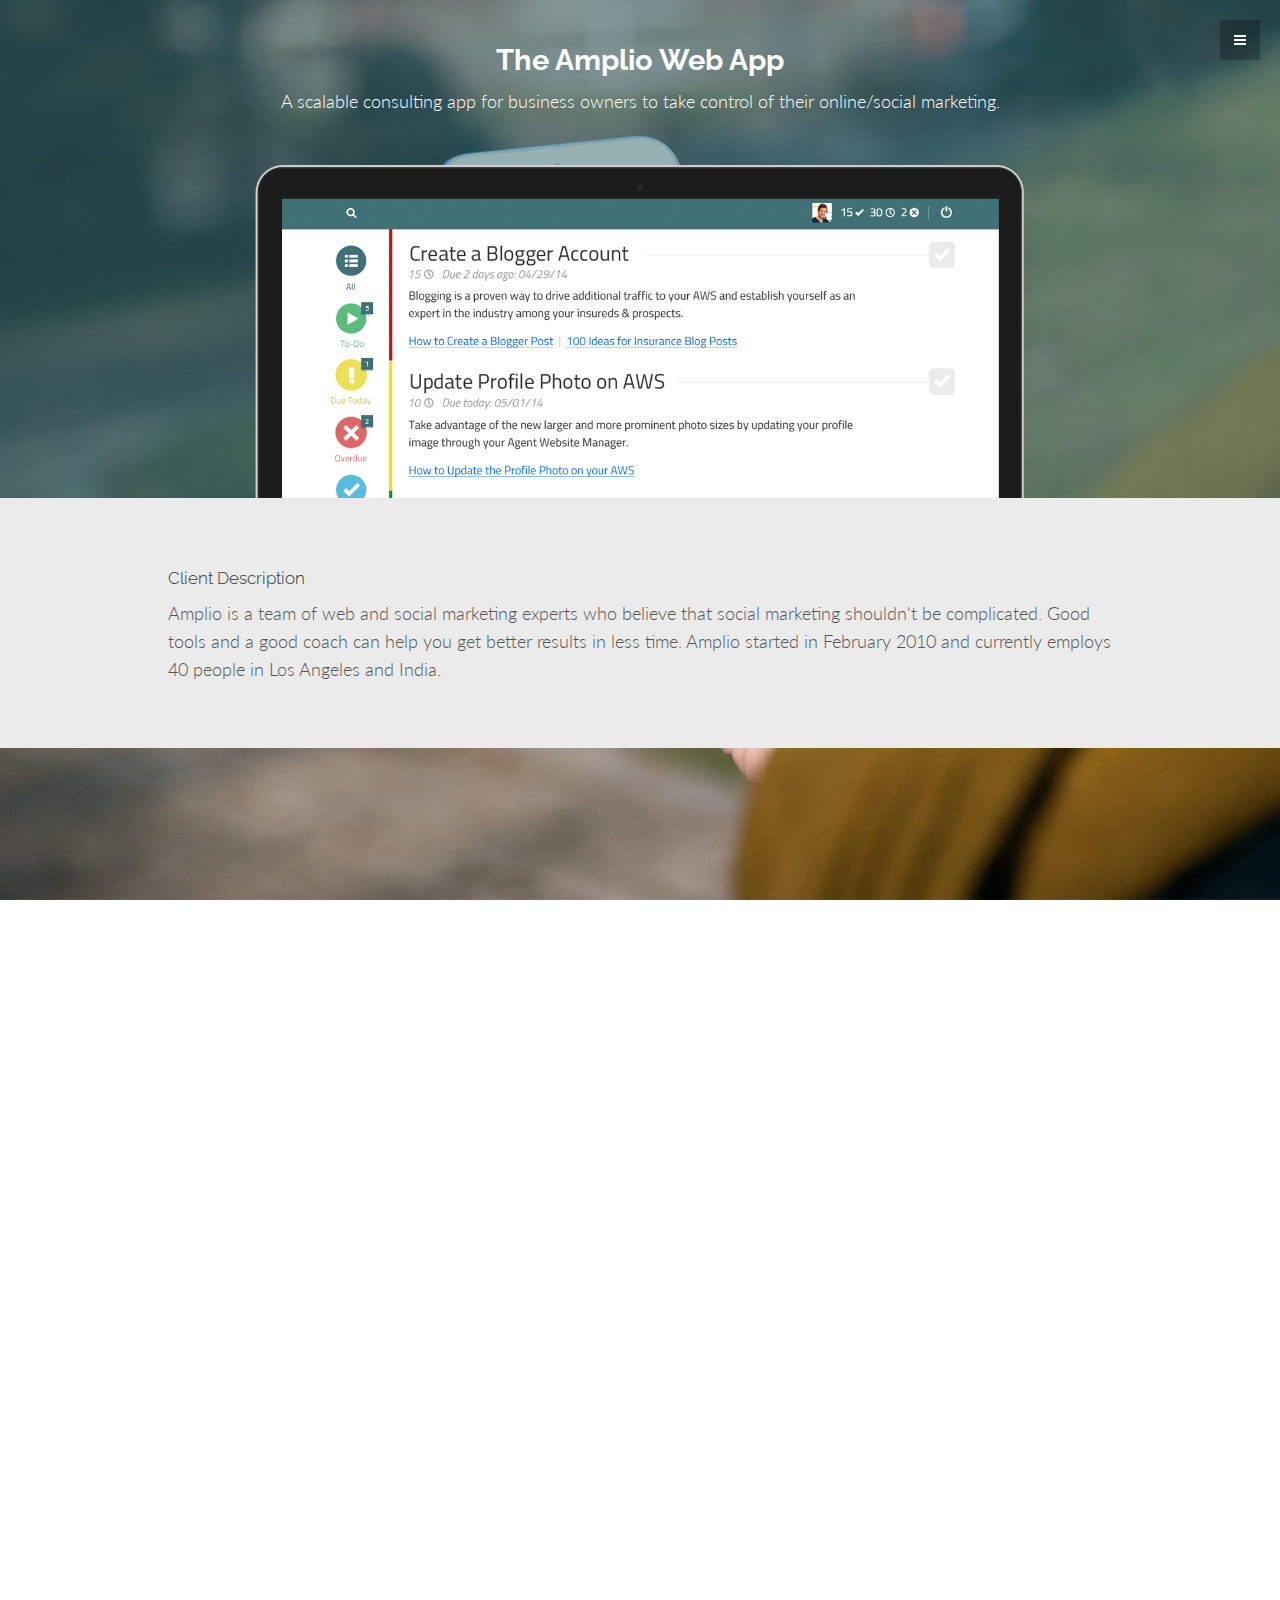
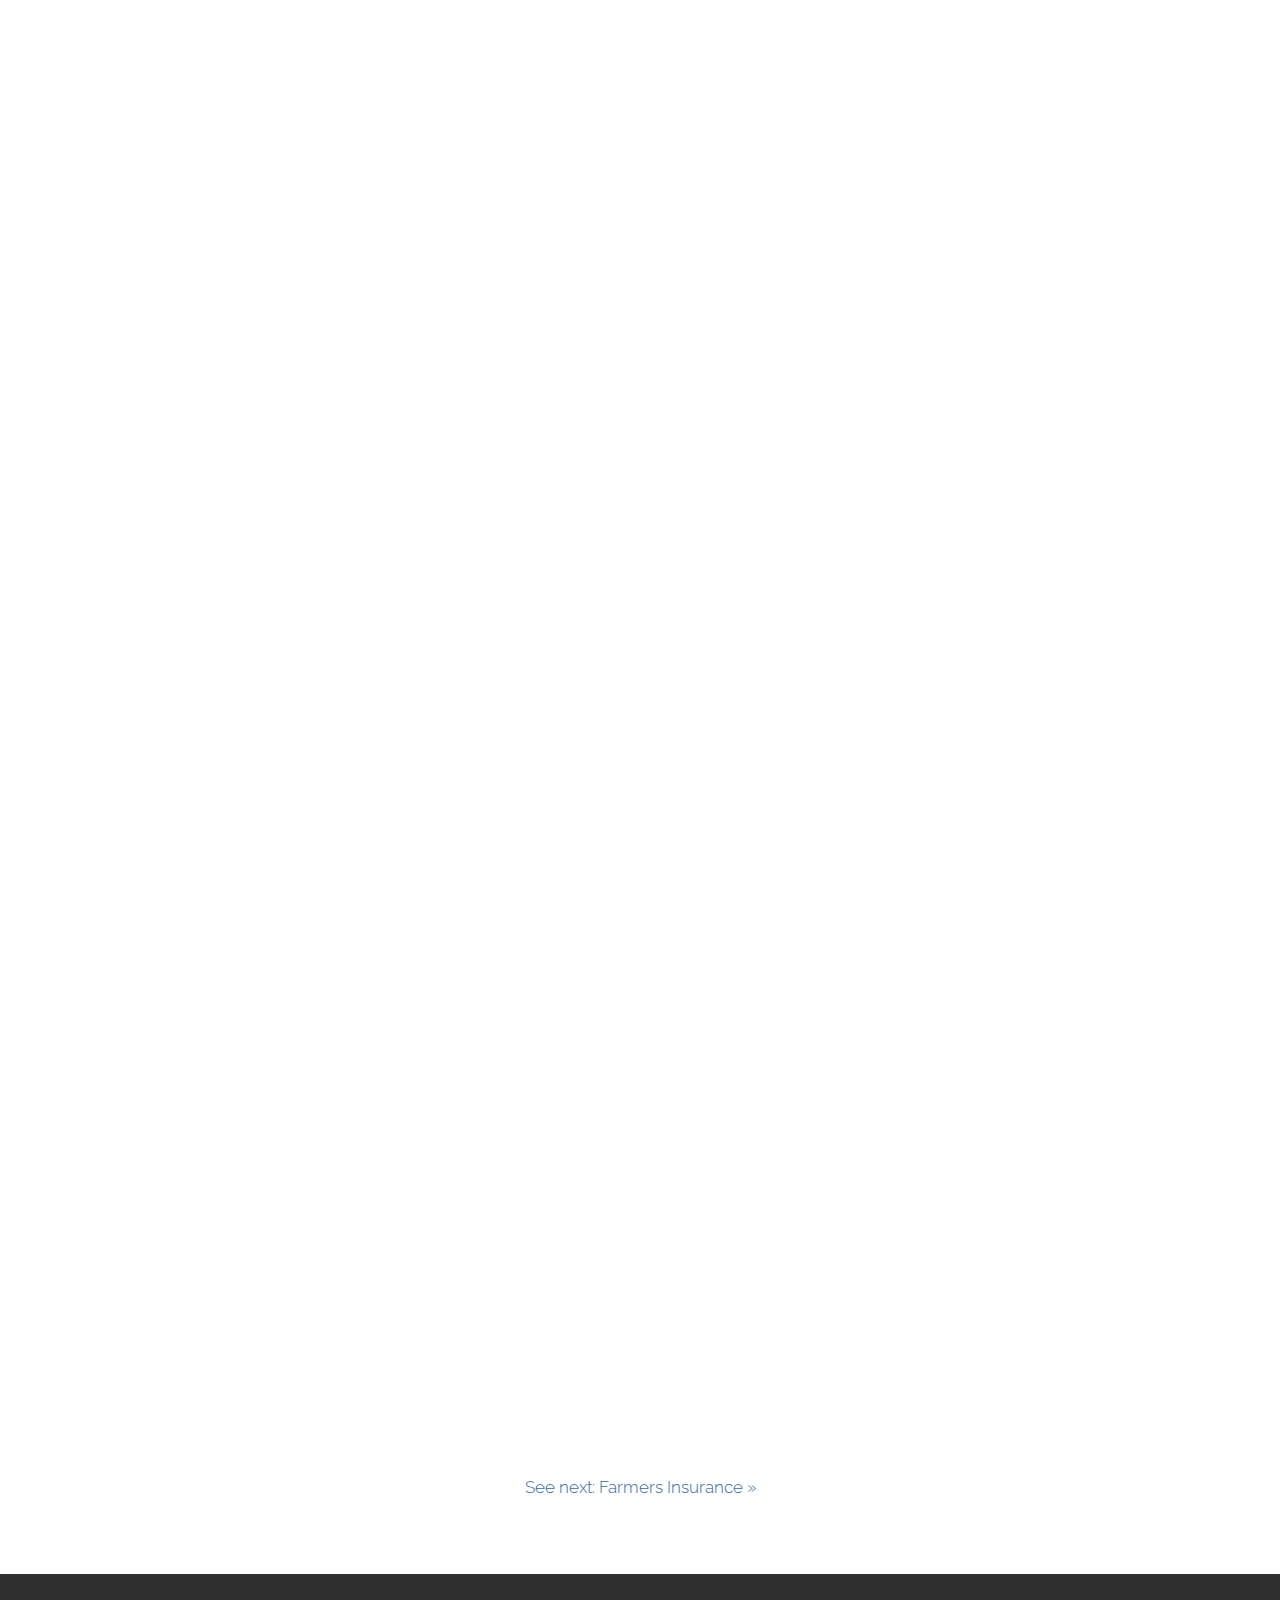
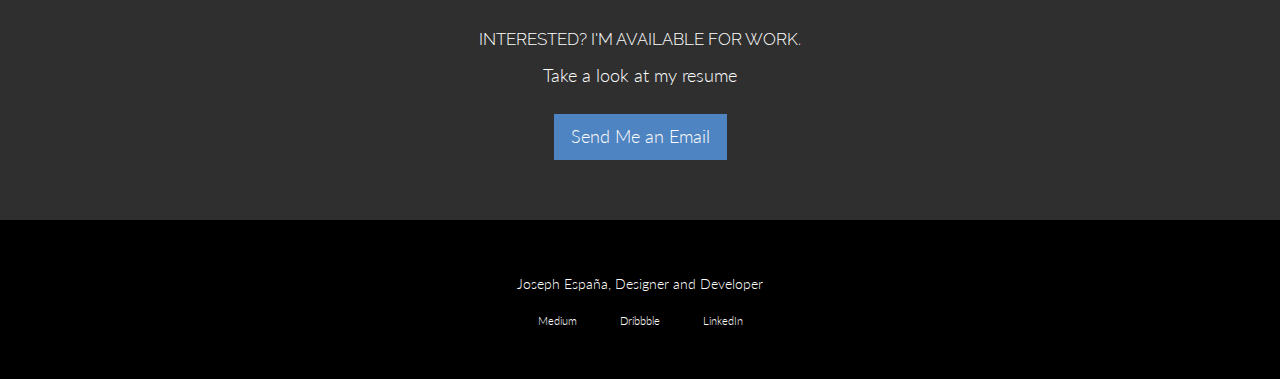
<file: amplio.html>
<!DOCTYPE html>
<html lang="en">
  <head>
    <meta charset="utf-8">
    <meta http-equiv="X-UA-Compatible" content="IE=edge">
    <meta name="viewport" content="width=device-width, initial-scale=1.0">
    <meta name="description" content="Hello, my name is Joseph Espana. I have been working in the web design field for the past 9 years. I have the experience to oversee a multitude of different brands, projects, and user experiences." />
    <meta name="keywords" content="web design, design, art director, art, web, joseph espana, joseph, espana, portfolio, graphic design, graphic, user experience, ui, ux, front-end developer" />
    <meta name="author" content="">
    <link rel="icon" type="image/png" href="assets/img/icon.png" />

    <title>Joseph Espa&ntilde;a, Designer and Front-End Web Developer</title>

    <!-- Bootstrap core CSS -->
    <link href="assets/css/bootstrap.css" rel="stylesheet">

    <!-- Custom styles for this template -->
    <link href="assets/css/main.css" rel="stylesheet">
	<link href="assets/css/modernscale.css" rel="stylesheet">
    <link href="assets/css/font-awesome.min.css" rel="stylesheet">
    <link href="assets/css/animations.css" rel="stylesheet">

    <link href='http://fonts.googleapis.com/css?family=Lato:300,400,700,300italic,400italic' rel='stylesheet' type='text/css'>
    <link href='http://fonts.googleapis.com/css?family=Raleway:400,300,700' rel='stylesheet' type='text/css'>

    <!-- HTML5 shim and Respond.js IE8 support of HTML5 elements and media queries -->
    <!--[if lt IE 9]>
      <script src="https://oss.maxcdn.com/libs/html5shiv/3.7.0/html5shiv.js"></script>
      <script src="https://oss.maxcdn.com/libs/respond.js/1.3.0/respond.min.js"></script>
    <![endif]-->

    <script src="assets/js/modernizr.custom.js"></script>

  </head>

  <body>

  	<a href="#page" id="top">
    	<i class="fa fa-angle-up"></i>
    </a>

  	<div id="page">

	<!-- Menu -->
	<nav class="menu" id="theMenu">
		<div class="menu-wrap">
			<h1 class="logo"><a href="index.html">Joseph Espan&ntilde;a</a></h1>
			<i class="fa fa-arrow-right menu-close"></i>
			<a href="index.html">Home</a>
			<a href="index.html#portfolio">Work</a>
			<!--<a href="index.html#services">Skills</a>-->
			<a href="index.html#contact">Contact</a>
			<!--<a href="https://twitter.com/josephespana"><i class="fa fa-twitter"></i></a>-->
			<a href="http://www.linkedin.com/pub/joseph-espana/32/b53/a8/"><i class="fa fa-linkedin"></i></a>
			<a href="https://dribbble.com/josephespana"><i class="fa fa-dribbble"></i></a>
			<a itemprop="email" href="mailto:info@josephespana.com"><i class="fa fa-envelope"></i></a>
		</div>

		<!-- Menu button -->
		<div id="menuToggle"><i class="fa fa-bars"></i></div>
	</nav>

	<section class="amplio">

        <!-- WELCOME SECTION -->
        <div class="container">
          <div class="row mt centered">
            <div class="col-lg-8 col-lg-offset-2 spot">
                <h1><b>The Amplio Web App</b></h1>
                <p>A scalable consulting app for business owners to take control of their online/social marketing.</p>
            </div>
          </div><!-- /row -->
        </div><!-- /.container -->

        <!-- MAC IMAGE -->
        <div class="container">
            <div class="row centered">
                <div class="col-lg-10 col-lg-offset-1">
                    <img class="img-responsive" src="assets/img/spot-amplio.png" alt="Spot Theme">
                </div>
            </div>
        </div>

    </section>

	<!-- CLIENT INFORMATION -->
	<div id="lg" class="client">
		<div class="container">
			<div class="row">
				<div class="col-lg-10 col-lg-offset-1 desc">
					<h3>Client Description</h3>
					<p>Amplio is a team of web and social marketing experts who believe that social marketing shouldn't be complicated. Good tools and a good coach can help you get better results in less time. Amplio started in February 2010 and currently employs 40 people in Los Angeles and India.</p>
					<!--<p><a href="http://josephespana.com/tasks/index.html"><i class="fa fa-link"></i> View Demo</a></p>-->
				</div>
			</div><!-- row -->
		</div><!-- container -->
	</div><!-- dg -->

	<!-- SINGLE PROJECT STANDOUT IMAGE -->
	<div id="sp-standout" class="amplio"></div>

	<div class="container">
		<div class="row mt centered">
			<div class="col-lg-8 col-lg-offset-2">
				<ul class="process effect-2" id="process">
					<li><img src="assets/img/sp/p01-amplio.png"></li>
                    <li><img src="assets/img/sp/p02-amplio.png"></li>
                    <li><img src="assets/img/sp/p03-amplio.png"></li>
                </ul>
			</div><!-- col-lg-8 -->
		</div><!-- row -->
	</div><!-- container -->

    <div class="container goBack">
		<div class="row mt centered">
        	<h3>
                <a href="farmers.html">
            		See next: Farmers Insurance &raquo;
            	</a>
            </h3>
        </div><!-- row -->
    </div><!-- container -->

	<!-- CALL TO ACTION -->
	<div id="call">
		<div class="container">
			<div class="row">
				<h3>INTERESTED? I'M AVAILABLE FOR WORK.</h3>
				<div class="col-lg-8 col-lg-offset-2">
					<p>
						<a href="http://josephespana.github.io/portfolio/resume.pdf" class="email" target="_blank">Take a look at my resume</a>
					</p>
					<p>
						<a itemprop="email" href="mailto:info@josephespana.com" class="btn btn-blue btn-lg">Send Me an Email</a>
					</p>
				</div>
			</div><!-- row -->
		</div><!-- container -->
	</div><!-- Call to action -->


	<!-- SOCIAL FOOTER --->
	<section id="contact"></section>
	<div id="sc" class="custom">
    	<ul>
          <li class="title"></li>
    	  <li class="title">
                Joseph Espa&ntilde;a, Designer and Developer
          </li>
        </ul>
        <ul>
            <li>
              <a href="https://medium.com/@josephespana">
                	Medium
                </a>
            </li>
            <li>
                <a href="https://dribbble.com/josephespana">
                    Dribbble
                </a>
          	</li>
            <!--<li>
                <a href="https://twitter.com/josephespana">
                    Twitter
                </a>
            </li>-->
            <li>
                <a href="http://www.linkedin.com/pub/joseph-espana/32/b53/a8/">
                    LinkedIn
                </a>
            </li>
    	</ul>
	</div><!-- Social Footer -->


	</div><!-- Page --->


    <!-- Bootstrap core JavaScript
    ================================================== -->
    <!-- Placed at the end of the document so the pages load faster -->
    <script src="https://code.jquery.com/jquery-1.10.2.min.js"></script>
    <script src="assets/js/bootstrap.min.js"></script>
    <script src="assets/js/main.js"></script>
	<script src="assets/js/masonry.pkgd.min.js"></script>
	<script src="assets/js/imagesloaded.js"></script>
    <script src="assets/js/classie.js"></script>
	<script src="assets/js/AnimOnScroll.js"></script>
	<script>
		new AnimOnScroll( document.getElementById( 'process' ), {
			minDuration : 0.4,
			maxDuration : 0.7,
			viewportFactor : 0.2
		} );
	</script>

    <!-- Back to Top -->
	<script>
	$(function() {
		//caches a jQuery object containing the header element
		var top = $("#top");
		$(window).scroll(function() {
			var scroll = $(window).scrollTop();

			if (scroll >= 1) {
				top.removeClass('top').addClass("slideUp");
			} else {
				top.removeClass("slideUp").addClass('top');
			}
		});
	});
	</script>

    <!-- Animate on Scroll -->
    <script>
		$(function() {
		  $('a[href*=#]:not([href=#])').click(function() {
			if (location.pathname.replace(/^\//,'') == this.pathname.replace(/^\//,'') && location.hostname == this.hostname) {
			  var target = $(this.hash);
			  target = target.length ? target : $('[name=' + this.hash.slice(1) +']');
			  if (target.length) {
				$('html,body').animate({
				  scrollTop: target.offset().top
				}, 1000);
				return false;
			  }
			}
		  });
		});
	</script>

    <script>
	  (function(i,s,o,g,r,a,m){i['GoogleAnalyticsObject']=r;i[r]=i[r]||function(){
	  (i[r].q=i[r].q||[]).push(arguments)},i[r].l=1*new Date();a=s.createElement(o),
	  m=s.getElementsByTagName(o)[0];a.async=1;a.src=g;m.parentNode.insertBefore(a,m)
	  })(window,document,'script','//www.google-analytics.com/analytics.js','ga');

	  ga('create', 'UA-45175000-2', 'josephespana.com');
	  ga('send', 'pageview');

	</script>

  </body>
</html>
</file>
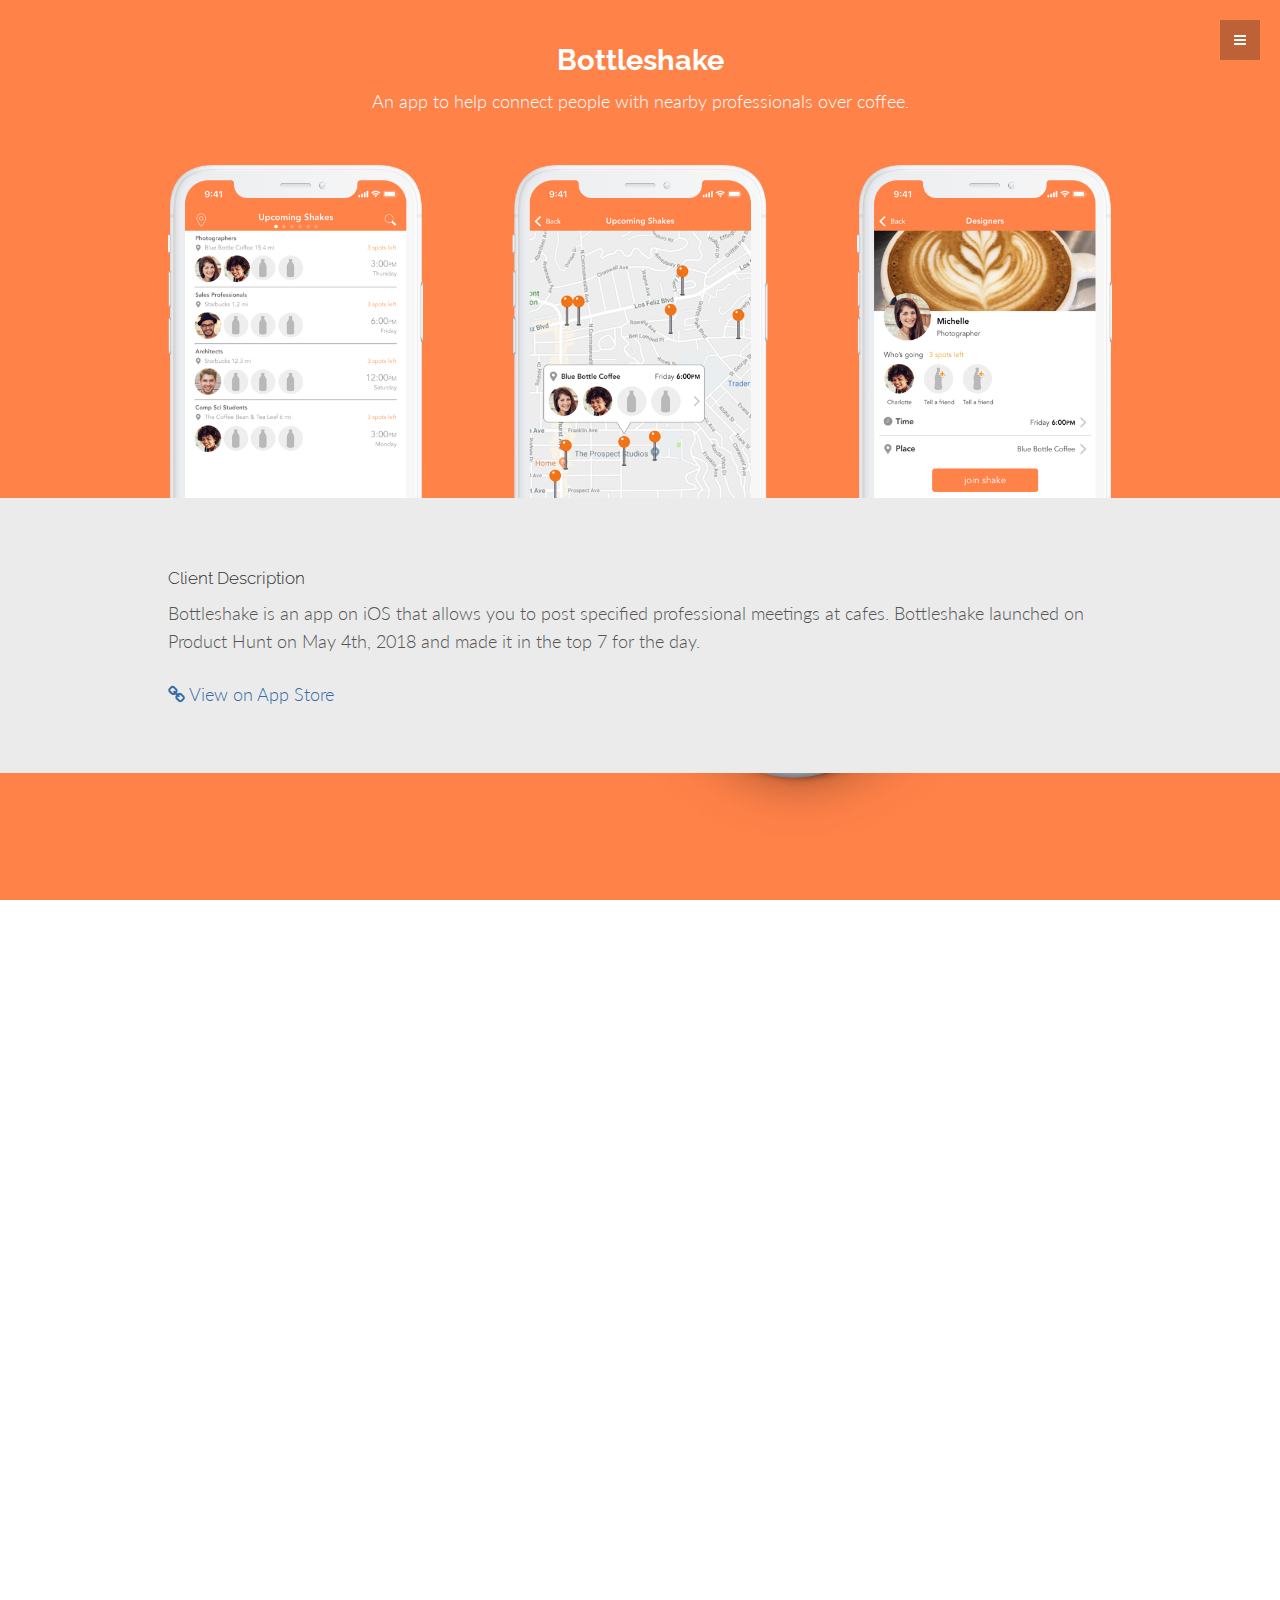
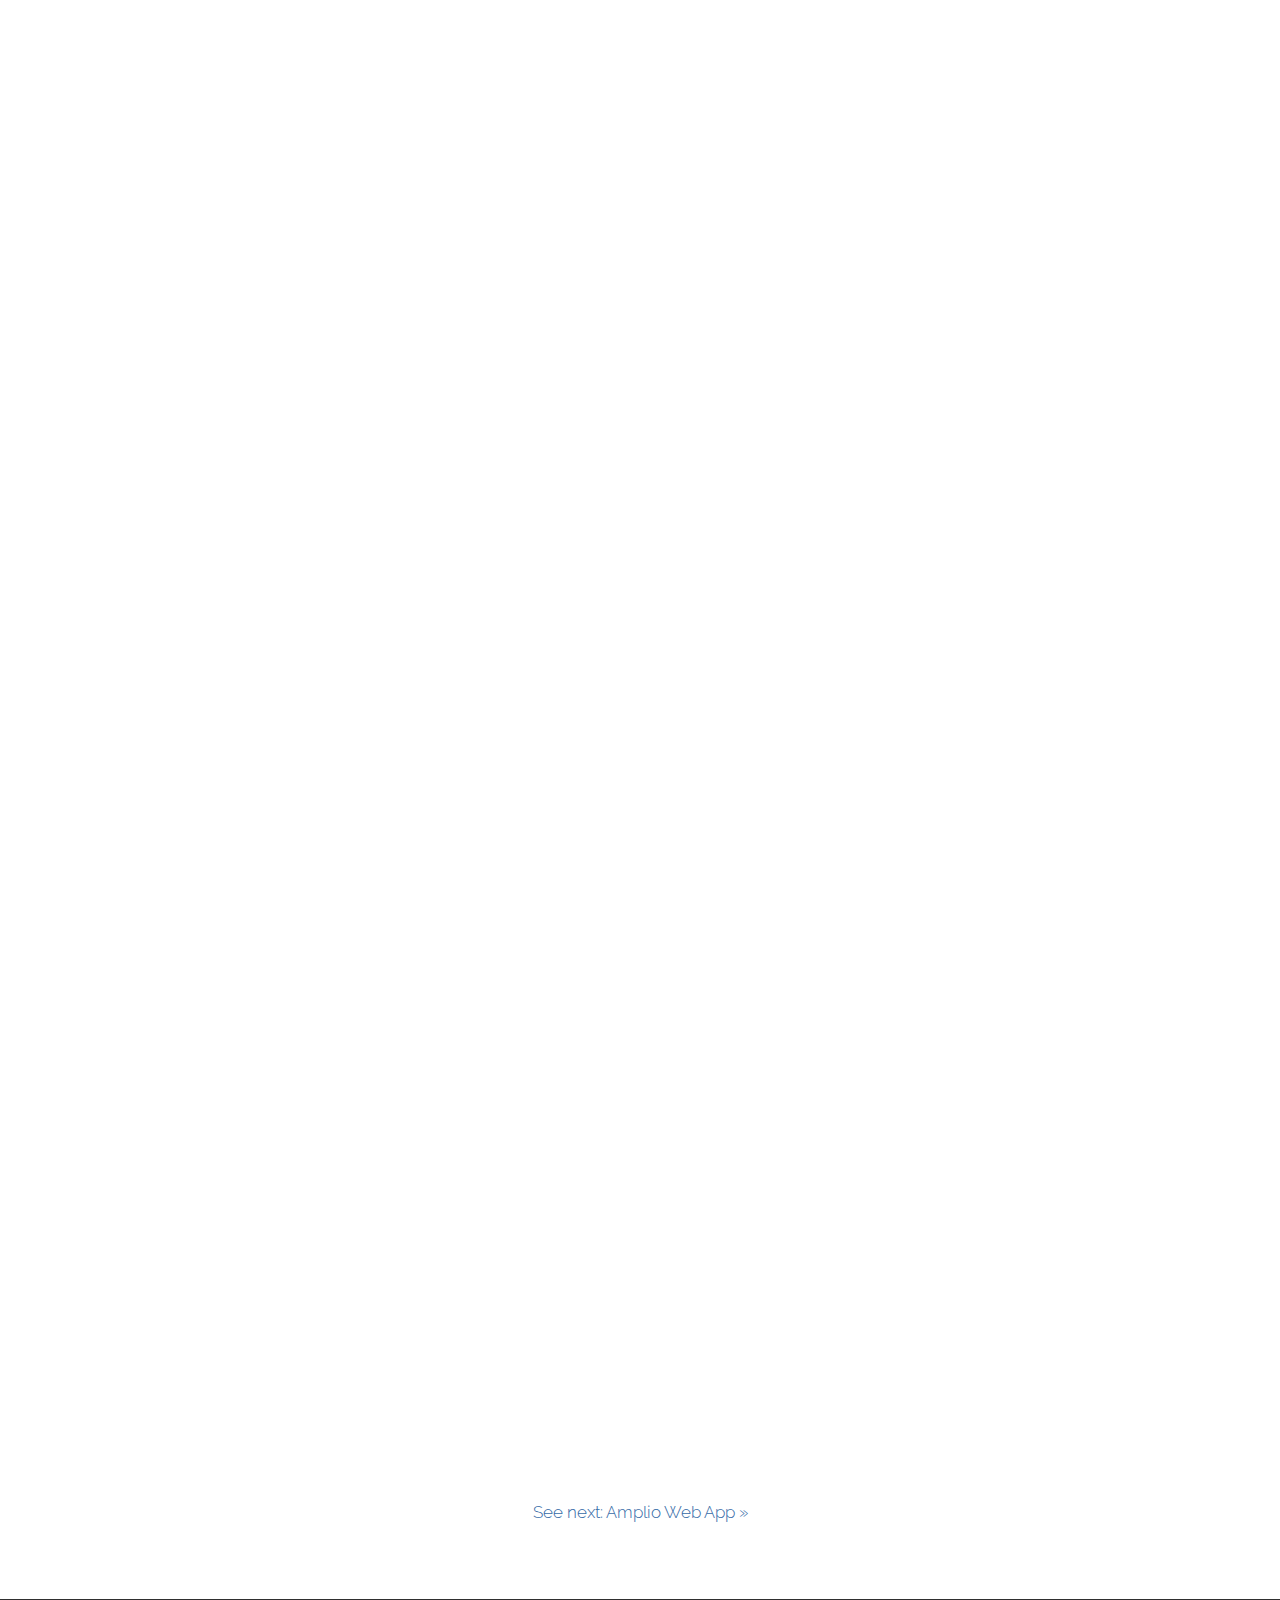
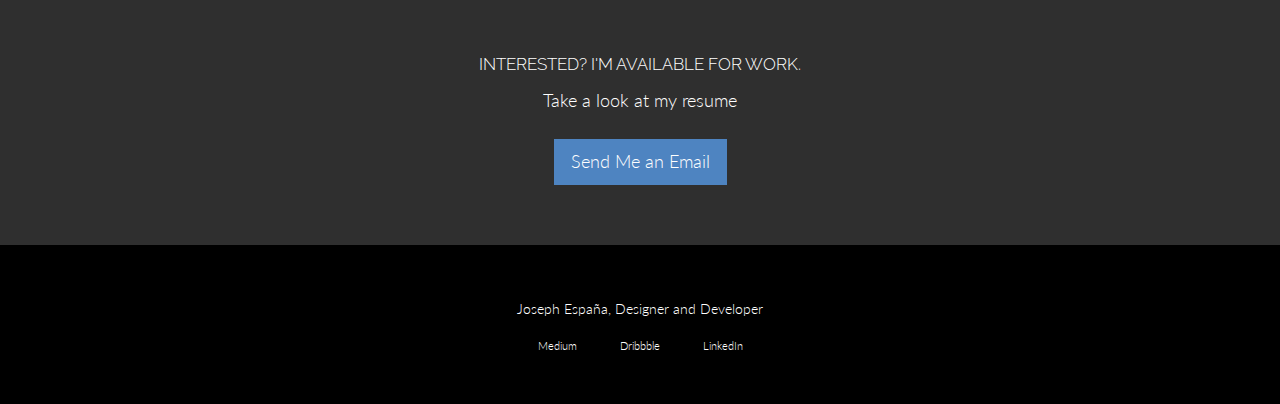
<file: bottleshake.html>
<!DOCTYPE html>
<html lang="en">
  <head>
    <meta charset="utf-8">
    <meta http-equiv="X-UA-Compatible" content="IE=edge">
    <meta name="viewport" content="width=device-width, initial-scale=1.0">
    <meta name="description" content="Hello, my name is Joseph Espana. I have been working in the web design field for the past 9 years. I have the experience to oversee a multitude of different brands, projects, and user experiences." />
    <meta name="keywords" content="web design, design, art director, art, web, joseph espana, joseph, espana, portfolio, graphic design, graphic, user experience, ui, ux, front-end developer" />
    <meta name="author" content="">
    <link rel="icon" type="image/png" href="assets/img/icon.png" />

    <title>Joseph Espa&ntilde;a, Designer and Front-End Web Developer</title>

    <!-- Bootstrap core CSS -->
    <link href="assets/css/bootstrap.css" rel="stylesheet">

    <!-- Custom styles for this template -->
    <link href="assets/css/main.css" rel="stylesheet">
	<link href="assets/css/modernscale.css" rel="stylesheet">
    <link href="assets/css/font-awesome.min.css" rel="stylesheet">
    <link href="assets/css/animations.css" rel="stylesheet">

    <link href='http://fonts.googleapis.com/css?family=Lato:300,400,700,300italic,400italic' rel='stylesheet' type='text/css'>
    <link href='http://fonts.googleapis.com/css?family=Raleway:400,300,700' rel='stylesheet' type='text/css'>

    <!-- HTML5 shim and Respond.js IE8 support of HTML5 elements and media queries -->
    <!--[if lt IE 9]>
      <script src="https://oss.maxcdn.com/libs/html5shiv/3.7.0/html5shiv.js"></script>
      <script src="https://oss.maxcdn.com/libs/respond.js/1.3.0/respond.min.js"></script>
    <![endif]-->

    <script src="assets/js/modernizr.custom.js"></script>

  </head>

  <body>

  	<a href="#page" id="top">
    	<i class="fa fa-angle-up"></i>
    </a>

  	<div id="page">

	<!-- Menu -->
	<nav class="menu" id="theMenu">
		<div class="menu-wrap">
			<h1 class="logo"><a href="index.html">Joseph Espan&ntilde;a</a></h1>
			<i class="fa fa-arrow-right menu-close"></i>
			<a href="index.html">Home</a>
			<a href="index.html#portfolio">Work</a>
			<!--<a href="index.html#services">Skills</a>-->
			<a href="index.html#contact">Contact</a>
			<!--<a href="https://twitter.com/josephespana"><i class="fa fa-twitter"></i></a>-->
			<a href="http://www.linkedin.com/pub/joseph-espana/32/b53/a8/"><i class="fa fa-linkedin"></i></a>
			<a href="https://dribbble.com/josephespana"><i class="fa fa-dribbble"></i></a>
			<a itemprop="email" href="mailto:info@josephespana.com"><i class="fa fa-envelope"></i></a>
		</div>

		<!-- Menu button -->
		<div id="menuToggle"><i class="fa fa-bars"></i></div>
	</nav>

	<section class="bottleshake">

        <!-- WELCOME SECTION -->
        <div class="container">
          <div class="row mt centered">
            <div class="col-lg-8 col-lg-offset-2 spot">
                <h1><b>Bottleshake</b></h1>
                <p>An app to help connect people with nearby professionals over coffee.</p>
            </div>
          </div><!-- /row -->
        </div><!-- /.container -->

        <!-- MAC IMAGE -->
        <div class="container">
            <div class="row centered">
                <div class="col-lg-10 col-lg-offset-1">
                    <img class="img-responsive" src="assets/img/spot-bottleshake.png" alt="Spot Theme">
                </div>
            </div>
        </div>

    </section>

	<!-- CLIENT INFORMATION -->
	<div id="lg" class="client">
		<div class="container">
			<div class="row">
				<div class="col-lg-10 col-lg-offset-1 desc">
					<h3>Client Description</h3>
					<p>Bottleshake is an app on iOS that allows you to post specified professional meetings at cafes. Bottleshake launched on Product Hunt on May 4th, 2018 and made it in the top 7 for the day.</p>
					<p><a href="http://apple.co/2rLqf1Y"><i class="fa fa-link"></i> View on App Store</a></p>
				</div>
			</div><!-- row -->
		</div><!-- container -->
	</div><!-- dg -->

	<!-- SINGLE PROJECT STANDOUT IMAGE -->
	<div id="sp-standout" class="bottleshake"></div>

	<div class="container">
		<div class="row mt centered">
			<div class="col-lg-8 col-lg-offset-2">
				<ul class="process effect-2" id="process">
					<li><img src="assets/img/sp/p01-bottleshake.png"></li>
          <li><img src="assets/img/sp/p02-bottleshake.png"></li>
          <li><img src="assets/img/sp/p03-bottleshake.png"></li>
        </ul>
			</div><!-- col-lg-8 -->
		</div><!-- row -->
	</div><!-- container -->

    <div class="container goBack">
		<div class="row mt centered">
        	<h3>
                <a href="amplio.html">
            		See next: Amplio Web App &raquo;
            	</a>
            </h3>
        </div><!-- row -->
    </div><!-- container -->

	<!-- CALL TO ACTION -->
	<div id="call">
		<div class="container">
			<div class="row">
				<h3>INTERESTED? I'M AVAILABLE FOR WORK.</h3>
				<div class="col-lg-8 col-lg-offset-2">
					<p>
						<a href="http://josephespana.github.io/portfolio/resume.pdf" class="email" target="_blank">Take a look at my resume</a>
					</p>
					<p>
						<a itemprop="email" href="mailto:info@josephespana.com" class="btn btn-blue btn-lg">Send Me an Email</a>
					</p>
				</div>
			</div><!-- row -->
		</div><!-- container -->
	</div><!-- Call to action -->


	<!-- SOCIAL FOOTER --->
	<section id="contact"></section>
	<div id="sc" class="custom">
    	<ul>
          <li class="title"></li>
    	  <li class="title">
                Joseph Espa&ntilde;a, Designer and Developer
          </li>
        </ul>
        <ul>
            <li>
              <a href="https://medium.com/@josephespana">
                	Medium
                </a>
            </li>
            <li>
                <a href="https://dribbble.com/josephespana">
                    Dribbble
                </a>
          	</li>
            <!--<li>
                <a href="https://twitter.com/josephespana">
                    Twitter
                </a>
            </li>-->
            <li>
                <a href="http://www.linkedin.com/pub/joseph-espana/32/b53/a8/">
                    LinkedIn
                </a>
            </li>
    	</ul>
	</div><!-- Social Footer -->


	</div><!-- Page --->


    <!-- Bootstrap core JavaScript
    ================================================== -->
    <!-- Placed at the end of the document so the pages load faster -->
    <script src="https://code.jquery.com/jquery-1.10.2.min.js"></script>
    <script src="assets/js/bootstrap.min.js"></script>
    <script src="assets/js/main.js"></script>
	<script src="assets/js/masonry.pkgd.min.js"></script>
	<script src="assets/js/imagesloaded.js"></script>
    <script src="assets/js/classie.js"></script>
	<script src="assets/js/AnimOnScroll.js"></script>
	<script>
		new AnimOnScroll( document.getElementById( 'process' ), {
			minDuration : 0.4,
			maxDuration : 0.7,
			viewportFactor : 0.2
		} );
	</script>

    <!-- Back to Top -->
	<script>
	$(function() {
		//caches a jQuery object containing the header element
		var top = $("#top");
		$(window).scroll(function() {
			var scroll = $(window).scrollTop();

			if (scroll >= 1) {
				top.removeClass('top').addClass("slideUp");
			} else {
				top.removeClass("slideUp").addClass('top');
			}
		});
	});
	</script>

    <!-- Animate on Scroll -->
    <script>
		$(function() {
		  $('a[href*=#]:not([href=#])').click(function() {
			if (location.pathname.replace(/^\//,'') == this.pathname.replace(/^\//,'') && location.hostname == this.hostname) {
			  var target = $(this.hash);
			  target = target.length ? target : $('[name=' + this.hash.slice(1) +']');
			  if (target.length) {
				$('html,body').animate({
				  scrollTop: target.offset().top
				}, 1000);
				return false;
			  }
			}
		  });
		});
	</script>

    <script>
	  (function(i,s,o,g,r,a,m){i['GoogleAnalyticsObject']=r;i[r]=i[r]||function(){
	  (i[r].q=i[r].q||[]).push(arguments)},i[r].l=1*new Date();a=s.createElement(o),
	  m=s.getElementsByTagName(o)[0];a.async=1;a.src=g;m.parentNode.insertBefore(a,m)
	  })(window,document,'script','//www.google-analytics.com/analytics.js','ga');

	  ga('create', 'UA-45175000-2', 'josephespana.com');
	  ga('send', 'pageview');

	</script>

  </body>
</html>
</file>
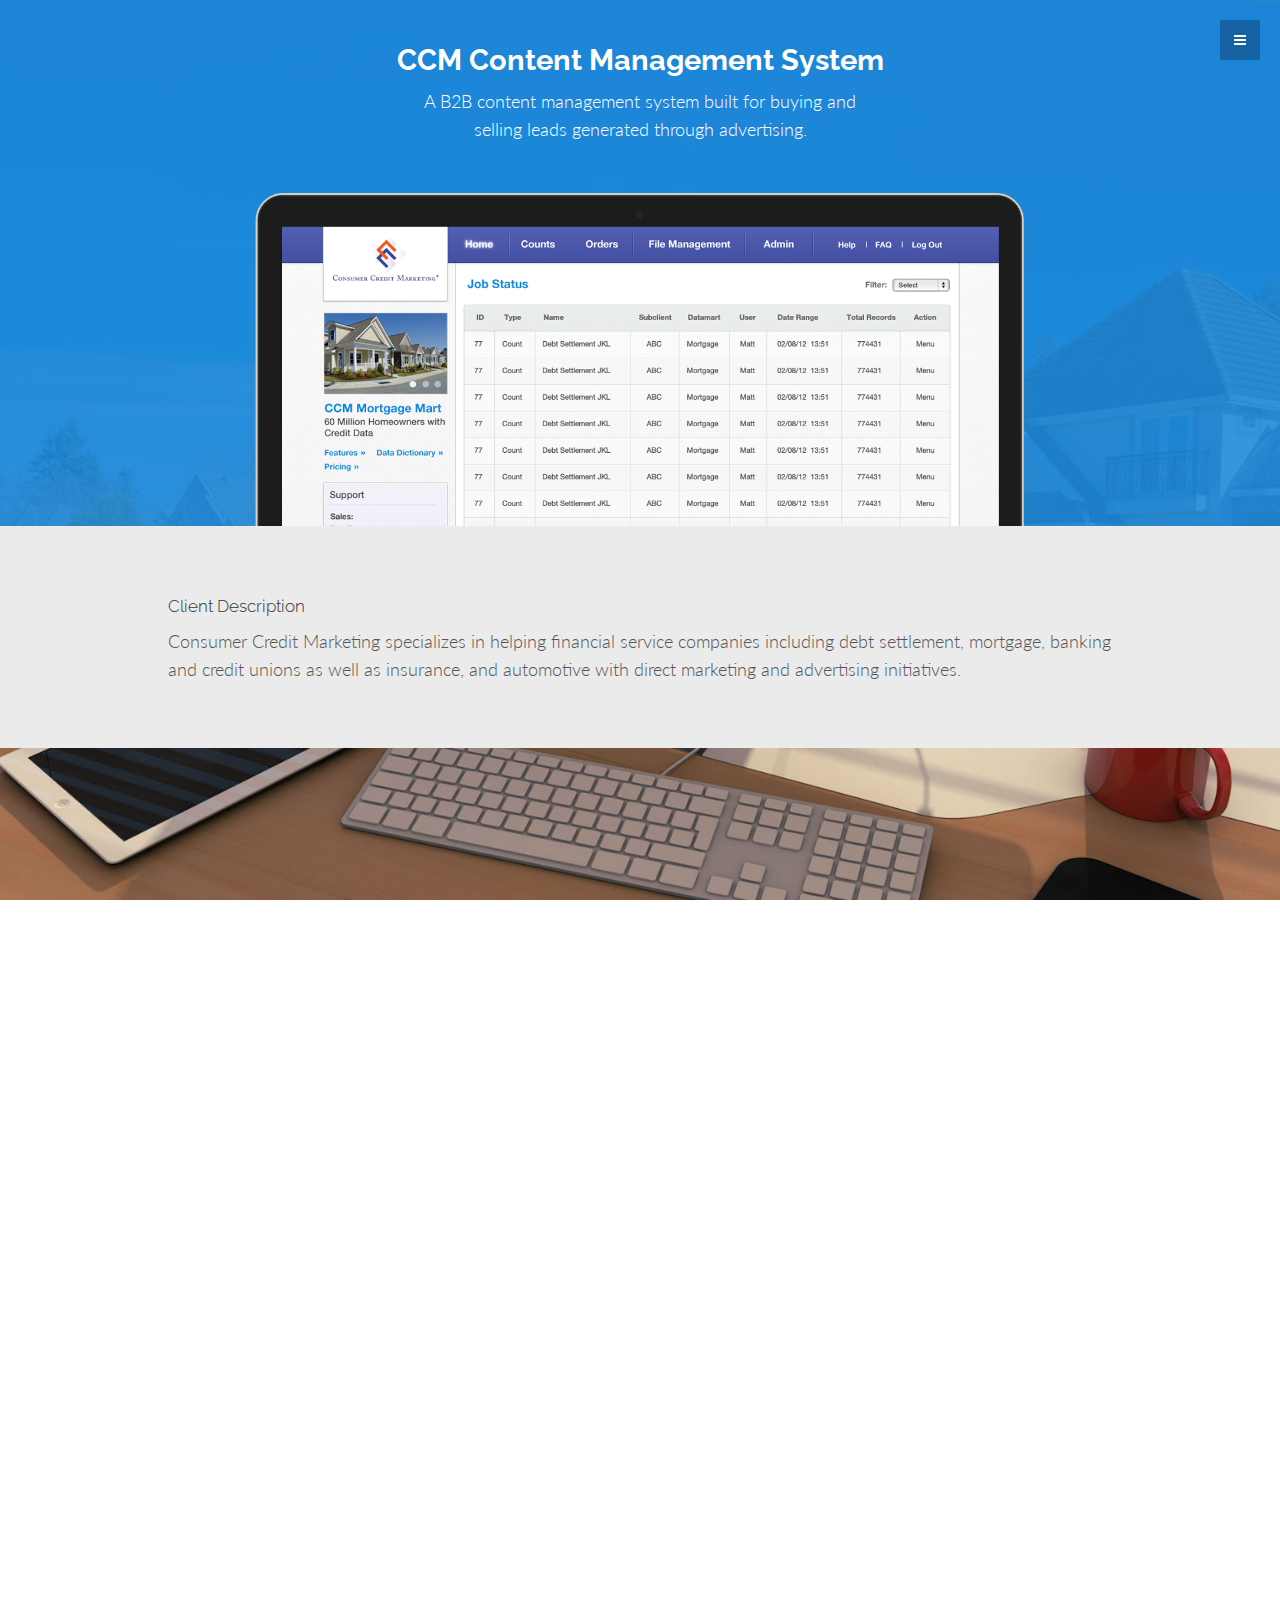
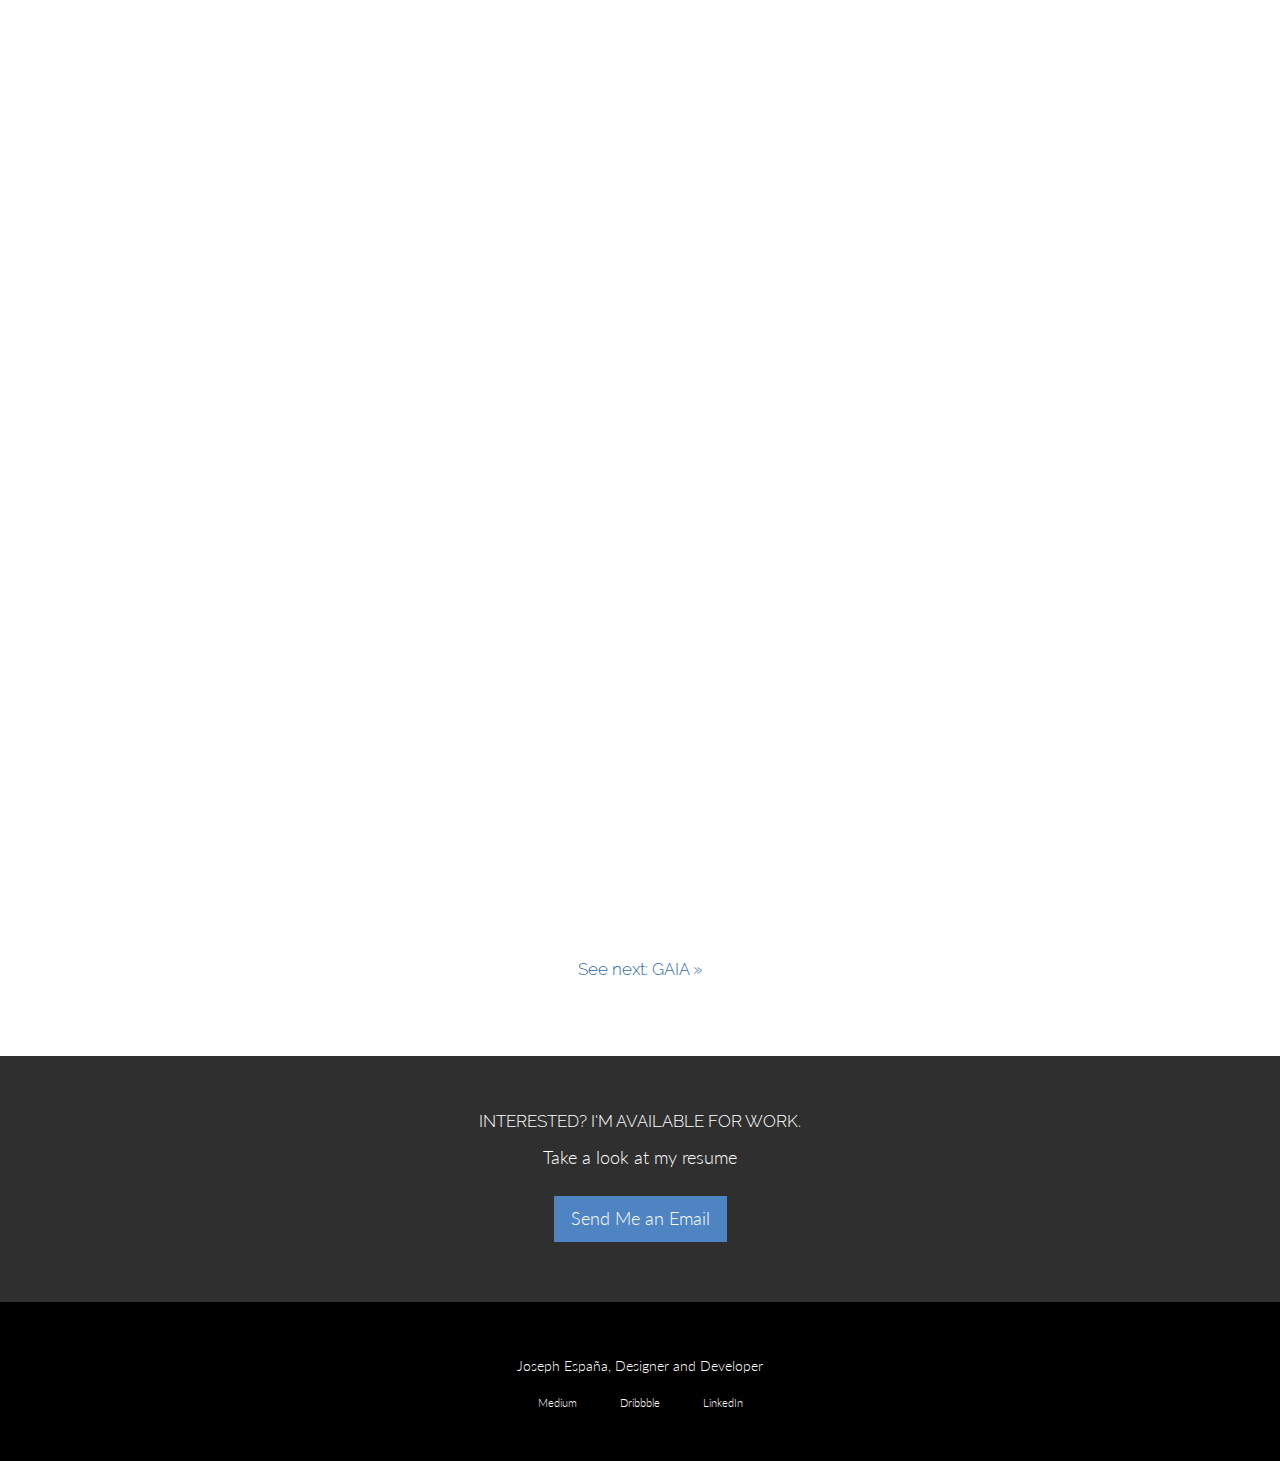
<file: ccm.html>
<!DOCTYPE html>
<html lang="en">
  <head>
    <meta charset="utf-8">
    <meta http-equiv="X-UA-Compatible" content="IE=edge">
    <meta name="viewport" content="width=device-width, initial-scale=1.0">
    <meta name="description" content="Hello, my name is Joseph Espana. I have been working in the web design field for the past 5 years. I have the experience to oversee a multitude of different brands, projects, and user experiences." />
    <meta name="keywords" content="web design, design, art director, art, web, joseph espana, joseph, espana, portfolio, graphic design, graphic, user experience, ui, ux, front-end developer" />
    <meta name="author" content="">
    <link rel="icon" type="image/png" href="assets/img/icon.png" />

    <title>Joseph Espa&ntilde;a, Art Director, Designer and Front-End Web Developer</title>

    <!-- Bootstrap core CSS -->
    <link href="assets/css/bootstrap.css" rel="stylesheet">

    <!-- Custom styles for this template -->
    <link href="assets/css/main.css" rel="stylesheet">
	<link href="assets/css/modernscale.css" rel="stylesheet">
    <link href="assets/css/font-awesome.min.css" rel="stylesheet">
    <link href="assets/css/animations.css" rel="stylesheet">

    <link href='http://fonts.googleapis.com/css?family=Lato:300,400,700,300italic,400italic' rel='stylesheet' type='text/css'>
    <link href='http://fonts.googleapis.com/css?family=Raleway:400,300,700' rel='stylesheet' type='text/css'>

    <!-- HTML5 shim and Respond.js IE8 support of HTML5 elements and media queries -->
    <!--[if lt IE 9]>
      <script src="https://oss.maxcdn.com/libs/html5shiv/3.7.0/html5shiv.js"></script>
      <script src="https://oss.maxcdn.com/libs/respond.js/1.3.0/respond.min.js"></script>
    <![endif]-->

    <script src="assets/js/modernizr.custom.js"></script>

  </head>

  <body>

  	<a href="#page" id="top">
    	<i class="fa fa-angle-up"></i>
    </a>

  	<div id="page">

	<!-- Menu -->
	<nav class="menu" id="theMenu">
		<div class="menu-wrap">
			<h1 class="logo"><a href="index.html">Joseph Espan&ntilde;a</a></h1>
			<i class="fa fa-arrow-right menu-close"></i>
			<a href="index.html">Home</a>
			<a href="index.html#portfolio">Work</a>
			<!--<a href="index.html#services">Skills</a>-->
			<a href="index.html#contact">Contact</a>
			<!--<a href="https://twitter.com/josephespana"><i class="fa fa-twitter"></i></a>-->
			<a href="http://www.linkedin.com/pub/joseph-espana/32/b53/a8/"><i class="fa fa-linkedin"></i></a>
			<a href="https://dribbble.com/josephespana"><i class="fa fa-dribbble"></i></a>
			<a itemprop="email" href="mailto:info@josephespana.com"><i class="fa fa-envelope"></i></a>
		</div>

		<!-- Menu button -->
		<div id="menuToggle"><i class="fa fa-bars"></i></div>
	</nav>

	<section class="ccm">

        <!-- WELCOME SECTION -->
        <div class="container">
          <div class="row mt centered">
            <div class="col-lg-8 col-lg-offset-2 spot">
                <h1><b>CCM Content Management System</b></h1>
                <p>A B2B content management system built for buying and <br />selling leads generated through advertising.</p>
            </div>
          </div><!-- /row -->
        </div><!-- /.container -->

        <!-- MAC IMAGE -->
        <div class="container">
            <div class="row centered">
                <div class="col-lg-10 col-lg-offset-1">
                    <img class="img-responsive" src="assets/img/spot-ccm.png" alt="CCM">
                </div>
            </div>
        </div>

    </section>


	<!-- CLIENT INFORMATION -->
	<div id="lg" class="client">
		<div class="container">
			<div class="row">
				<div class="col-lg-10 col-lg-offset-1 desc">
					<h3>Client Description</h3>
					<p>Consumer Credit Marketing specializes in helping financial service companies including debt settlement, mortgage, banking and credit unions as well as insurance, and automotive with direct marketing and advertising initiatives.</p>
				</div>

			</div><!-- row -->
		</div><!-- container -->
	</div><!-- dg -->


	<!-- SINGLE PROJECT STANDOUT IMAGE -->
	<div id="sp-standout" class="ccm"></div>

	<div class="container">
		<div class="row mt centered">
			<div class="col-lg-8 col-lg-offset-2">
				<ul class="process effect-2" id="process">
					<li><img src="assets/img/sp/p03-ccm.png"></li>
					<li><img src="assets/img/sp/p04-ccm.png"></li>
				</ul>
			</div><!-- col-lg-8 -->
		</div><!-- row -->
	</div><!-- container -->

    <div class="container goBack">
		<div class="row mt centered">
        	<h3>
                <a href="gaia.html">
            		See next: GAIA &raquo;
            	</a>
            </h3>
        </div><!-- row -->
    </div><!-- container -->

	<!-- CALL TO ACTION -->
	<div id="call">
		<div class="container">
			<div class="row">
				<h3>INTERESTED? I'M AVAILABLE FOR WORK.</h3>
				<div class="col-lg-8 col-lg-offset-2">
					<p>
						<a href="http://josephespana.github.io/portfolio/resume.pdf" class="email" target="_blank">Take a look at my resume</a>
					</p>
					<p>
						<a itemprop="email" href="mailto:info@josephespana.com" class="btn btn-blue btn-lg">Send Me an Email</a>
					</p>
				</div>
			</div><!-- row -->
		</div><!-- container -->
	</div><!-- Call to action -->


	<!-- SOCIAL FOOTER --->
	<section id="contact"></section>
	<div id="sc" class="custom">
    	<ul>
          <li class="title"></li>
    	  <li class="title">
                Joseph Espa&ntilde;a, Designer and Developer
          </li>
        </ul>
        <ul>
            <li>
              <a href="https://medium.com/@josephespana">
                	Medium
                </a>
            </li>
            <li>
                <a href="https://dribbble.com/josephespana">
                    Dribbble
                </a>
          	</li>
            <!--<li>
                <a href="https://twitter.com/josephespana">
                    Twitter
                </a>
            </li>-->
            <li>
                <a href="http://www.linkedin.com/pub/joseph-espana/32/b53/a8/">
                    LinkedIn
                </a>
            </li>
    	</ul>
	</div><!-- Social Footer -->


	</div><!-- Page --->


    <!-- Bootstrap core JavaScript
    ================================================== -->
    <!-- Placed at the end of the document so the pages load faster -->
    <script src="https://code.jquery.com/jquery-1.10.2.min.js"></script>
    <script src="assets/js/bootstrap.min.js"></script>
    <script src="assets/js/main.js"></script>
	<script src="assets/js/masonry.pkgd.min.js"></script>
	<script src="assets/js/imagesloaded.js"></script>
    <script src="assets/js/classie.js"></script>
	<script src="assets/js/AnimOnScroll.js"></script>
	<script>
		new AnimOnScroll( document.getElementById( 'process' ), {
			minDuration : 0.4,
			maxDuration : 0.7,
			viewportFactor : 0.2
		} );
	</script>

    <!-- Back to Top -->
	<script>
	$(function() {
		//caches a jQuery object containing the header element
		var top = $("#top");
		$(window).scroll(function() {
			var scroll = $(window).scrollTop();

			if (scroll >= 1) {
				top.removeClass('top').addClass("slideUp");
			} else {
				top.removeClass("slideUp").addClass('top');
			}
		});
	});
	</script>

    <!-- Animate on Scroll -->
    <script>
		$(function() {
		  $('a[href*=#]:not([href=#])').click(function() {
			if (location.pathname.replace(/^\//,'') == this.pathname.replace(/^\//,'') && location.hostname == this.hostname) {
			  var target = $(this.hash);
			  target = target.length ? target : $('[name=' + this.hash.slice(1) +']');
			  if (target.length) {
				$('html,body').animate({
				  scrollTop: target.offset().top
				}, 1000);
				return false;
			  }
			}
		  });
		});
	</script>

	<script>
	  (function(i,s,o,g,r,a,m){i['GoogleAnalyticsObject']=r;i[r]=i[r]||function(){
	  (i[r].q=i[r].q||[]).push(arguments)},i[r].l=1*new Date();a=s.createElement(o),
	  m=s.getElementsByTagName(o)[0];a.async=1;a.src=g;m.parentNode.insertBefore(a,m)
	  })(window,document,'script','//www.google-analytics.com/analytics.js','ga');

	  ga('create', 'UA-45175000-2', 'josephespana.com');
	  ga('send', 'pageview');

	</script>

  </body>
</html>
</file>
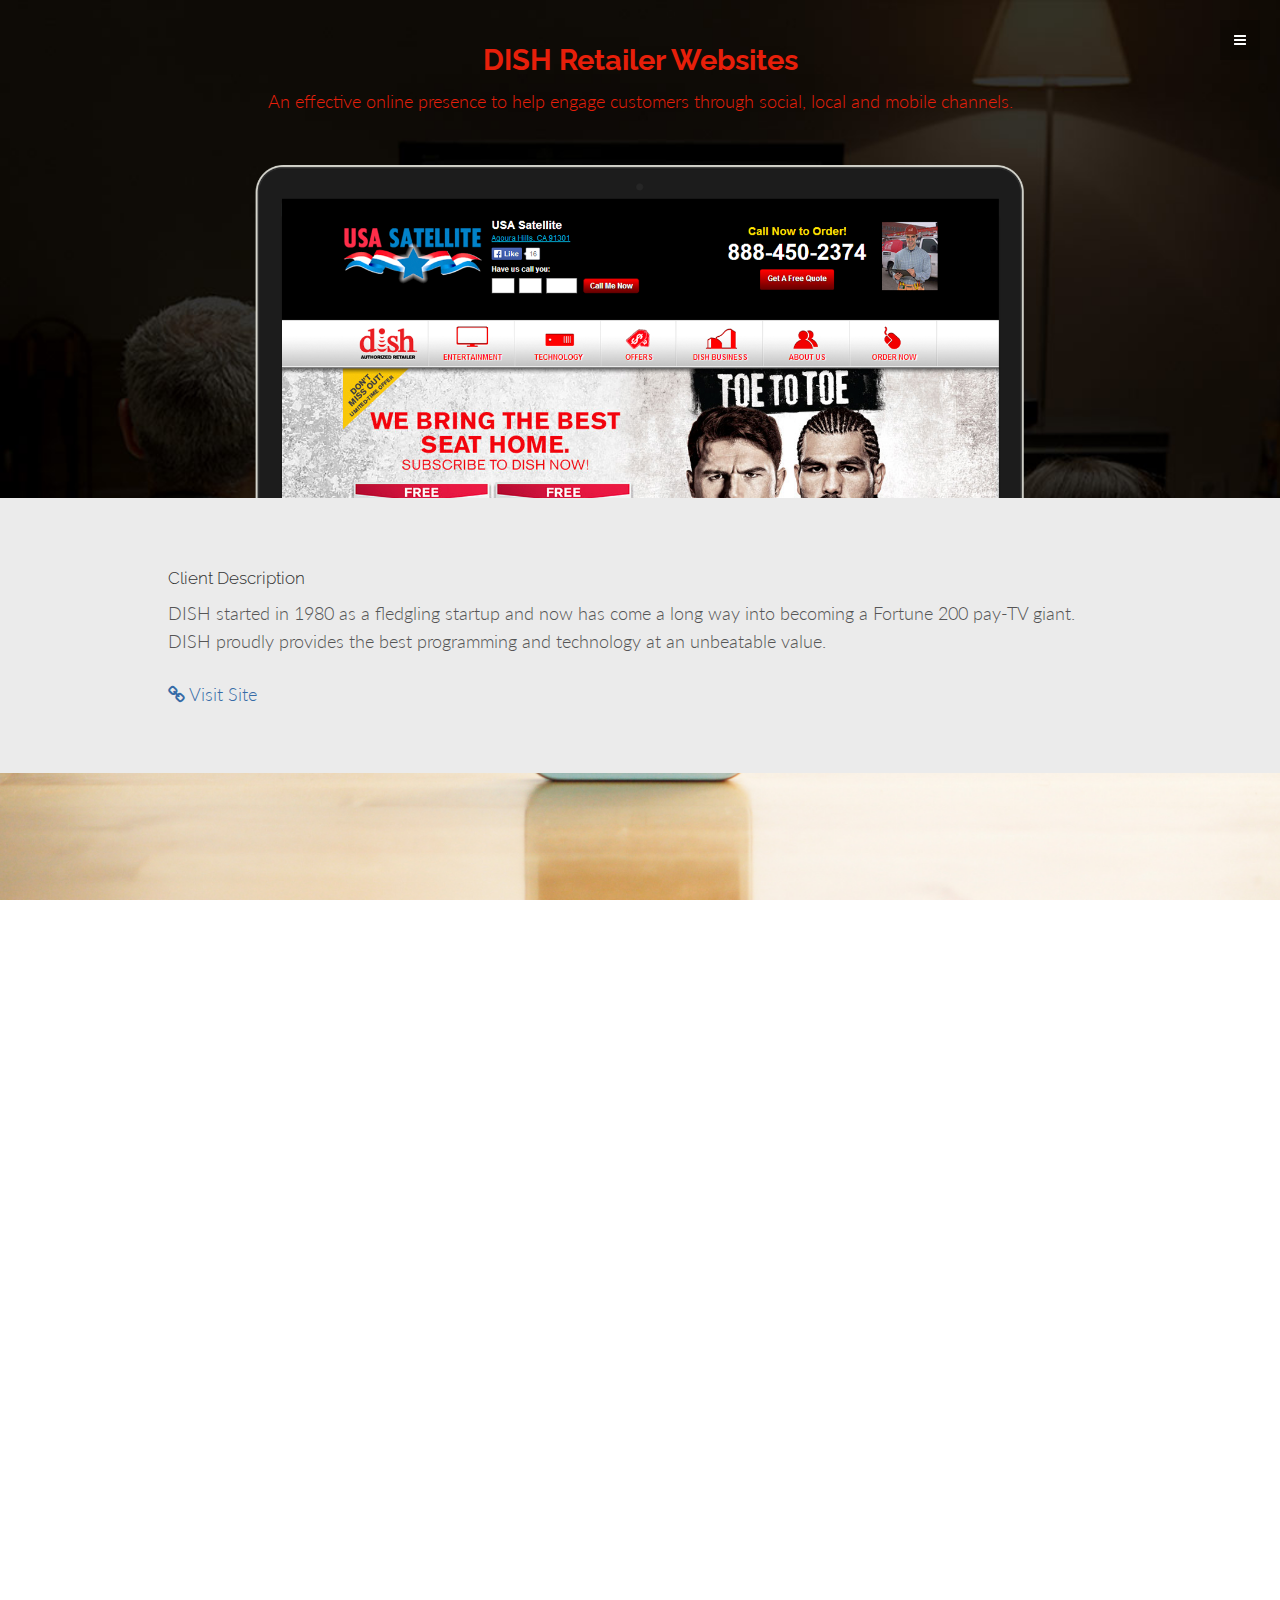
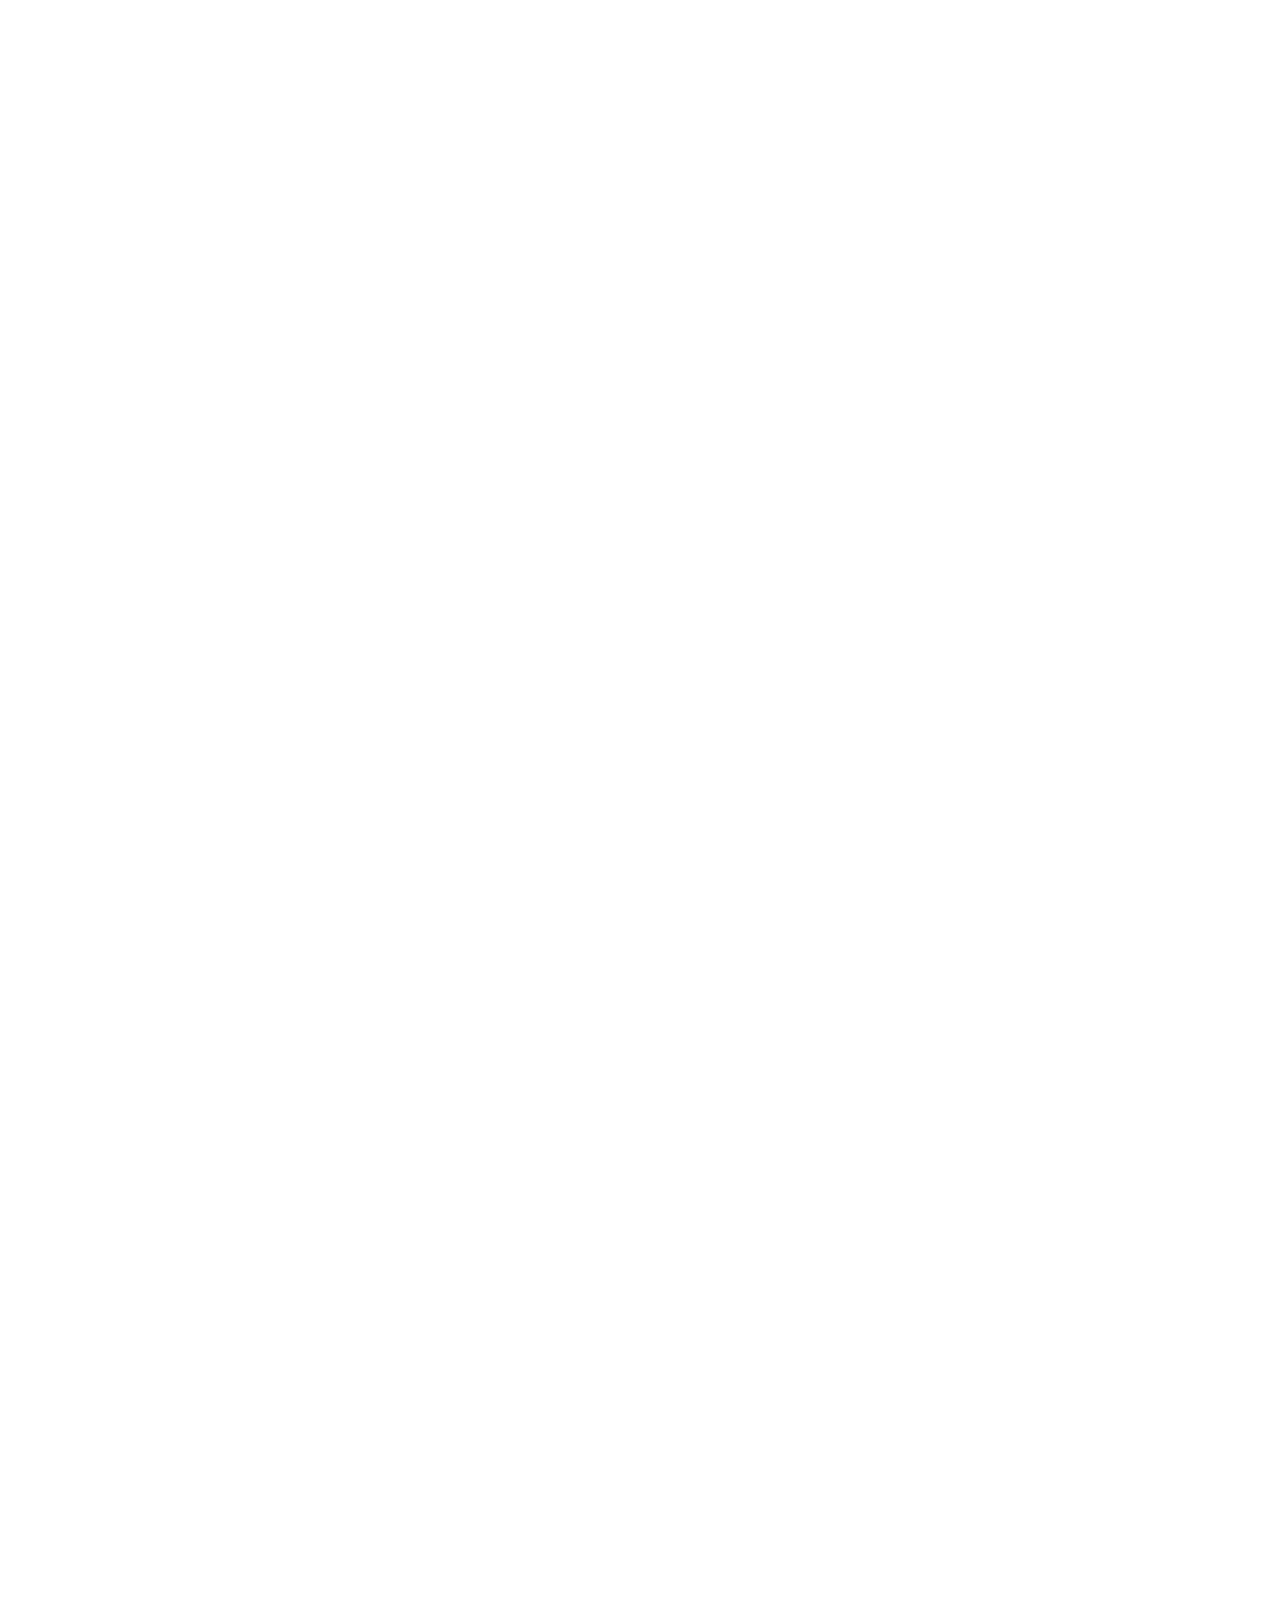
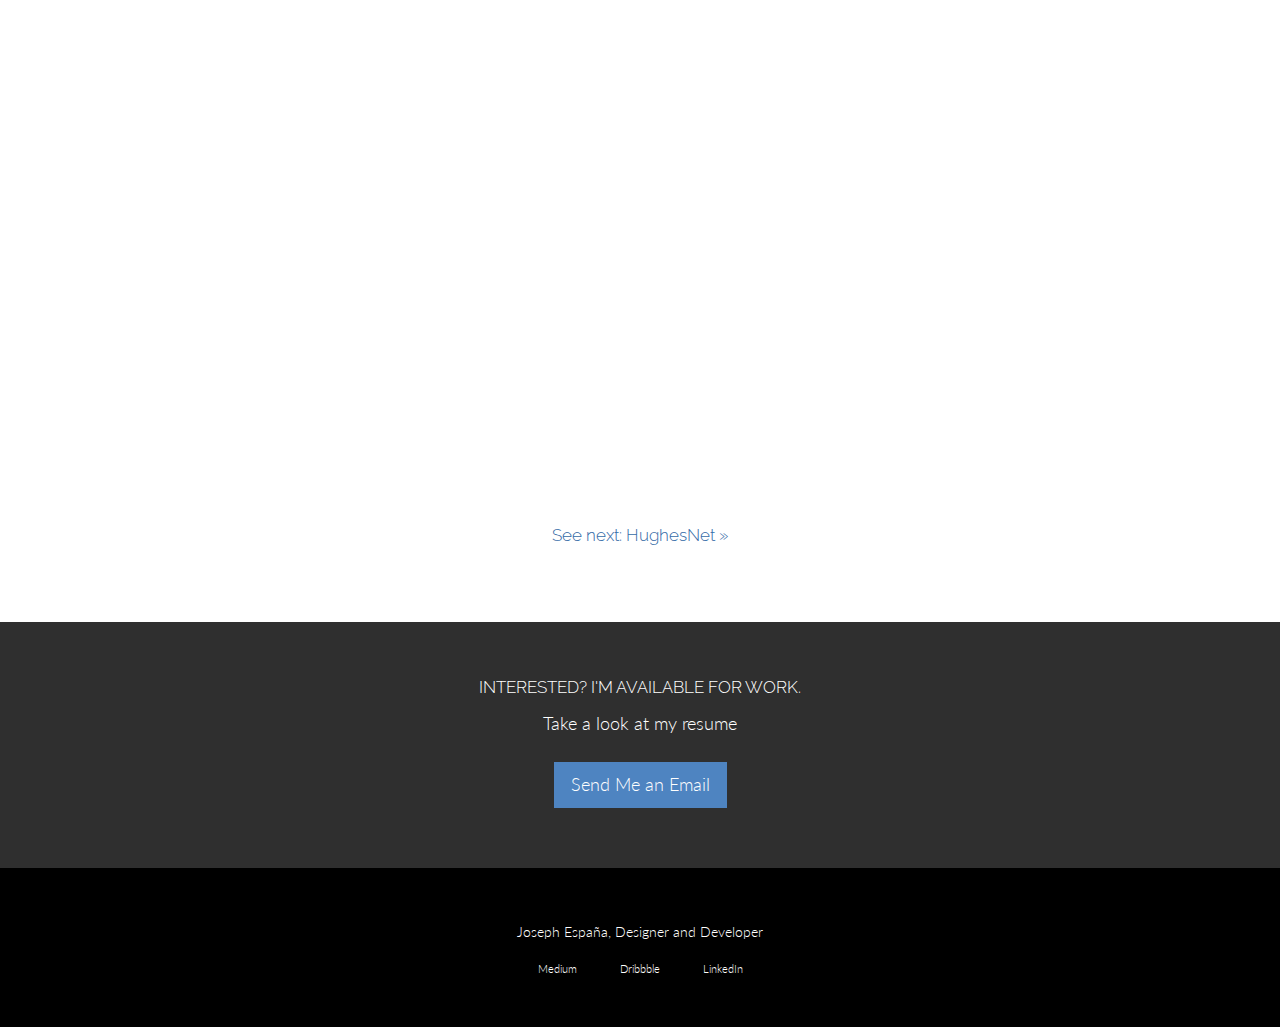
<file: dish.html>
<!DOCTYPE html>
<html lang="en">
  <head>
    <meta charset="utf-8">
    <meta http-equiv="X-UA-Compatible" content="IE=edge">
    <meta name="viewport" content="width=device-width, initial-scale=1.0">
    <meta name="description" content="Hello, my name is Joseph Espana. I have been working in the web design field for the past 5 years. I have the experience to oversee a multitude of different brands, projects, and user experiences." />
    <meta name="keywords" content="web design, design, art director, art, web, joseph espana, joseph, espana, portfolio, graphic design, graphic, user experience, ui, ux, front-end developer" />
    <meta name="author" content="">
    <link rel="icon" type="image/png" href="assets/img/icon.png" />

    <title>Joseph Espa&ntilde;a, Art Director, Designer and Front-End Web Developer</title>

    <!-- Bootstrap core CSS -->
    <link href="assets/css/bootstrap.css" rel="stylesheet">

    <!-- Custom styles for this template -->
    <link href="assets/css/main.css" rel="stylesheet">
	<link href="assets/css/modernscale.css" rel="stylesheet">
    <link href="assets/css/font-awesome.min.css" rel="stylesheet">
    <link href="assets/css/animations.css" rel="stylesheet">

    <link href='http://fonts.googleapis.com/css?family=Lato:300,400,700,300italic,400italic' rel='stylesheet' type='text/css'>
    <link href='http://fonts.googleapis.com/css?family=Raleway:400,300,700' rel='stylesheet' type='text/css'>

    <!-- HTML5 shim and Respond.js IE8 support of HTML5 elements and media queries -->
    <!--[if lt IE 9]>
      <script src="https://oss.maxcdn.com/libs/html5shiv/3.7.0/html5shiv.js"></script>
      <script src="https://oss.maxcdn.com/libs/respond.js/1.3.0/respond.min.js"></script>
    <![endif]-->

    <script src="assets/js/modernizr.custom.js"></script>

  </head>

  <body>

  	<a href="#page" id="top">
    	<i class="fa fa-angle-up"></i>
    </a>

  	<div id="page">

	<!-- Menu -->
	<nav class="menu" id="theMenu">
		<div class="menu-wrap">
			<h1 class="logo"><a href="index.html">Joseph Espan&ntilde;a</a></h1>
			<i class="fa fa-arrow-right menu-close"></i>
			<a href="index.html">Home</a>
			<a href="index.html#portfolio">Work</a>
			<!--<a href="index.html#services">Skills</a>-->
			<a href="index.html#contact">Contact</a>
			<!--<a href="https://twitter.com/josephespana"><i class="fa fa-twitter"></i></a>-->
			<a href="http://www.linkedin.com/pub/joseph-espana/32/b53/a8/"><i class="fa fa-linkedin"></i></a>
			<a href="https://dribbble.com/josephespana"><i class="fa fa-dribbble"></i></a>
			<a itemprop="email" href="mailto:info@josephespana.com"><i class="fa fa-envelope"></i></a>
		</div>

		<!-- Menu button -->
		<div id="menuToggle"><i class="fa fa-bars"></i></div>
	</nav>

	<section class="dish">

        <!-- WELCOME SECTION -->
        <div class="container">
          <div class="row mt centered">
            <div class="col-lg-8 col-lg-offset-2">
                <h1><b>DISH Retailer Websites</b></h1>
                <p>An effective online presence to help engage customers through social, local and mobile channels.</p>
            </div>
          </div><!-- /row -->
        </div><!-- /.container -->

        <!-- MAC IMAGE -->
        <div class="container">
            <div class="row centered">
                <div class="col-lg-10 col-lg-offset-1">
                    <img class="img-responsive" src="assets/img/spot-dish.png" alt="Spot Theme">
                </div>
            </div>
        </div>

    </section>


	<!-- CLIENT INFORMATION -->
	<div id="lg" class="client">
		<div class="container">
			<div class="row">
				<div class="col-lg-10 col-lg-offset-1 desc">
					<h3>Client Description</h3>
					<p>DISH started in 1980 as a fledgling startup and now has come a long way into becoming a Fortune 200 pay-TV giant. DISH proudly provides the best programming and technology at an unbeatable value.</p>
                    <p><a href="http://www.dishusasatellite.com/"><i class="fa fa-link"></i> Visit Site</a></p>
				</div>

				<!--<div class="col-lg-4 col-lg-offset-1 desc">
					<h3>Agency Resume</h3>
					<br />
					<h5><b>Team Leader:</b> REBECCA ZEARING</h5>
					<h5><b>Agency Job:</b> WEB DESIGN, WEB DEVELOPMENT</h5>
					<h5><b>Proposal Description:</b></h5>
					<p class="tm">Richard McClintock, a Latin professor at Hampden-Sydney College in Virginia, looked up one of the more obscure.<br/>Lorem Ipsum passage, and going through the cites of the word in classical literature.</p>
					<p><a href="http://dishusasatellite.com/"><i class="fa fa-link"></i> Visit Site</a></p>
				</div>-->

			</div><!-- row -->
		</div><!-- container -->
	</div><!-- dg -->


	<!-- SINGLE PROJECT STANDOUT IMAGE -->
	<div id="sp-standout" class="dish"></div>

	<div class="container">
		<div class="row mt centered">
			<div class="col-lg-8 col-lg-offset-2">
				<ul class="process effect-2" id="process">
					<li><img src="assets/img/sp/p01-dish.png"></li>
					<li><img src="assets/img/sp/p02-dish.png"></li>
					<li><img src="assets/img/sp/p04-dish.png"></li>
					<li><img src="assets/img/sp/p03-dish.png"></li>
				</ul>
			</div><!-- col-lg-8 -->
		</div><!-- row -->
	</div><!-- container -->

    <div class="container goBack">
		<div class="row mt centered">
        	<h3>
                <a href="hughesnet.html">
            		See next: HughesNet &raquo;
            	</a>
            </h3>
        </div><!-- row -->
    </div><!-- container -->

	<!-- CALL TO ACTION -->
	<div id="call">
		<div class="container">
			<div class="row">
				<h3>INTERESTED? I'M AVAILABLE FOR WORK.</h3>
				<div class="col-lg-8 col-lg-offset-2">
					<p>
						<a href="http://josephespana.github.io/portfolio/resume.pdf" class="email" target="_blank">Take a look at my resume</a>
					</p>
					<p>
						<a itemprop="email" href="mailto:info@josephespana.com" class="btn btn-blue btn-lg">Send Me an Email</a>
					</p>
				</div>
			</div><!-- row -->
		</div><!-- container -->
	</div><!-- Call to action -->


	<!-- SOCIAL FOOTER --->
	<section id="contact"></section>
	<div id="sc" class="custom">
    	<ul>
          <li class="title"></li>
    	  <li class="title">
                Joseph Espa&ntilde;a, Designer and Developer
          </li>
        </ul>
        <ul>
            <li>
              <a href="https://medium.com/@josephespana">
                	Medium
                </a>
            </li>
            <li>
                <a href="https://dribbble.com/josephespana">
                    Dribbble
                </a>
          	</li>
            <!--<li>
                <a href="https://twitter.com/josephespana">
                    Twitter
                </a>
            </li>-->
            <li>
                <a href="http://www.linkedin.com/pub/joseph-espana/32/b53/a8/">
                    LinkedIn
                </a>
            </li>
    	</ul>
	</div><!-- Social Footer -->


	</div><!-- Page --->


    <!-- Bootstrap core JavaScript
    ================================================== -->
    <!-- Placed at the end of the document so the pages load faster -->
    <script src="https://code.jquery.com/jquery-1.10.2.min.js"></script>
    <script src="assets/js/bootstrap.min.js"></script>
    <script src="assets/js/main.js"></script>
	<script src="assets/js/masonry.pkgd.min.js"></script>
	<script src="assets/js/imagesloaded.js"></script>
    <script src="assets/js/classie.js"></script>
	<script src="assets/js/AnimOnScroll.js"></script>
	<script>
		new AnimOnScroll( document.getElementById( 'process' ), {
			minDuration : 0.4,
			maxDuration : 0.7,
			viewportFactor : 0.2
		} );
	</script>

    <!-- Back to Top -->
	<script>
	$(function() {
		//caches a jQuery object containing the header element
		var top = $("#top");
		$(window).scroll(function() {
			var scroll = $(window).scrollTop();

			if (scroll >= 1) {
				top.removeClass('top').addClass("slideUp");
			} else {
				top.removeClass("slideUp").addClass('top');
			}
		});
	});
	</script>

    <!-- Animate on Scroll -->
    <script>
		$(function() {
		  $('a[href*=#]:not([href=#])').click(function() {
			if (location.pathname.replace(/^\//,'') == this.pathname.replace(/^\//,'') && location.hostname == this.hostname) {
			  var target = $(this.hash);
			  target = target.length ? target : $('[name=' + this.hash.slice(1) +']');
			  if (target.length) {
				$('html,body').animate({
				  scrollTop: target.offset().top
				}, 1000);
				return false;
			  }
			}
		  });
		});
	</script>

	<script>
	  (function(i,s,o,g,r,a,m){i['GoogleAnalyticsObject']=r;i[r]=i[r]||function(){
	  (i[r].q=i[r].q||[]).push(arguments)},i[r].l=1*new Date();a=s.createElement(o),
	  m=s.getElementsByTagName(o)[0];a.async=1;a.src=g;m.parentNode.insertBefore(a,m)
	  })(window,document,'script','//www.google-analytics.com/analytics.js','ga');

	  ga('create', 'UA-45175000-2', 'josephespana.com');
	  ga('send', 'pageview');

	</script>

  </body>
</html>
</file>
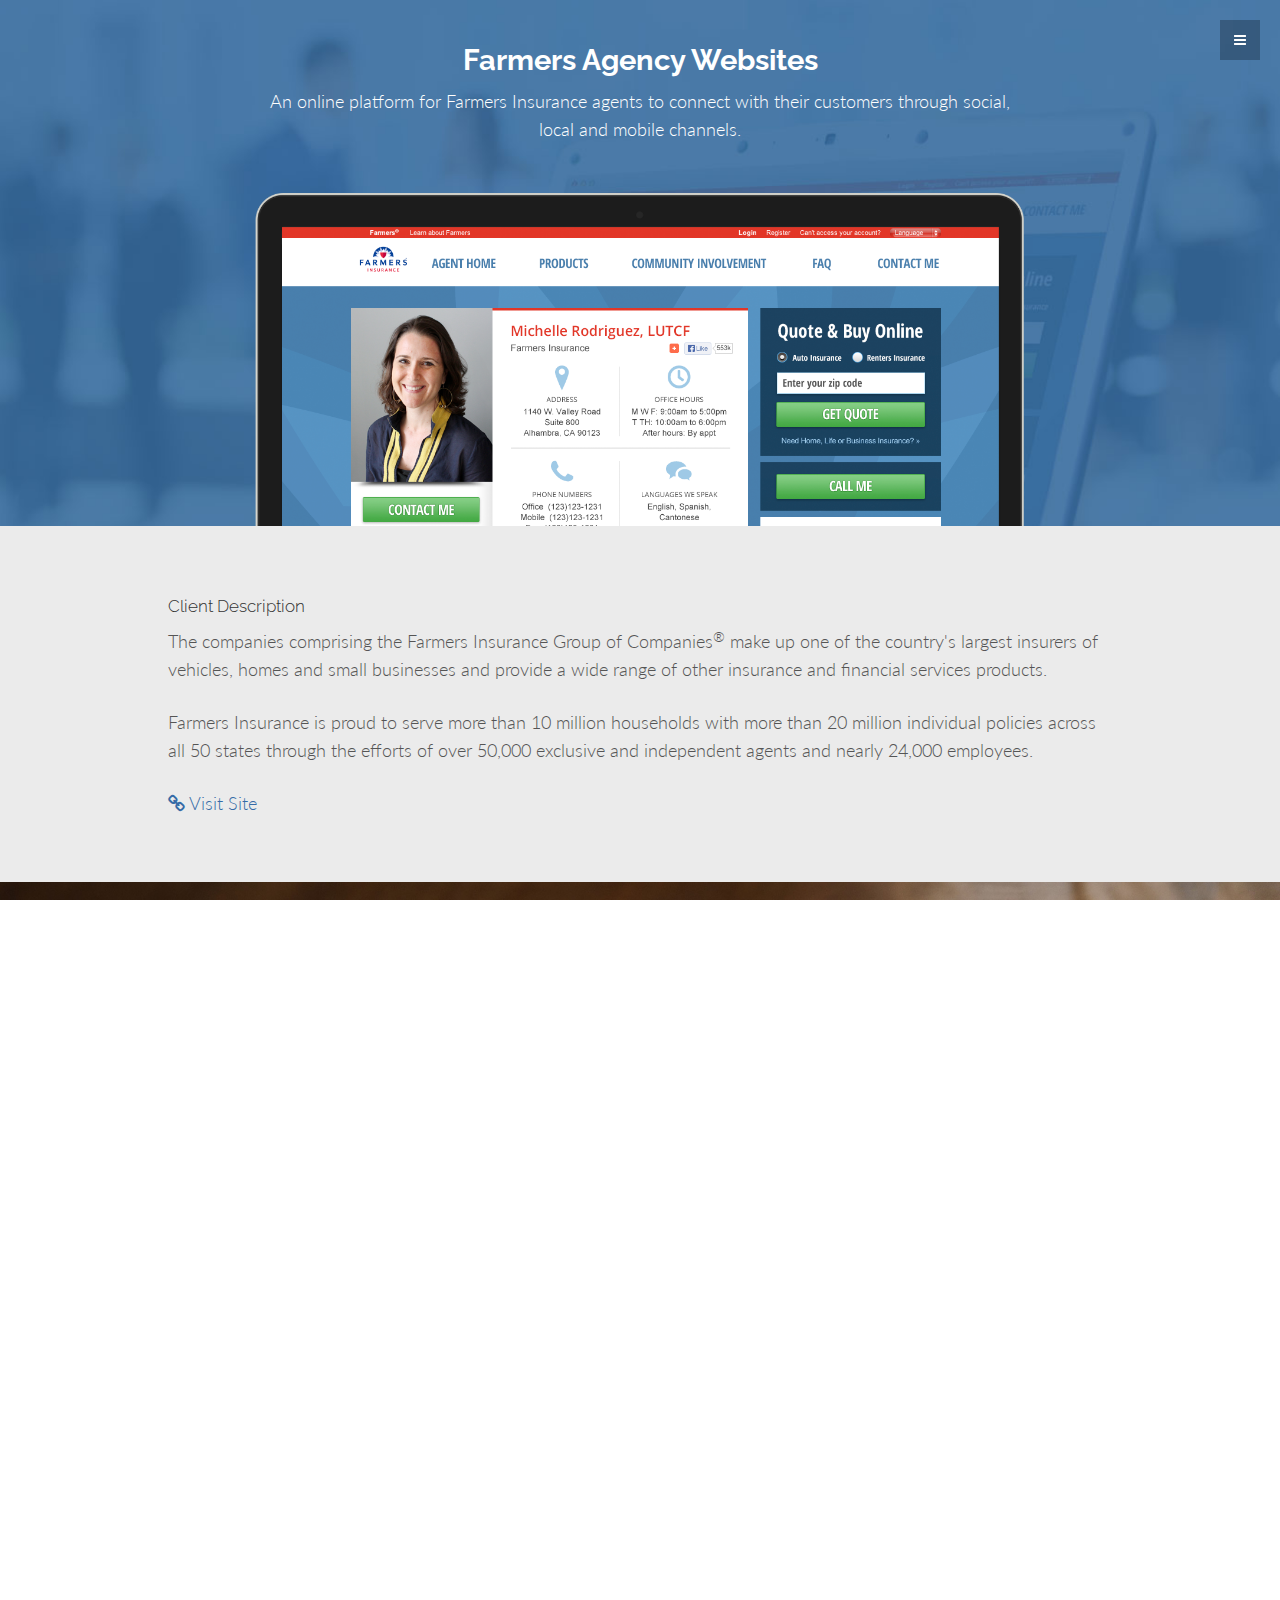
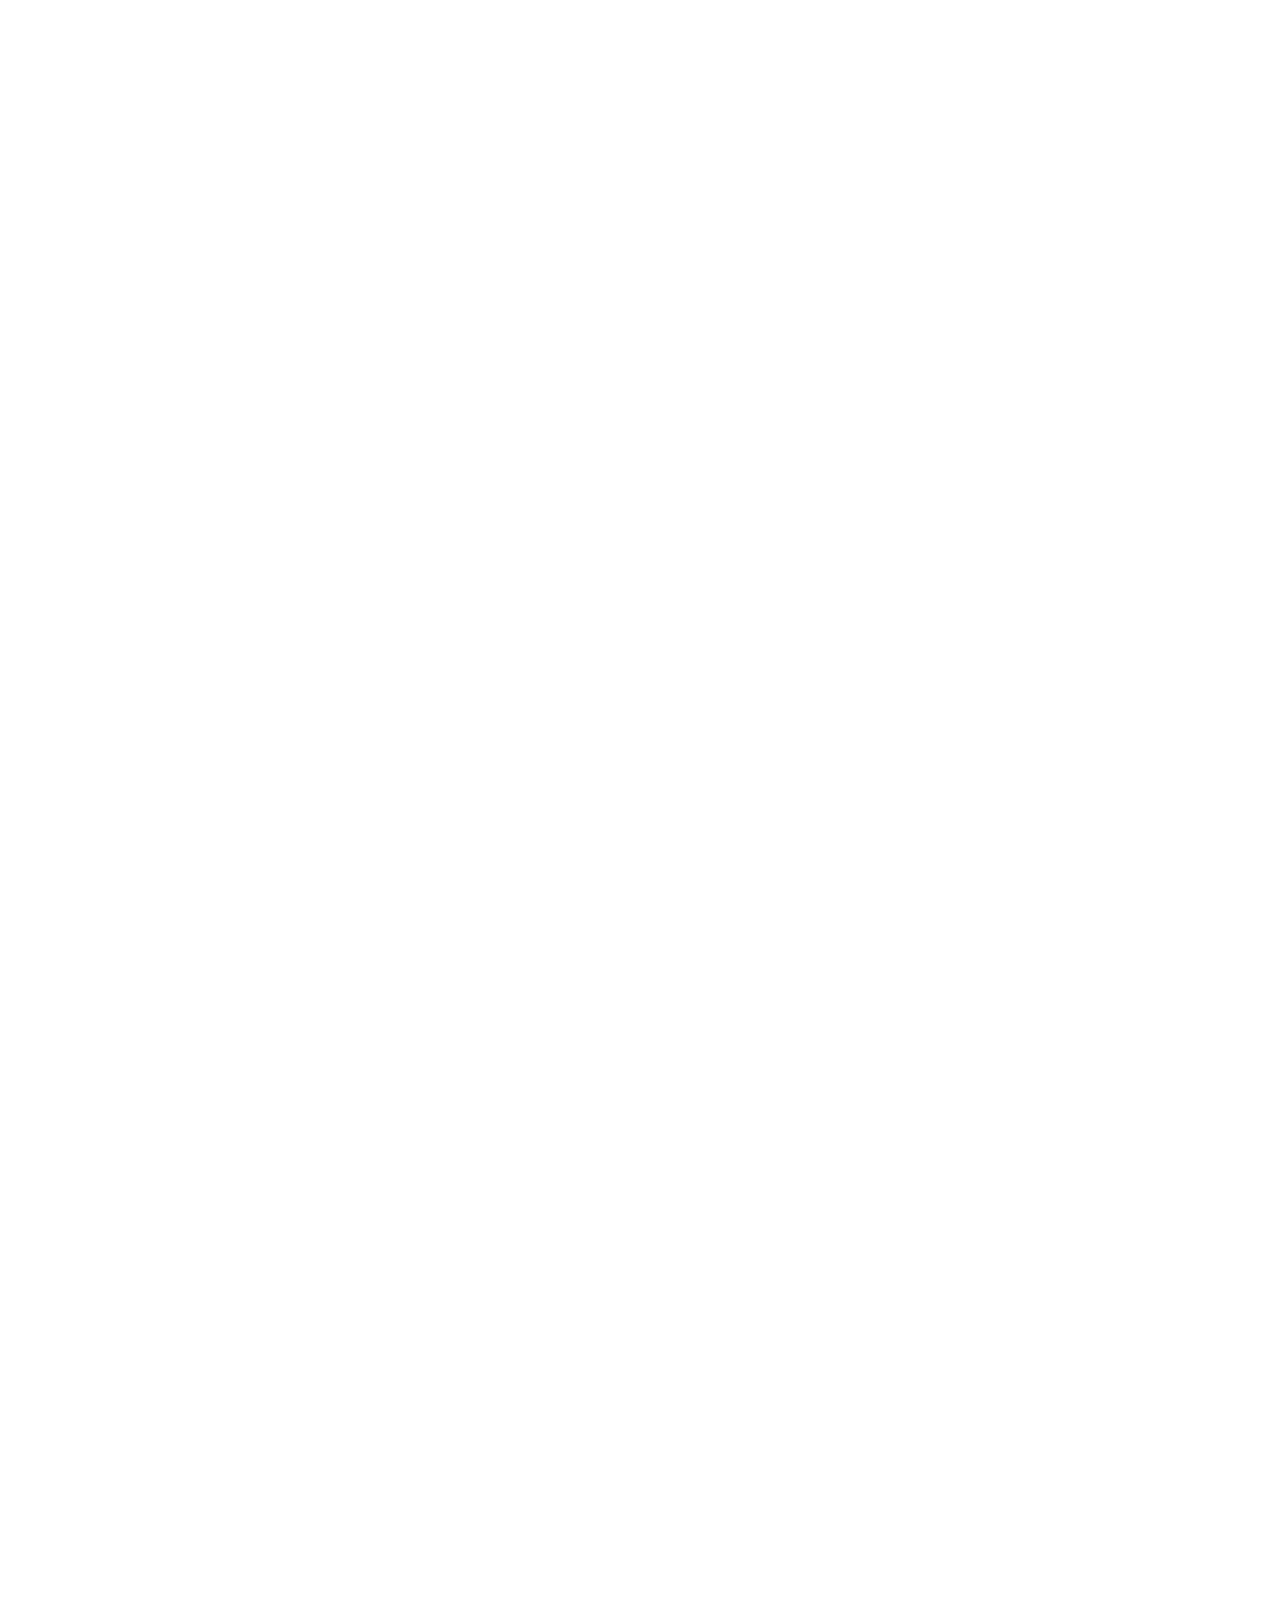
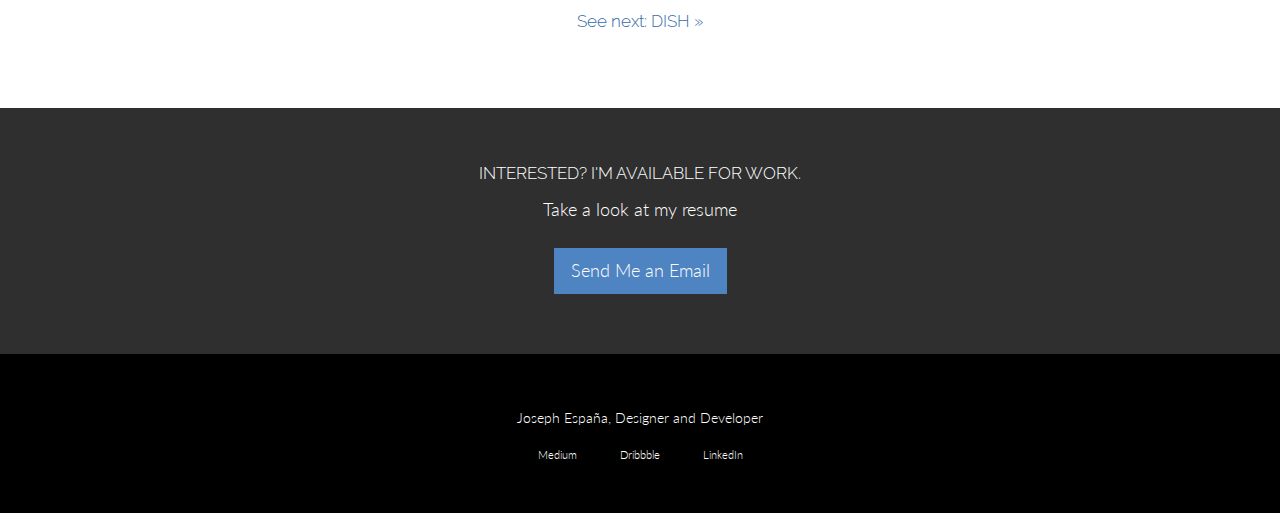
<file: farmers.html>
<!DOCTYPE html>
<html lang="en">
  <head>
    <meta charset="utf-8">
    <meta http-equiv="X-UA-Compatible" content="IE=edge">
    <meta name="viewport" content="width=device-width, initial-scale=1.0">
    <meta name="description" content="Hello, my name is Joseph Espana. I have been working in the web design field for the past 9 years. I have the experience to oversee a multitude of different brands, projects, and user experiences." />
    <meta name="keywords" content="web design, design, art director, art, web, joseph espana, joseph, espana, portfolio, graphic design, graphic, user experience, ui, ux, front-end developer" />
    <meta name="author" content="">
    <link rel="icon" type="image/png" href="assets/img/icon.png" />

    <title>Joseph Espa&ntilde;a, Designer and Front-End Web Developer</title>

    <!-- Bootstrap core CSS -->
    <link href="assets/css/bootstrap.css" rel="stylesheet">

    <!-- Custom styles for this template -->
    <link href="assets/css/main.css" rel="stylesheet">
	<link href="assets/css/modernscale.css" rel="stylesheet">
    <link href="assets/css/font-awesome.min.css" rel="stylesheet">
    <link href="assets/css/animations.css" rel="stylesheet">

    <link href='http://fonts.googleapis.com/css?family=Lato:300,400,700,300italic,400italic' rel='stylesheet' type='text/css'>
    <link href='http://fonts.googleapis.com/css?family=Raleway:400,300,700' rel='stylesheet' type='text/css'>

    <!-- HTML5 shim and Respond.js IE8 support of HTML5 elements and media queries -->
    <!--[if lt IE 9]>
      <script src="https://oss.maxcdn.com/libs/html5shiv/3.7.0/html5shiv.js"></script>
      <script src="https://oss.maxcdn.com/libs/respond.js/1.3.0/respond.min.js"></script>
    <![endif]-->

    <script src="assets/js/modernizr.custom.js"></script>

  </head>

  <body>

  	<a href="#page" id="top">
    	<i class="fa fa-angle-up"></i>
    </a>

  	<div id="page">

	<!-- Menu -->
	<nav class="menu" id="theMenu">
		<div class="menu-wrap">
			<h1 class="logo"><a href="index.html">Joseph Espan&ntilde;a</a></h1>
			<i class="fa fa-arrow-right menu-close"></i>
			<a href="index.html">Home</a>
			<a href="index.html#portfolio">Work</a>
			<!--<a href="index.html#services">Skills</a>-->
			<a href="index.html#contact">Contact</a>
			<!--<a href="https://twitter.com/josephespana"><i class="fa fa-twitter"></i></a>-->
			<a href="http://www.linkedin.com/pub/joseph-espana/32/b53/a8/"><i class="fa fa-linkedin"></i></a>
			<a href="https://dribbble.com/josephespana"><i class="fa fa-dribbble"></i></a>
			<a itemprop="email" href="mailto:info@josephespana.com"><i class="fa fa-envelope"></i></a>
		</div>

		<!-- Menu button -->
		<div id="menuToggle"><i class="fa fa-bars"></i></div>
	</nav>

    <section class="farmers">

        <!-- WELCOME SECTION -->
        <div class="container">
          <div class="row mt centered">
            <div class="col-lg-8 col-lg-offset-2 spot">
                <h1><b>Farmers Agency Websites</b></h1>
                <p>An online platform for Farmers Insurance agents to connect with their customers through social, local and mobile channels.</p>
            </div>
          </div><!-- /row -->
        </div><!-- /.container -->

        <!-- MAC IMAGE -->
        <div class="container">
            <div class="row centered">
                <div class="col-lg-10 col-lg-offset-1">
                    <img class="img-responsive" src="assets/img/spot-farmers.png" alt="Spot Theme">
                </div>
            </div>
        </div>

    </section>


	<!-- CLIENT INFORMATION -->
	<div id="lg" class="client">
		<div class="container">
			<div class="row">
				<div class="col-lg-10 col-lg-offset-1 desc">
					<h3>Client Description</h3>
					<p>The companies comprising the Farmers Insurance Group of Companies<sup>&reg;</sup> make up one of the country's largest insurers of vehicles, homes and small businesses and provide a wide range of other insurance and financial services products.</p>
                    <p>Farmers Insurance is proud to serve more than 10 million households with more than 20 million individual policies across all 50 states through the efforts of over 50,000 exclusive and independent agents and nearly 24,000 employees.</p>
                    <p><a href="http://www.farmersagent.com/"><i class="fa fa-link"></i> Visit Site</a></p>
				</div>

				<!--<div class="col-lg-4 col-lg-offset-1 desc">
					<h3>Agency Resume</h3>
					<br />
					<h5><b>Team Leader:</b> REBECCA ZEARING</h5>
					<h5><b>Agency Job:</b> WEB DESIGN, WEB DEVELOPMENT</h5>
					<h5><b>Proposal Description:</b></h5>
					<p class="tm">Richard McClintock, a Latin professor at Hampden-Sydney College in Virginia, looked up one of the more obscure.<br/>Lorem Ipsum passage, and going through the cites of the word in classical literature.</p>
					<p><a href="http://www.farmersagent.com/"><i class="fa fa-link"></i> Visit Site</a></p>
				</div>-->

			</div><!-- row -->
		</div><!-- container -->
	</div><!-- dg -->


	<!-- SINGLE PROJECT STANDOUT IMAGE -->
	<div id="sp-standout" class="farmers"></div>

	<div class="container">
		<div class="row mt centered">
			<div class="col-lg-8 col-lg-offset-2">
				<ul class="process effect-2" id="process">
					<li><img src="assets/img/sp/p02-farmers.png"></li>
					<li><img src="assets/img/sp/p04-farmers.png"></li>
                    <li><img src="assets/img/sp/p03-farmers.png"></li>
                </ul>
			</div><!-- col-lg-8 -->
		</div><!-- row -->
	</div><!-- container -->

    <div class="container goBack">
		<div class="row mt centered">
        	<h3>
                <a href="dish.html">
            		See next: DISH &raquo;
            	</a>
            </h3>
        </div><!-- row -->
    </div><!-- container -->

	<!-- CALL TO ACTION -->
	<div id="call">
		<div class="container">
			<div class="row">
				<h3>INTERESTED? I'M AVAILABLE FOR WORK.</h3>
				<div class="col-lg-8 col-lg-offset-2">
					<p>
						<a href="http://josephespana.github.io/portfolio/resume.pdf" class="email" target="_blank">Take a look at my resume</a>
					</p>
					<p>
						<a itemprop="email" href="mailto:info@josephespana.com" class="btn btn-blue btn-lg">Send Me an Email</a>
					</p>
				</div>
			</div><!-- row -->
		</div><!-- container -->
	</div><!-- Call to action -->


	<!-- SOCIAL FOOTER --->
	<section id="contact"></section>
	<div id="sc" class="custom">
    	<ul>
          <li class="title"></li>
    	  <li class="title">
                Joseph Espa&ntilde;a, Designer and Developer
          </li>
        </ul>
        <ul>
            <li>
              <a href="https://medium.com/@josephespana">
                	Medium
                </a>
            </li>
            <li>
                <a href="https://dribbble.com/josephespana">
                    Dribbble
                </a>
          	</li>
            <!--<li>
                <a href="https://twitter.com/josephespana">
                    Twitter
                </a>
            </li>-->
            <li>
                <a href="http://www.linkedin.com/pub/joseph-espana/32/b53/a8/">
                    LinkedIn
                </a>
            </li>
    	</ul>
	</div><!-- Social Footer -->


	</div><!-- Page --->


    <!-- Bootstrap core JavaScript
    ================================================== -->
    <!-- Placed at the end of the document so the pages load faster -->
    <script src="https://code.jquery.com/jquery-1.10.2.min.js"></script>
    <script src="assets/js/bootstrap.min.js"></script>
    <script src="assets/js/main.js"></script>
	<script src="assets/js/masonry.pkgd.min.js"></script>
	<script src="assets/js/imagesloaded.js"></script>
    <script src="assets/js/classie.js"></script>
	<script src="assets/js/AnimOnScroll.js"></script>
	<script>
		new AnimOnScroll( document.getElementById( 'process' ), {
			minDuration : 0.4,
			maxDuration : 0.7,
			viewportFactor : 0.2
		} );
	</script>

    <!-- Back to Top -->
	<script>
	$(function() {
		//caches a jQuery object containing the header element
		var top = $("#top");
		$(window).scroll(function() {
			var scroll = $(window).scrollTop();

			if (scroll >= 1) {
				top.removeClass('top').addClass("slideUp");
			} else {
				top.removeClass("slideUp").addClass('top');
			}
		});
	});
	</script>

    <!-- Animate on Scroll -->
    <script>
		$(function() {
		  $('a[href*=#]:not([href=#])').click(function() {
			if (location.pathname.replace(/^\//,'') == this.pathname.replace(/^\//,'') && location.hostname == this.hostname) {
			  var target = $(this.hash);
			  target = target.length ? target : $('[name=' + this.hash.slice(1) +']');
			  if (target.length) {
				$('html,body').animate({
				  scrollTop: target.offset().top
				}, 1000);
				return false;
			  }
			}
		  });
		});
	</script>

    <script>
	  (function(i,s,o,g,r,a,m){i['GoogleAnalyticsObject']=r;i[r]=i[r]||function(){
	  (i[r].q=i[r].q||[]).push(arguments)},i[r].l=1*new Date();a=s.createElement(o),
	  m=s.getElementsByTagName(o)[0];a.async=1;a.src=g;m.parentNode.insertBefore(a,m)
	  })(window,document,'script','//www.google-analytics.com/analytics.js','ga');

	  ga('create', 'UA-45175000-2', 'josephespana.com');
	  ga('send', 'pageview');

	</script>

  </body>
</html>
</file>
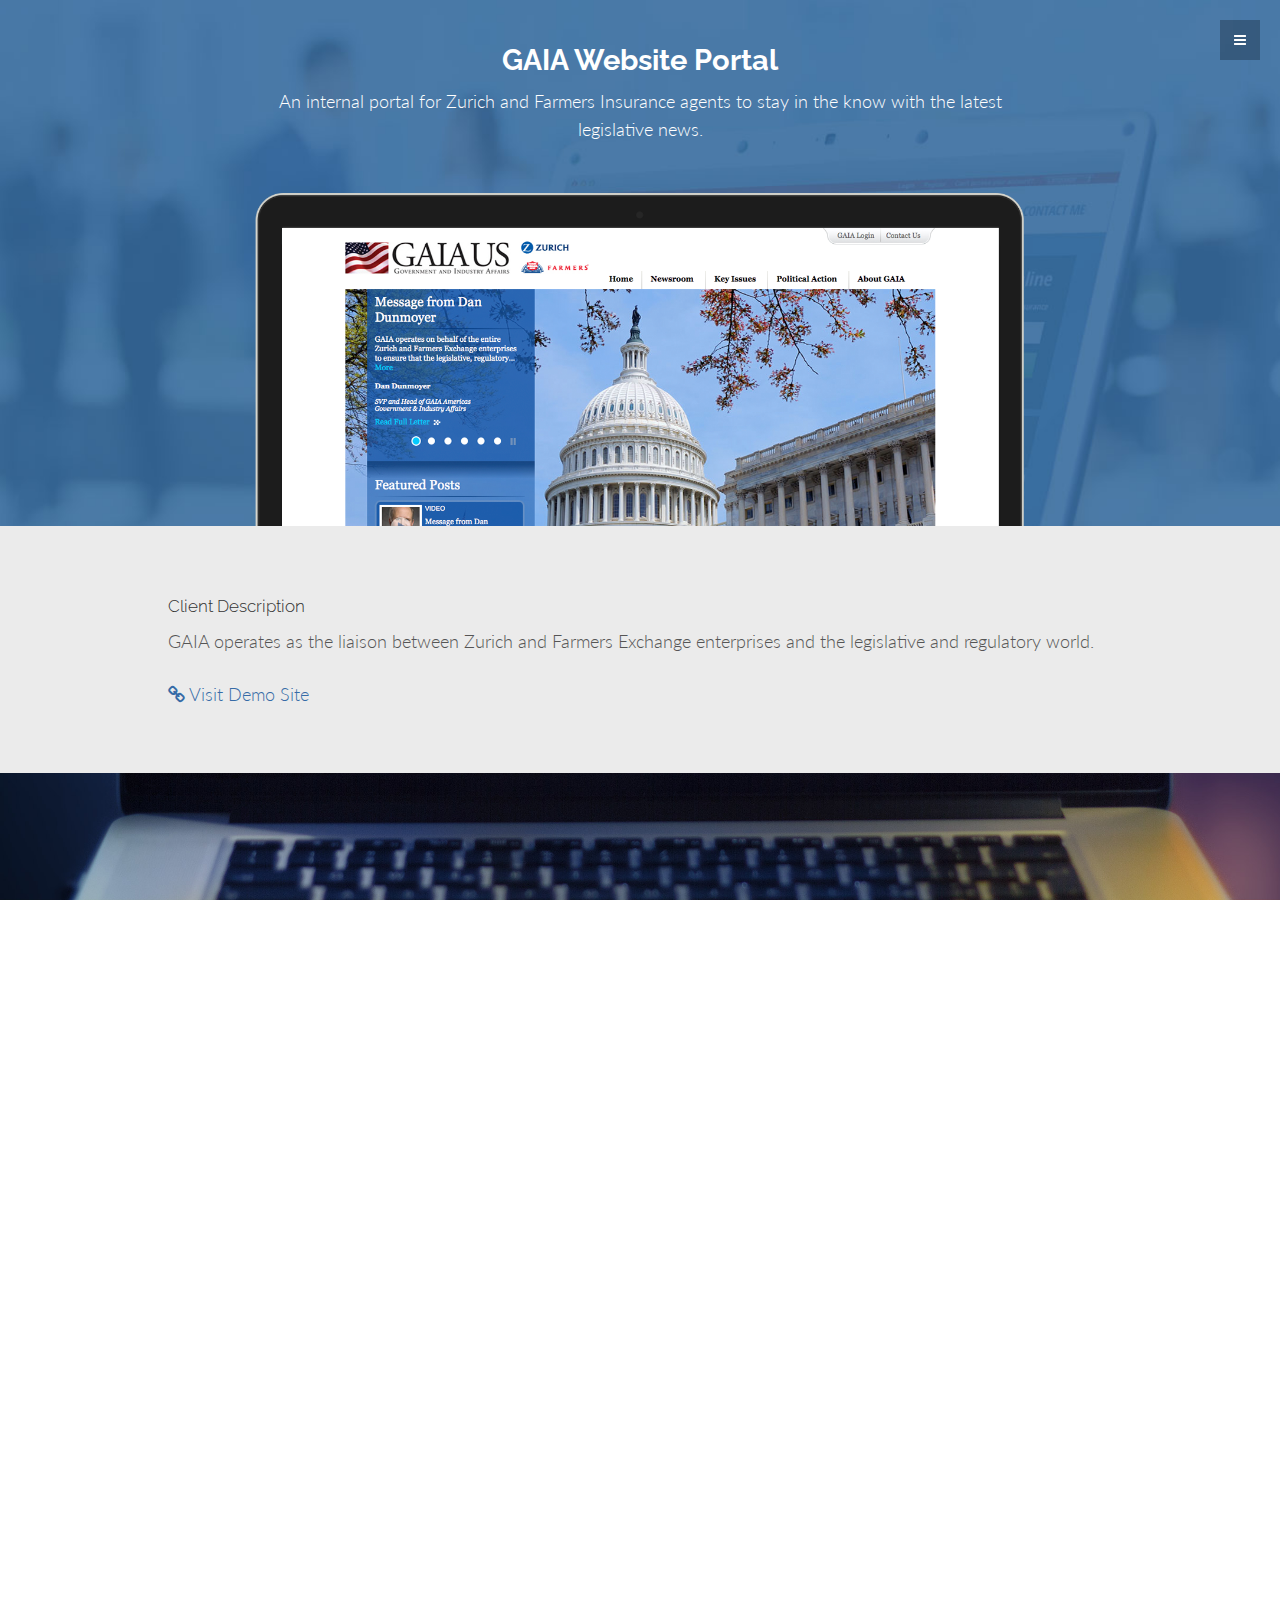
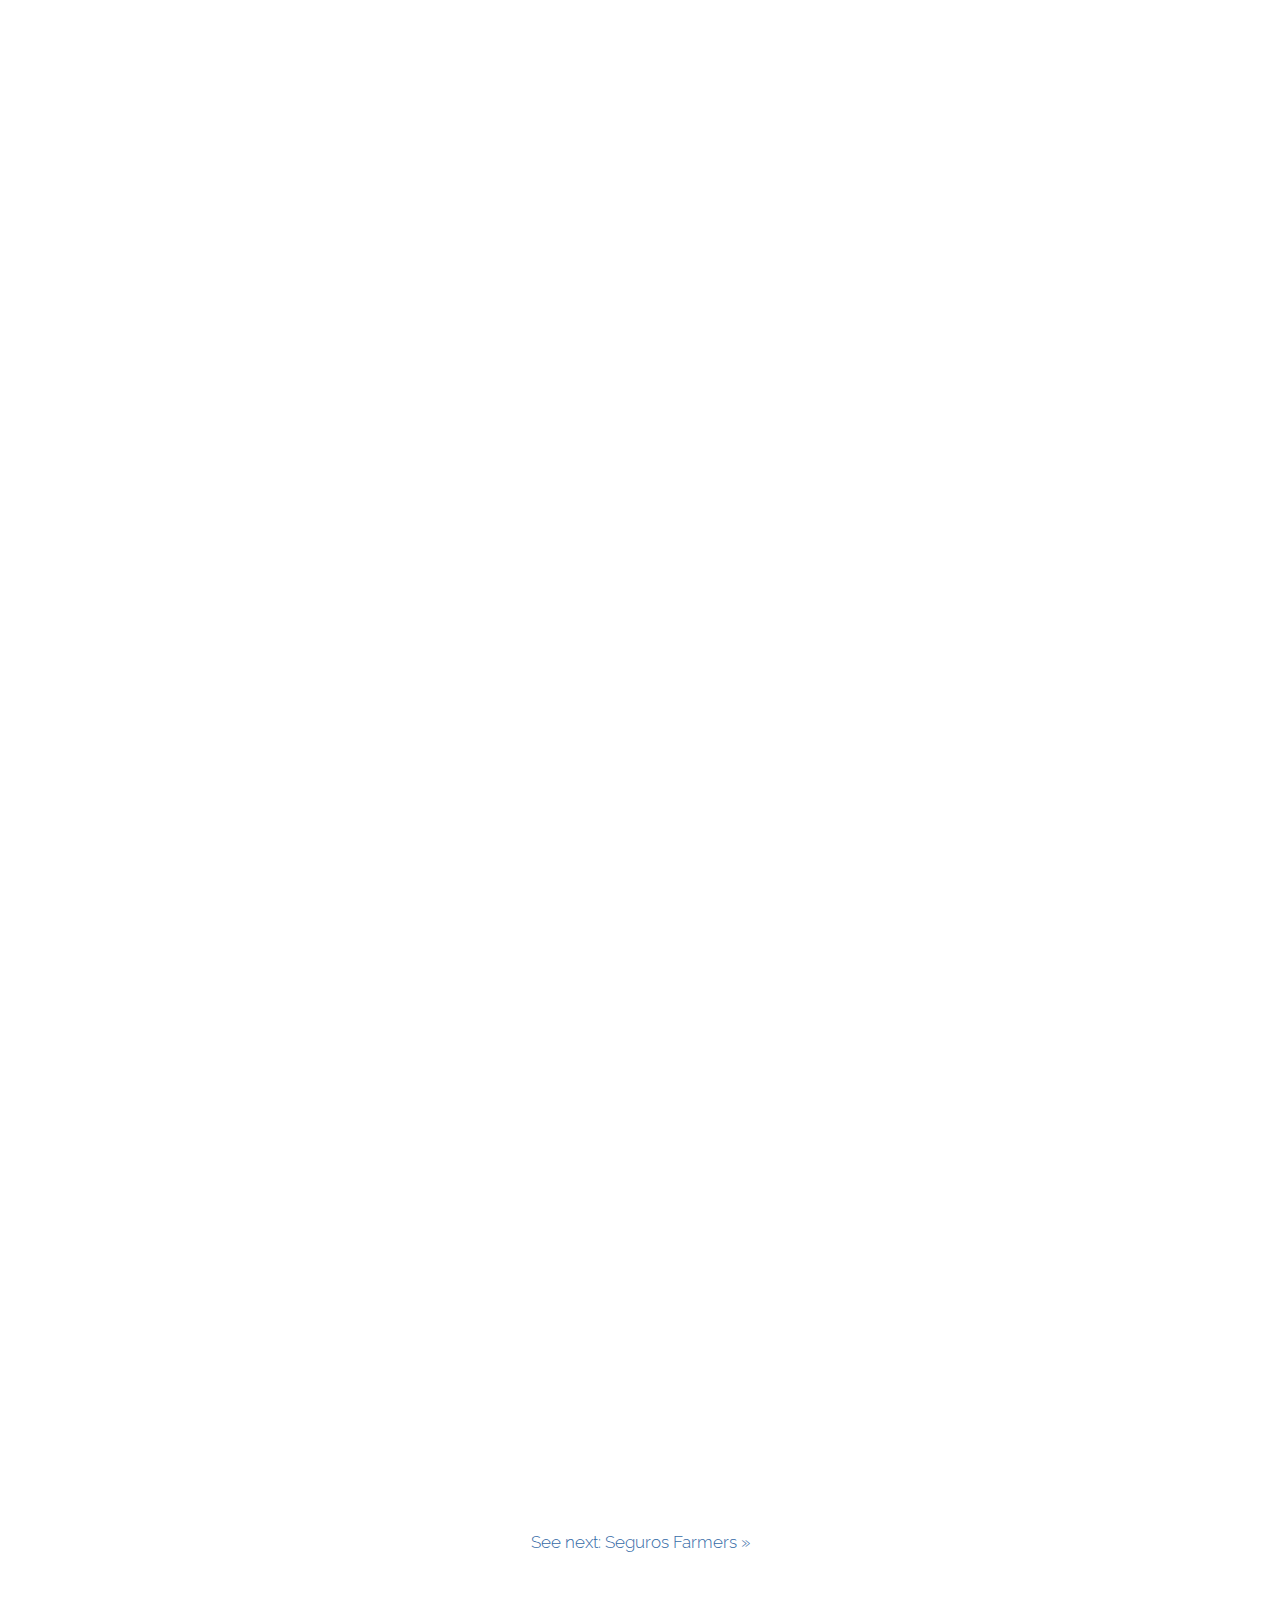
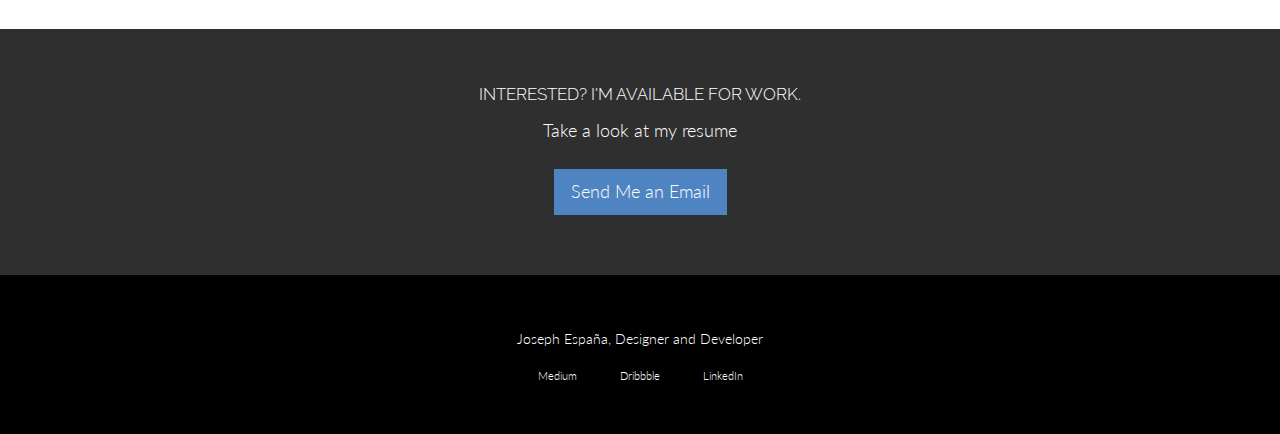
<file: gaia.html>
<!DOCTYPE html>
<html lang="en">
  <head>
    <meta charset="utf-8">
    <meta http-equiv="X-UA-Compatible" content="IE=edge">
    <meta name="viewport" content="width=device-width, initial-scale=1.0">
    <meta name="description" content="Hello, my name is Joseph Espana. I have been working in the web design field for the past 5 years. I have the experience to oversee a multitude of different brands, projects, and user experiences." />
    <meta name="keywords" content="web design, design, art director, art, web, joseph espana, joseph, espana, portfolio, graphic design, graphic, user experience, ui, ux, front-end developer" />
    <meta name="author" content="">
    <link rel="icon" type="image/png" href="assets/img/icon.png" />

    <title>Joseph Espa&ntilde;a, Art Director, Designer and Front-End Web Developer</title>

    <!-- Bootstrap core CSS -->
    <link href="assets/css/bootstrap.css" rel="stylesheet">

    <!-- Custom styles for this template -->
    <link href="assets/css/main.css" rel="stylesheet">
	<link href="assets/css/modernscale.css" rel="stylesheet">
    <link href="assets/css/font-awesome.min.css" rel="stylesheet">
    <link href="assets/css/animations.css" rel="stylesheet">

    <link href='http://fonts.googleapis.com/css?family=Lato:300,400,700,300italic,400italic' rel='stylesheet' type='text/css'>
    <link href='http://fonts.googleapis.com/css?family=Raleway:400,300,700' rel='stylesheet' type='text/css'>

    <!-- HTML5 shim and Respond.js IE8 support of HTML5 elements and media queries -->
    <!--[if lt IE 9]>
      <script src="https://oss.maxcdn.com/libs/html5shiv/3.7.0/html5shiv.js"></script>
      <script src="https://oss.maxcdn.com/libs/respond.js/1.3.0/respond.min.js"></script>
    <![endif]-->

    <script src="assets/js/modernizr.custom.js"></script>

  </head>

  <body>

  	<a href="#page" id="top">
    	<i class="fa fa-angle-up"></i>
    </a>

  	<div id="page">

	<!-- Menu -->
	<nav class="menu" id="theMenu">
		<div class="menu-wrap">
			<h1 class="logo"><a href="index.html">Joseph Espan&ntilde;a</a></h1>
			<i class="fa fa-arrow-right menu-close"></i>
			<a href="index.html">Home</a>
			<a href="index.html#portfolio">Work</a>
			<!--<a href="index.html#services">Skills</a>-->
			<a href="index.html#contact">Contact</a>
			<!--<a href="https://twitter.com/josephespana"><i class="fa fa-twitter"></i></a>-->
			<a href="http://www.linkedin.com/pub/joseph-espana/32/b53/a8/"><i class="fa fa-linkedin"></i></a>
			<a href="https://dribbble.com/josephespana"><i class="fa fa-dribbble"></i></a>
			<a itemprop="email" href="mailto:info@josephespana.com"><i class="fa fa-envelope"></i></a>
		</div>

		<!-- Menu button -->
		<div id="menuToggle"><i class="fa fa-bars"></i></div>
	</nav>

	<section class="farmers">

        <!-- WELCOME SECTION -->
        <div class="container">
          <div class="row mt centered">
            <div class="col-lg-8 col-lg-offset-2 spot">
                <h1><b>GAIA Website Portal</b></h1>
                <p>An internal portal for Zurich and Farmers Insurance agents to stay in the know with the latest legislative news.</p>
            </div>
          </div><!-- /row -->
        </div><!-- /.container -->

        <!-- MAC IMAGE -->
        <div class="container">
            <div class="row centered">
                <div class="col-lg-10 col-lg-offset-1">
                    <img class="img-responsive" src="assets/img/spot-gaia.png" alt="Spot Theme">
                </div>
            </div>
        </div>

    </section>


	<!-- CLIENT INFORMATION -->
	<div id="lg" class="client">
		<div class="container">
			<div class="row">
				<div class="col-lg-10 col-lg-offset-1 desc">
					<h3>Client Description</h3>
					<p>GAIA operates as the liaison between Zurich and Farmers Exchange enterprises and the legislative and regulatory world.</p>
                    <p><a href="http://www.josephespana.com/gaia/"><i class="fa fa-link"></i> Visit Demo Site</a></p>
				</div>

				<!--<div class="col-lg-4 col-lg-offset-1 desc">
					<h3>Agency Resume</h3>
					<br />
					<h5><b>Team Leader:</b> REBECCA ZEARING</h5>
					<h5><b>Agency Job:</b> WEB DESIGN, WEB DEVELOPMENT</h5>
					<h5><b>Proposal Description:</b></h5>
					<p class="tm">Richard McClintock, a Latin professor at Hampden-Sydney College in Virginia, looked up one of the more obscure.<br/>Lorem Ipsum passage, and going through the cites of the word in classical literature.</p>
					<p><a href="http://www.farmersagent.com/"><i class="fa fa-link"></i> Visit Site</a></p>
				</div>-->

			</div><!-- row -->
		</div><!-- container -->
	</div><!-- dg -->


	<!-- SINGLE PROJECT STANDOUT IMAGE -->
	<div id="sp-standout" class="gaia"></div>

	<div class="container">
		<div class="row mt centered">
			<div class="col-lg-8 col-lg-offset-2">
				<ul class="process effect-2" id="process">
					<li><img src="assets/img/sp/p02-gaia.png"></li>
					<li><img src="assets/img/sp/p04-gaia.png"></li>
					<li><img src="assets/img/sp/p03-gaia.png"></li>
				</ul>
			</div><!-- col-lg-8 -->
		</div><!-- row -->
	</div><!-- container -->

    <div class="container goBack">
		<div class="row mt centered">
        	<h3>
                <a href="seguros.html">
            		See next: Seguros Farmers &raquo;
            	</a>
            </h3>
        </div><!-- row -->
    </div><!-- container -->

	<!-- CALL TO ACTION -->
	<div id="call">
		<div class="container">
			<div class="row">
				<h3>INTERESTED? I'M AVAILABLE FOR WORK.</h3>
				<div class="col-lg-8 col-lg-offset-2">
					<p>
						<a href="http://josephespana.github.io/portfolio/resume.pdf" class="email" target="_blank">Take a look at my resume</a>
					</p>
					<p>
						<a itemprop="email" href="mailto:info@josephespana.com" class="btn btn-blue btn-lg">Send Me an Email</a>
					</p>
				</div>
			</div><!-- row -->
		</div><!-- container -->
	</div><!-- Call to action -->


	<!-- SOCIAL FOOTER --->
	<section id="contact"></section>
	<div id="sc" class="custom">
    	<ul>
          <li class="title"></li>
    	  <li class="title">
                Joseph Espa&ntilde;a, Designer and Developer
          </li>
        </ul>
        <ul>
            <li>
              <a href="https://medium.com/@josephespana">
                	Medium
                </a>
            </li>
            <li>
                <a href="https://dribbble.com/josephespana">
                    Dribbble
                </a>
          	</li>
            <!--<li>
                <a href="https://twitter.com/josephespana">
                    Twitter
                </a>
            </li>-->
            <li>
                <a href="http://www.linkedin.com/pub/joseph-espana/32/b53/a8/">
                    LinkedIn
                </a>
            </li>
    	</ul>
	</div><!-- Social Footer -->


	</div><!-- Page --->


    <!-- Bootstrap core JavaScript
    ================================================== -->
    <!-- Placed at the end of the document so the pages load faster -->
    <script src="https://code.jquery.com/jquery-1.10.2.min.js"></script>
    <script src="assets/js/bootstrap.min.js"></script>
    <script src="assets/js/main.js"></script>
	<script src="assets/js/masonry.pkgd.min.js"></script>
	<script src="assets/js/imagesloaded.js"></script>
    <script src="assets/js/classie.js"></script>
	<script src="assets/js/AnimOnScroll.js"></script>
	<script>
		new AnimOnScroll( document.getElementById( 'process' ), {
			minDuration : 0.4,
			maxDuration : 0.7,
			viewportFactor : 0.2
		} );
	</script>

    <!-- Back to Top -->
	<script>
	$(function() {
		//caches a jQuery object containing the header element
		var top = $("#top");
		$(window).scroll(function() {
			var scroll = $(window).scrollTop();

			if (scroll >= 1) {
				top.removeClass('top').addClass("slideUp");
			} else {
				top.removeClass("slideUp").addClass('top');
			}
		});
	});
	</script>

    <!-- Animate on Scroll -->
    <script>
		$(function() {
		  $('a[href*=#]:not([href=#])').click(function() {
			if (location.pathname.replace(/^\//,'') == this.pathname.replace(/^\//,'') && location.hostname == this.hostname) {
			  var target = $(this.hash);
			  target = target.length ? target : $('[name=' + this.hash.slice(1) +']');
			  if (target.length) {
				$('html,body').animate({
				  scrollTop: target.offset().top
				}, 1000);
				return false;
			  }
			}
		  });
		});
	</script>

    <script>
	  (function(i,s,o,g,r,a,m){i['GoogleAnalyticsObject']=r;i[r]=i[r]||function(){
	  (i[r].q=i[r].q||[]).push(arguments)},i[r].l=1*new Date();a=s.createElement(o),
	  m=s.getElementsByTagName(o)[0];a.async=1;a.src=g;m.parentNode.insertBefore(a,m)
	  })(window,document,'script','//www.google-analytics.com/analytics.js','ga');

	  ga('create', 'UA-45175000-2', 'josephespana.com');
	  ga('send', 'pageview');

	</script>

  </body>
</html>
</file>
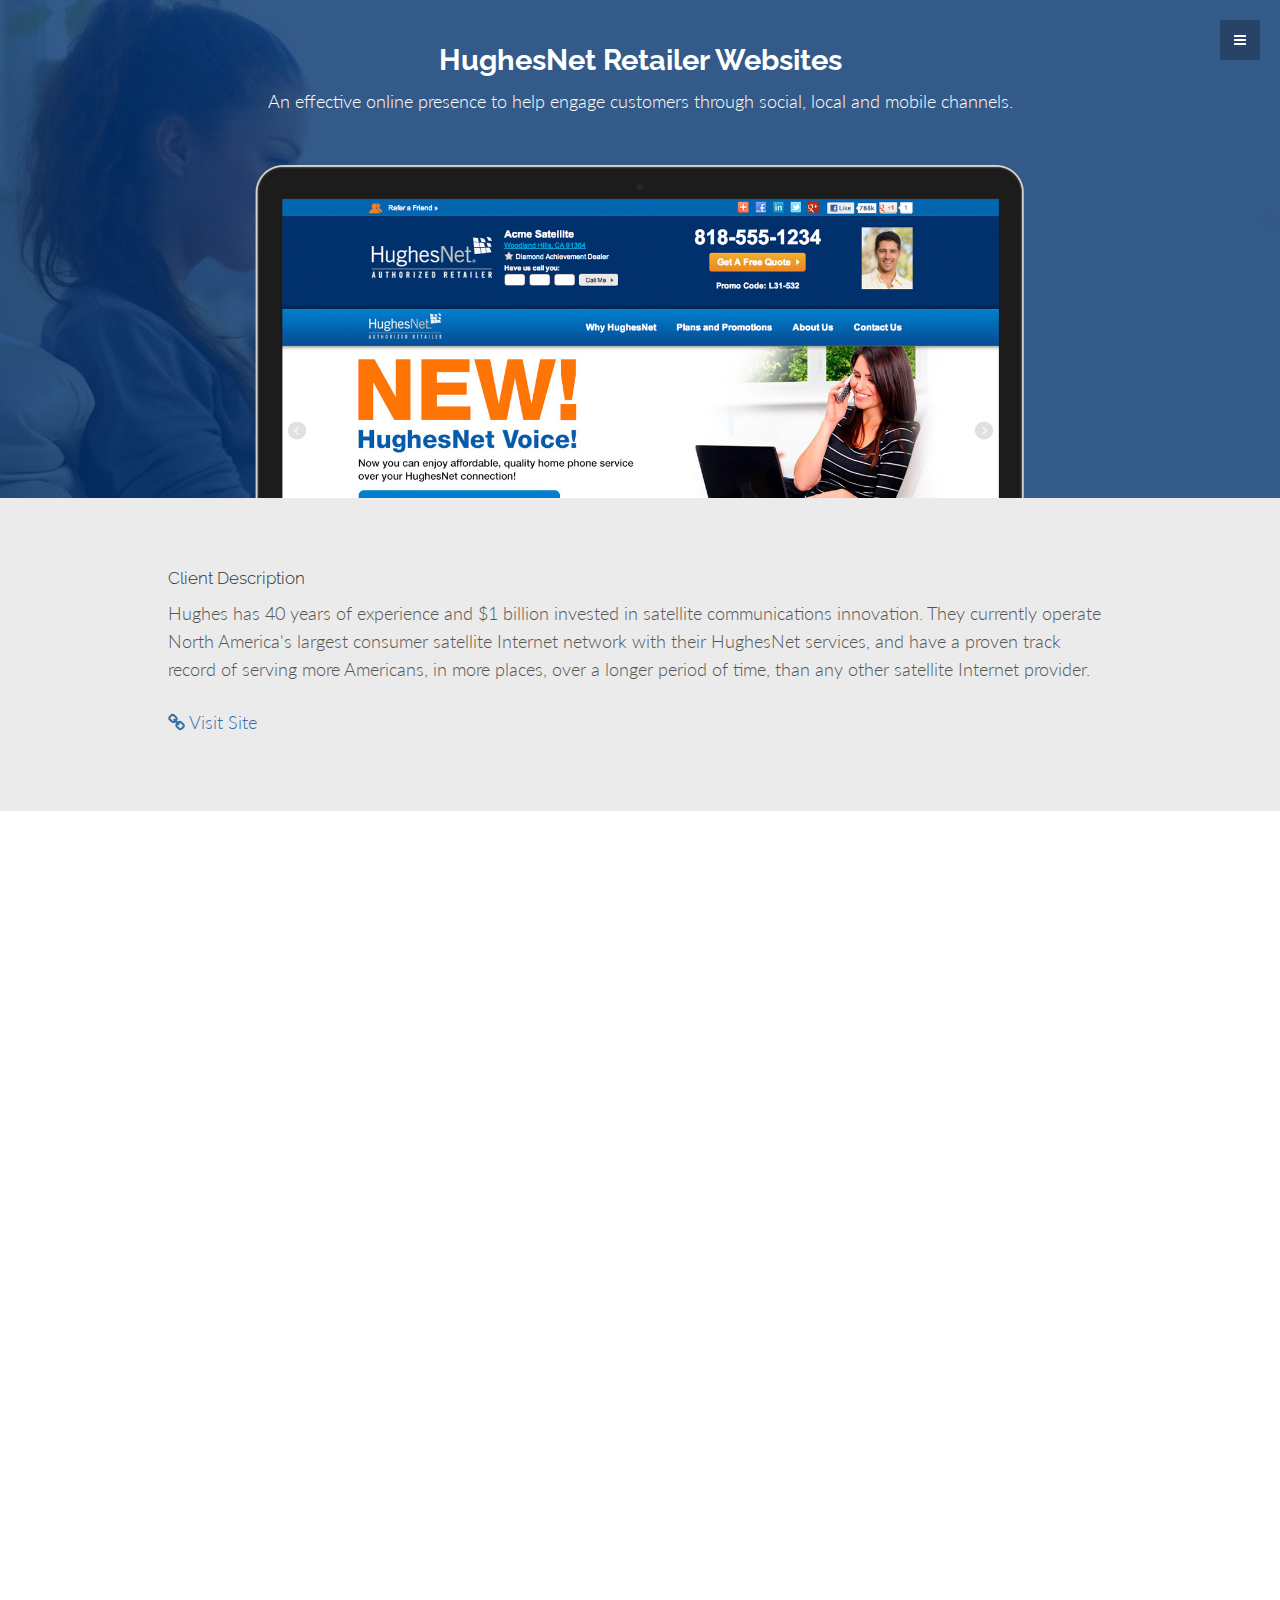
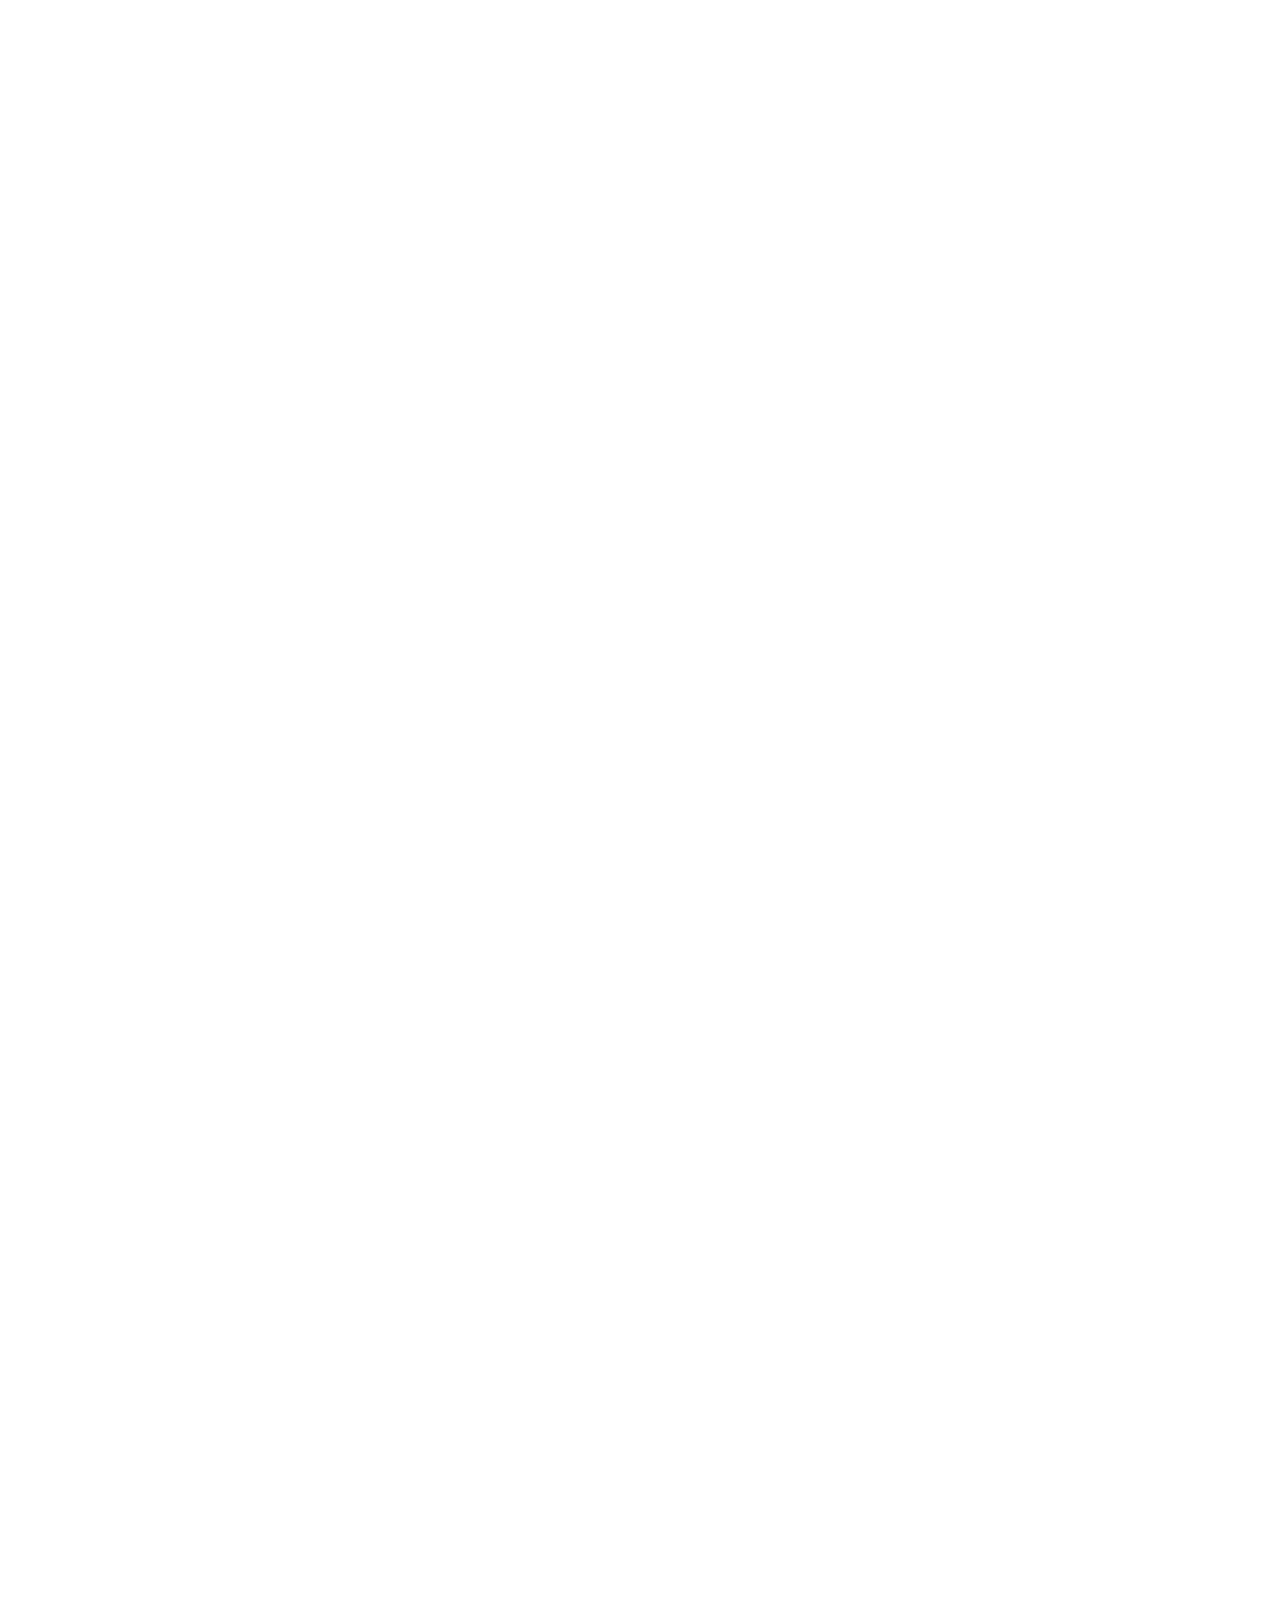
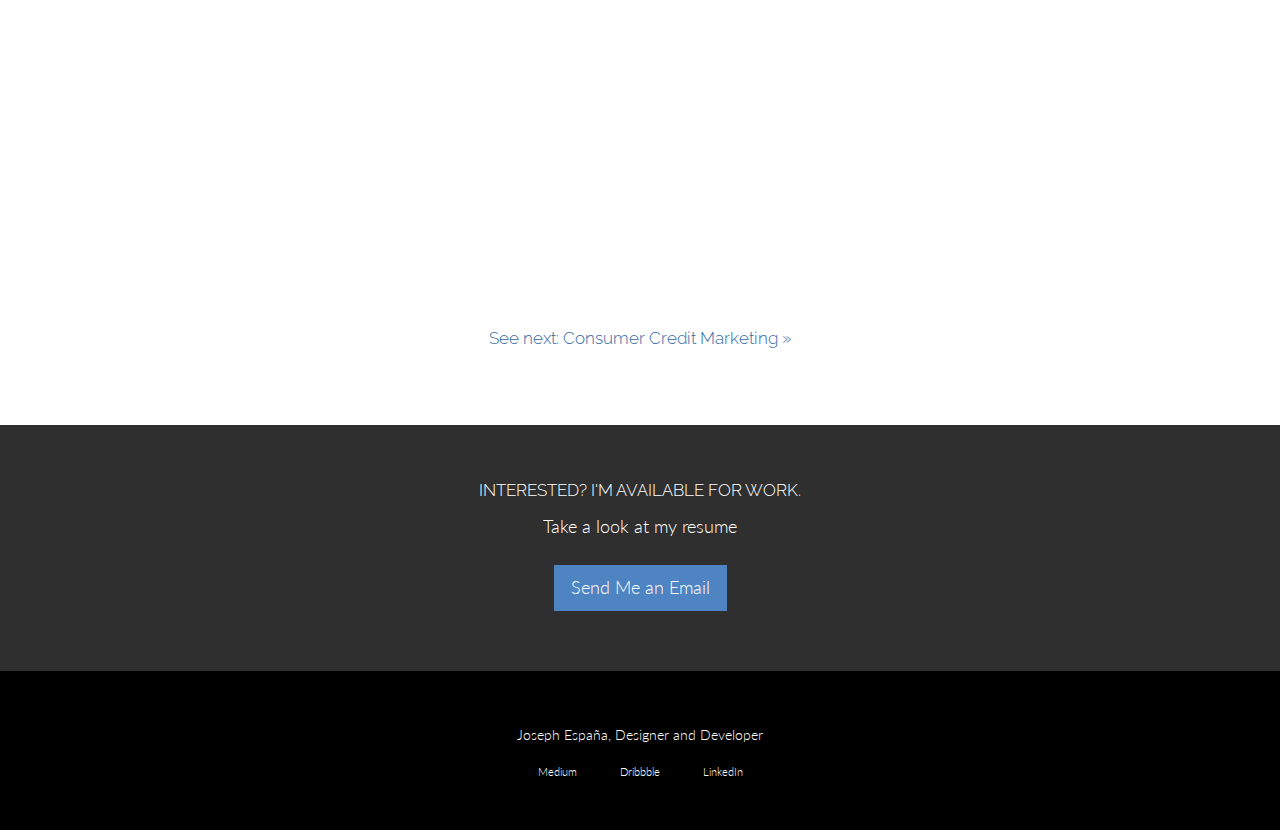
<file: hughesnet.html>
<!DOCTYPE html>
<html lang="en">
  <head>
    <meta charset="utf-8">
    <meta http-equiv="X-UA-Compatible" content="IE=edge">
    <meta name="viewport" content="width=device-width, initial-scale=1.0">
    <meta name="description" content="Hello, my name is Joseph Espana. I have been working in the web design field for the past 5 years. I have the experience to oversee a multitude of different brands, projects, and user experiences." />
    <meta name="keywords" content="web design, design, art director, art, web, joseph espana, joseph, espana, portfolio, graphic design, graphic, user experience, ui, ux, front-end developer" />
    <meta name="author" content="">
    <link rel="icon" type="image/png" href="assets/img/icon.png" />

    <title>Joseph Espa&ntilde;a, Art Director, Designer and Front-End Web Developer</title>

    <!-- Bootstrap core CSS -->
    <link href="assets/css/bootstrap.css" rel="stylesheet">

    <!-- Custom styles for this template -->
    <link href="assets/css/main.css" rel="stylesheet">
	<link href="assets/css/modernscale.css" rel="stylesheet">
    <link href="assets/css/font-awesome.min.css" rel="stylesheet">
    <link href="assets/css/animations.css" rel="stylesheet">

    <link href='http://fonts.googleapis.com/css?family=Lato:300,400,700,300italic,400italic' rel='stylesheet' type='text/css'>
    <link href='http://fonts.googleapis.com/css?family=Raleway:400,300,700' rel='stylesheet' type='text/css'>

    <!-- HTML5 shim and Respond.js IE8 support of HTML5 elements and media queries -->
    <!--[if lt IE 9]>
      <script src="https://oss.maxcdn.com/libs/html5shiv/3.7.0/html5shiv.js"></script>
      <script src="https://oss.maxcdn.com/libs/respond.js/1.3.0/respond.min.js"></script>
    <![endif]-->

    <script src="assets/js/modernizr.custom.js"></script>

  </head>

  <body>

  	<a href="#page" id="top">
    	<i class="fa fa-angle-up"></i>
    </a>

  	<div id="page">

	<!-- Menu -->
	<nav class="menu" id="theMenu">
		<div class="menu-wrap">
			<h1 class="logo"><a href="index.html">Joseph Espan&ntilde;a</a></h1>
			<i class="fa fa-arrow-right menu-close"></i>
			<a href="index.html">Home</a>
			<a href="index.html#portfolio">Work</a>
			<!--<a href="index.html#services">Skills</a>-->
			<a href="index.html#contact">Contact</a>
			<!--<a href="https://twitter.com/josephespana"><i class="fa fa-twitter"></i></a>-->
			<a href="http://www.linkedin.com/pub/joseph-espana/32/b53/a8/"><i class="fa fa-linkedin"></i></a>
			<a href="https://dribbble.com/josephespana"><i class="fa fa-dribbble"></i></a>
			<a itemprop="email" href="mailto:info@josephespana.com"><i class="fa fa-envelope"></i></a>
		</div>

		<!-- Menu button -->
		<div id="menuToggle"><i class="fa fa-bars"></i></div>
	</nav>

	<section class="hughes">

        <!-- WELCOME SECTION -->
        <div class="container">
          <div class="row mt centered">
            <div class="col-lg-8 col-lg-offset-2 spot">
                <h1><b>HughesNet Retailer Websites</b></h1>
                <p>An effective online presence to help engage customers through social, local and mobile channels.</p>
            </div>
          </div><!-- /row -->
        </div><!-- /.container -->

        <!-- MAC IMAGE -->
        <div class="container">
            <div class="row centered">
                <div class="col-lg-10 col-lg-offset-1">
                    <img class="img-responsive" src="assets/img/spot-hughes.png" alt="Spot Theme">
                </div>
            </div>
        </div>

    </section>


	<!-- CLIENT INFORMATION -->
	<div id="lg" class="client">
		<div class="container">
			<div class="row">
				<div class="col-lg-10 col-lg-offset-1 desc">
					<h3>Client Description</h3>
					<p>Hughes has 40 years of experience and $1 billion invested in satellite communications innovation. They currently operate North America's largest consumer satellite Internet network with their HughesNet services, and have a proven track record of serving more Americans, in more places, over a longer period of time, than any other satellite Internet provider.</p>
					<p><a href="http://qasatellitenet.com/"><i class="fa fa-link"></i> Visit Site</a></p>
                </div>

				<!--<div class="col-lg-4 col-lg-offset-1 desc">
					<h3>Agency Resume</h3>
					<br />
					<h5><b>Team Leader:</b> REBECCA ZEARING</h5>
					<h5><b>Agency Job:</b> WEB DESIGN, WEB DEVELOPMENT</h5>
					<h5><b>Proposal Description:</b></h5>
					<p class="tm">Richard McClintock, a Latin professor at Hampden-Sydney College in Virginia, looked up one of the more obscure.<br/>Lorem Ipsum passage, and going through the cites of the word in classical literature.</p>
					<p><a href="http://qasatellitenet.com/"><i class="fa fa-link"></i> Visit Site</a></p>
				</div>-->

			</div><!-- row -->
		</div><!-- container -->
	</div><!-- dg -->


	<!-- SINGLE PROJECT STANDOUT IMAGE -->
	<div id="sp-standout" class="hughes"></div>

	<div class="container">
		<div class="row mt centered">
			<div class="col-lg-8 col-lg-offset-2">
				<ul class="process effect-2" id="process">
					<li><img src="assets/img/sp/p01-hughes.png"></li>
					<li><img src="assets/img/sp/p04-hughes.png"></li>
					<li><img src="assets/img/sp/p03-hughes.png"></li>
                    <li><img src="assets/img/sp/p02-hughes.png"></li>
				</ul>
			</div><!-- col-lg-8 -->
		</div><!-- row -->
	</div><!-- container -->

    <div class="container goBack">
		<div class="row mt centered">
        	<h3>
                <a href="ccm.html">
            		See next: Consumer Credit Marketing &raquo;
            	</a>
            </h3>
        </div><!-- row -->
    </div><!-- container -->

	<!-- CALL TO ACTION -->
	<div id="call">
		<div class="container">
			<div class="row">
				<h3>INTERESTED? I'M AVAILABLE FOR WORK.</h3>
				<div class="col-lg-8 col-lg-offset-2">
					<p>
						<a href="http://josephespana.github.io/portfolio/resume.pdf" class="email" target="_blank">Take a look at my resume</a>
					</p>
					<p>
						<a itemprop="email" href="mailto:info@josephespana.com" class="btn btn-blue btn-lg">Send Me an Email</a>
					</p>
				</div>
			</div><!-- row -->
		</div><!-- container -->
	</div><!-- Call to action -->


	<!-- SOCIAL FOOTER --->
	<section id="contact"></section>
	<div id="sc" class="custom">
    	<ul>
          <li class="title"></li>
    	  <li class="title">
                Joseph Espa&ntilde;a, Designer and Developer
          </li>
        </ul>
        <ul>
            <li>
              <a href="https://medium.com/@josephespana">
                	Medium
                </a>
            </li>
            <li>
                <a href="https://dribbble.com/josephespana">
                    Dribbble
                </a>
          	</li>
            <!--<li>
                <a href="https://twitter.com/josephespana">
                    Twitter
                </a>
            </li>-->
            <li>
                <a href="http://www.linkedin.com/pub/joseph-espana/32/b53/a8/">
                    LinkedIn
                </a>
            </li>
    	</ul>
	</div><!-- Social Footer -->


	</div><!-- Page --->


    <!-- Bootstrap core JavaScript
    ================================================== -->
    <!-- Placed at the end of the document so the pages load faster -->
    <script src="https://code.jquery.com/jquery-1.10.2.min.js"></script>
    <script src="assets/js/bootstrap.min.js"></script>
    <script src="assets/js/main.js"></script>
	<script src="assets/js/masonry.pkgd.min.js"></script>
	<script src="assets/js/imagesloaded.js"></script>
    <script src="assets/js/classie.js"></script>
	<script src="assets/js/AnimOnScroll.js"></script>
	<script>
		new AnimOnScroll( document.getElementById( 'process' ), {
			minDuration : 0.4,
			maxDuration : 0.7,
			viewportFactor : 0.2
		} );
	</script>

    <!-- Back to Top -->
	<script>
	$(function() {
		//caches a jQuery object containing the header element
		var top = $("#top");
		$(window).scroll(function() {
			var scroll = $(window).scrollTop();

			if (scroll >= 1) {
				top.removeClass('top').addClass("slideUp");
			} else {
				top.removeClass("slideUp").addClass('top');
			}
		});
	});
	</script>

    <!-- Animate on Scroll -->
    <script>
		$(function() {
		  $('a[href*=#]:not([href=#])').click(function() {
			if (location.pathname.replace(/^\//,'') == this.pathname.replace(/^\//,'') && location.hostname == this.hostname) {
			  var target = $(this.hash);
			  target = target.length ? target : $('[name=' + this.hash.slice(1) +']');
			  if (target.length) {
				$('html,body').animate({
				  scrollTop: target.offset().top
				}, 1000);
				return false;
			  }
			}
		  });
		});
	</script>

    <script>
	  (function(i,s,o,g,r,a,m){i['GoogleAnalyticsObject']=r;i[r]=i[r]||function(){
	  (i[r].q=i[r].q||[]).push(arguments)},i[r].l=1*new Date();a=s.createElement(o),
	  m=s.getElementsByTagName(o)[0];a.async=1;a.src=g;m.parentNode.insertBefore(a,m)
	  })(window,document,'script','//www.google-analytics.com/analytics.js','ga');

	  ga('create', 'UA-45175000-2', 'josephespana.com');
	  ga('send', 'pageview');

	</script>

  </body>
</html>
</file>
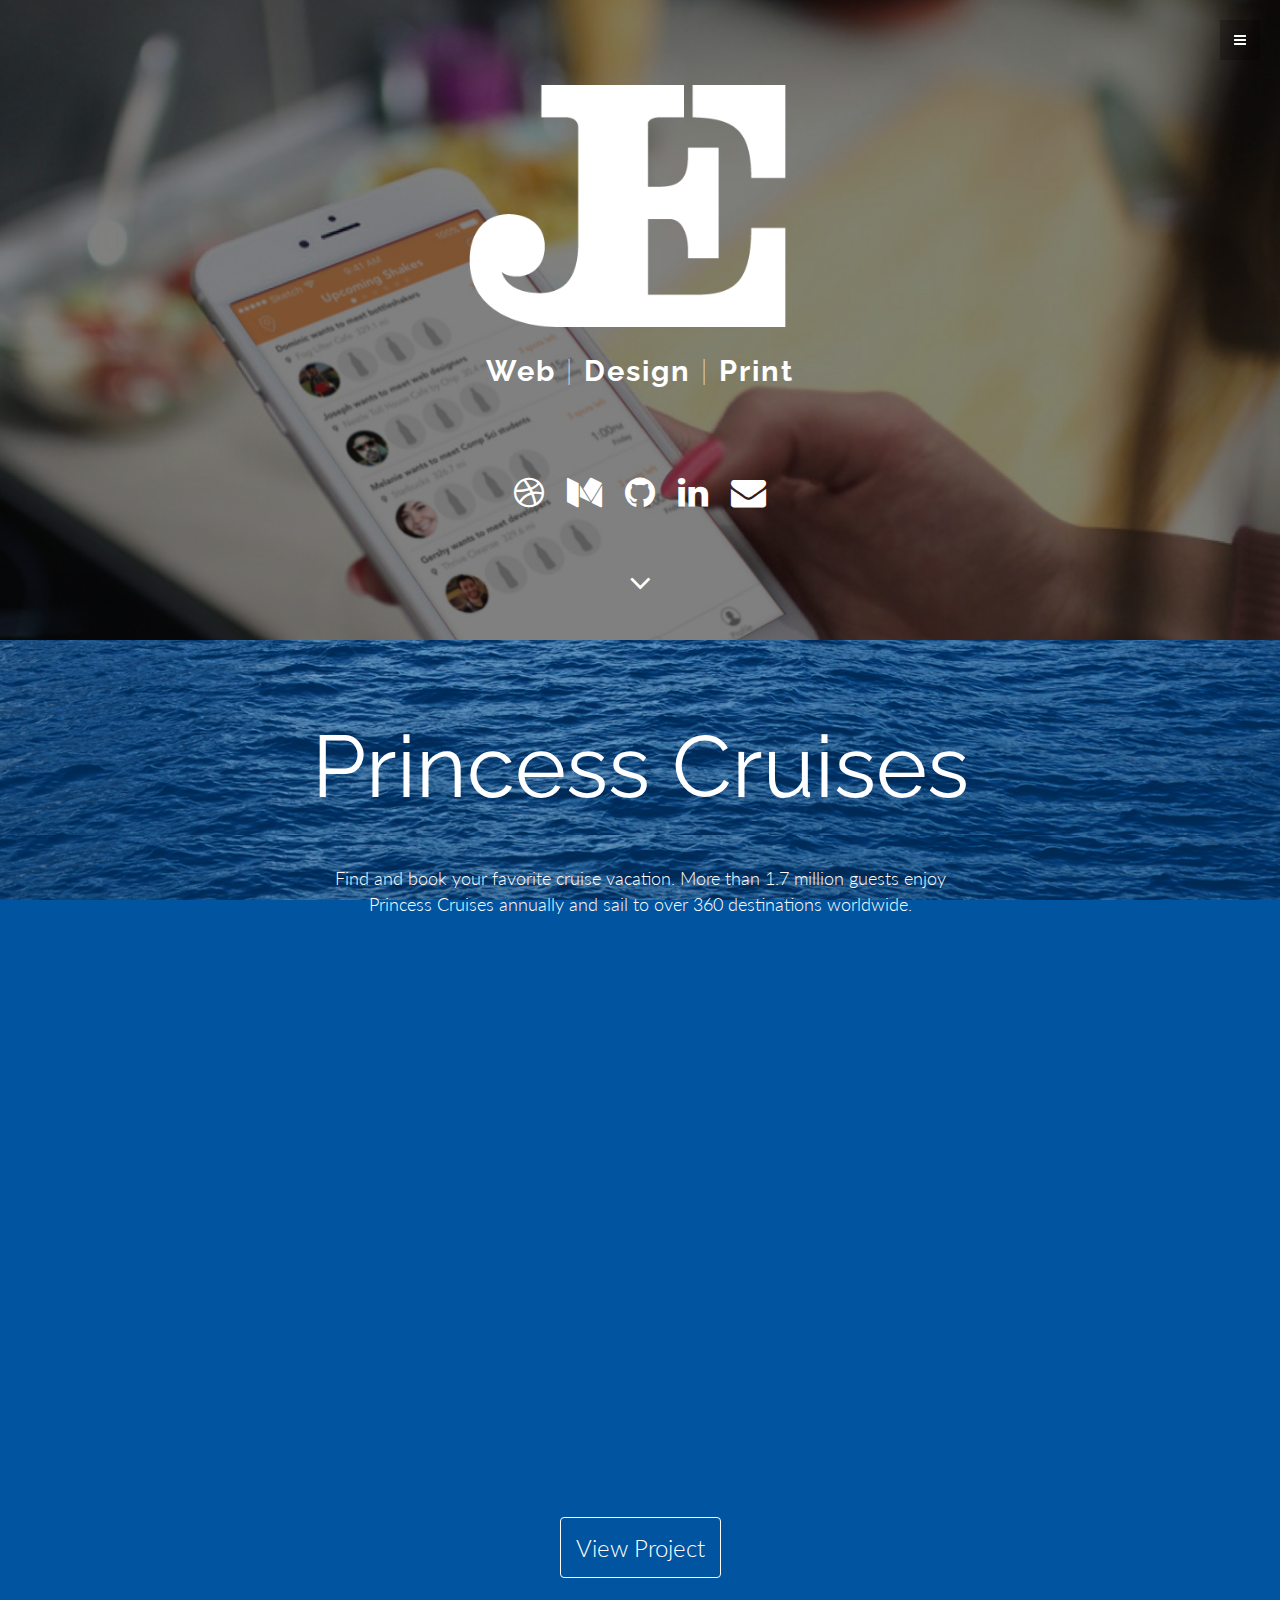
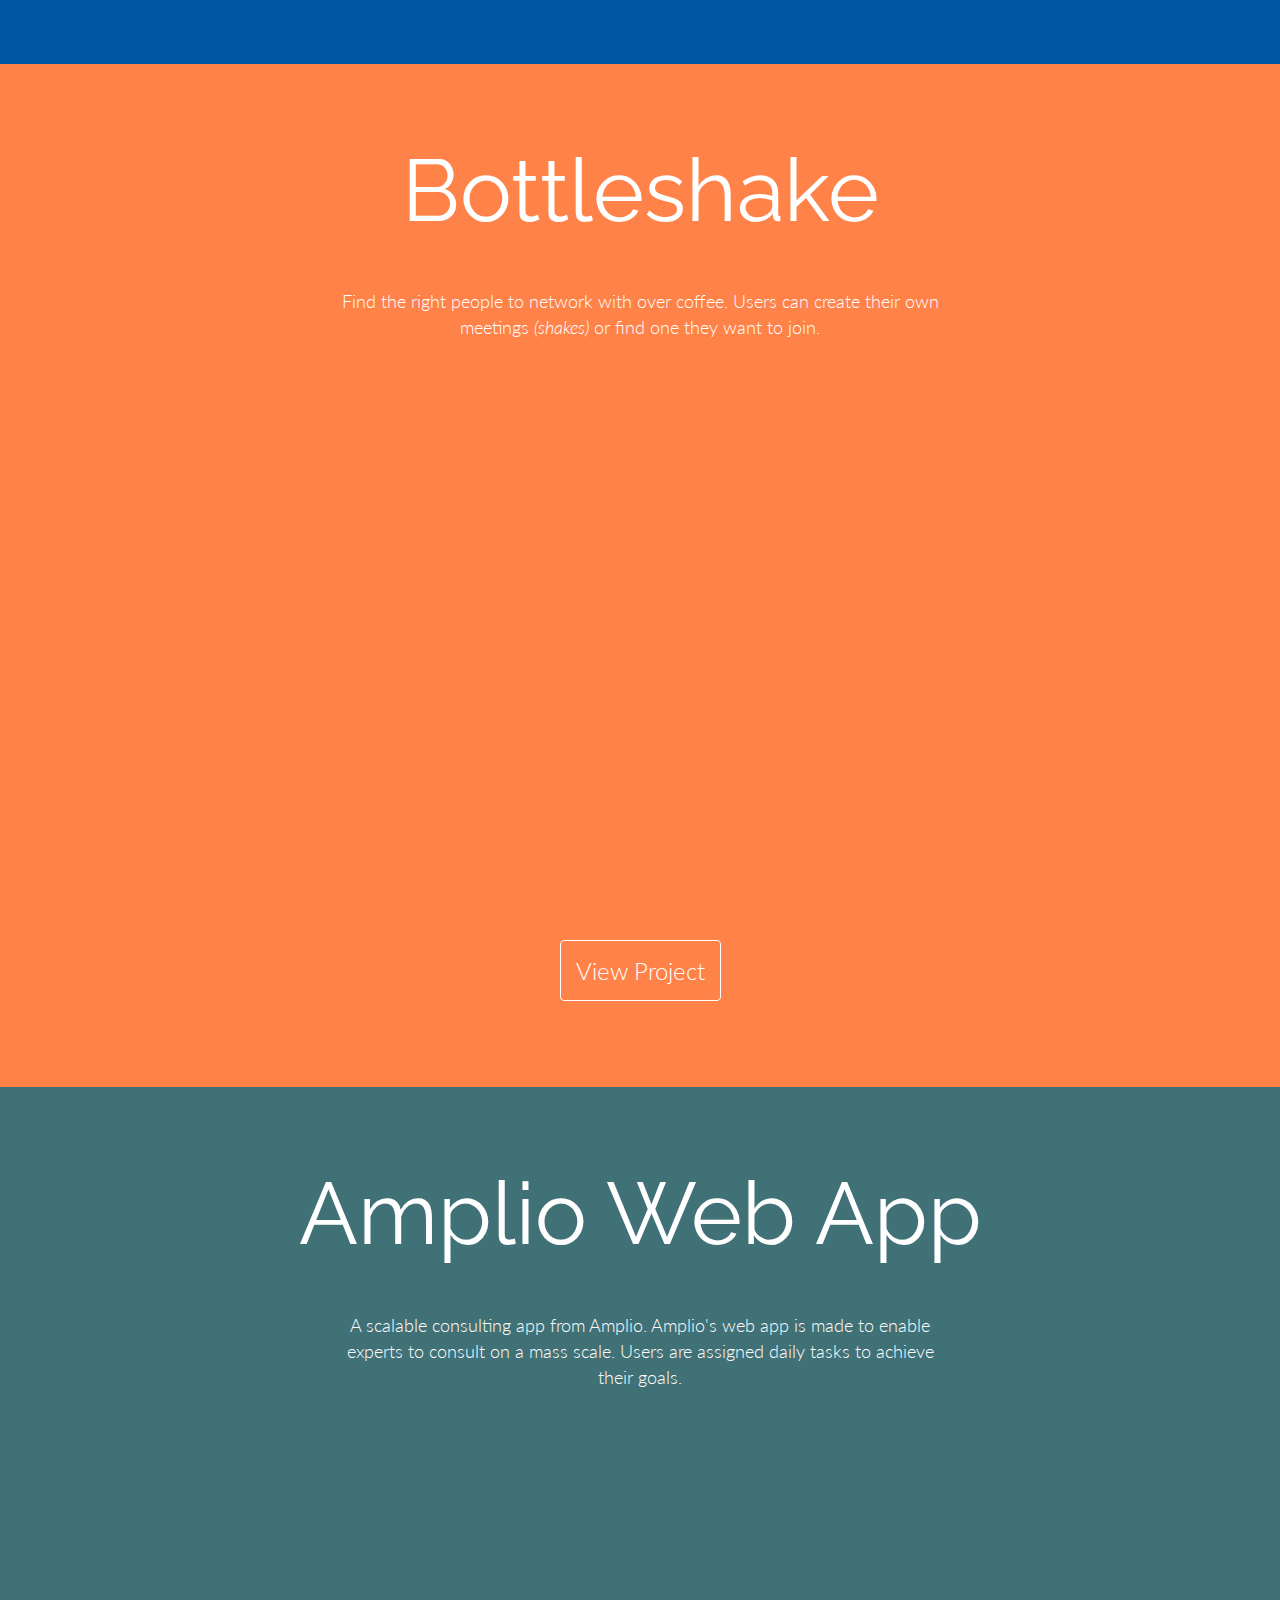
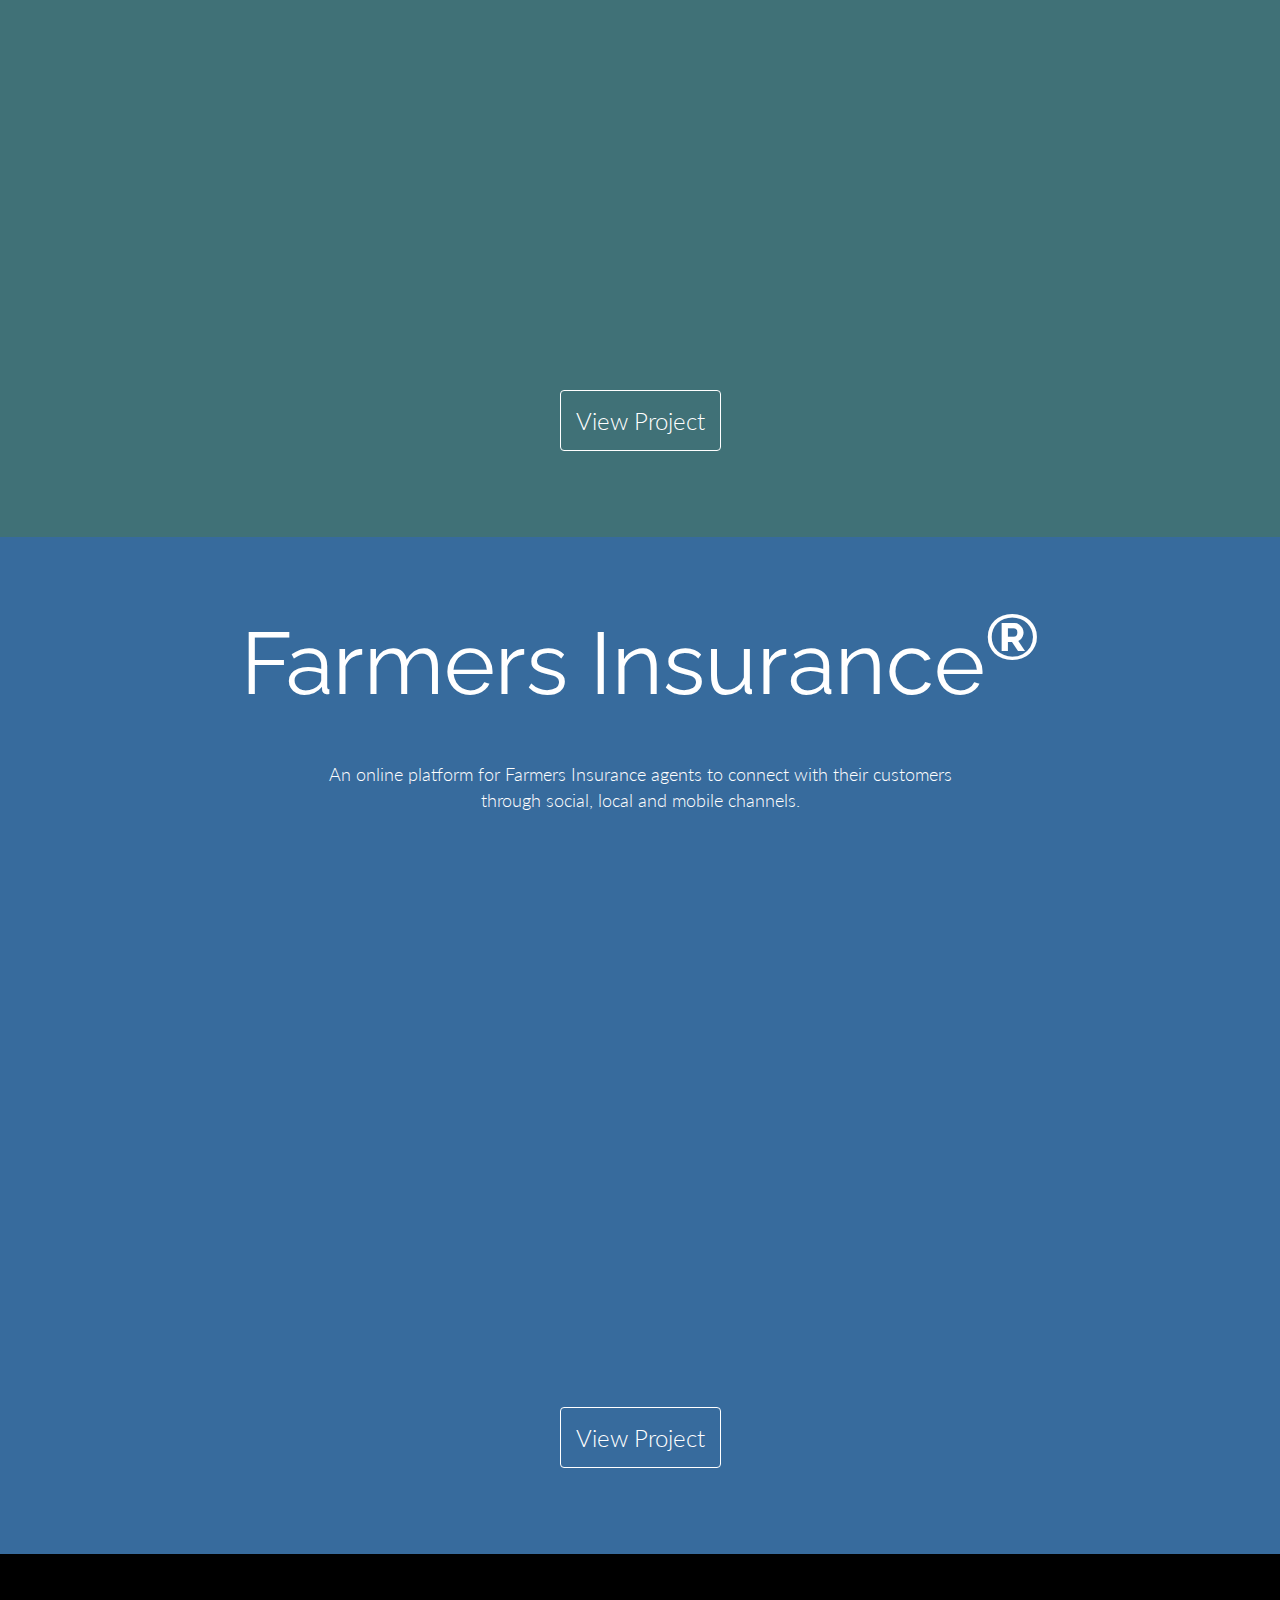
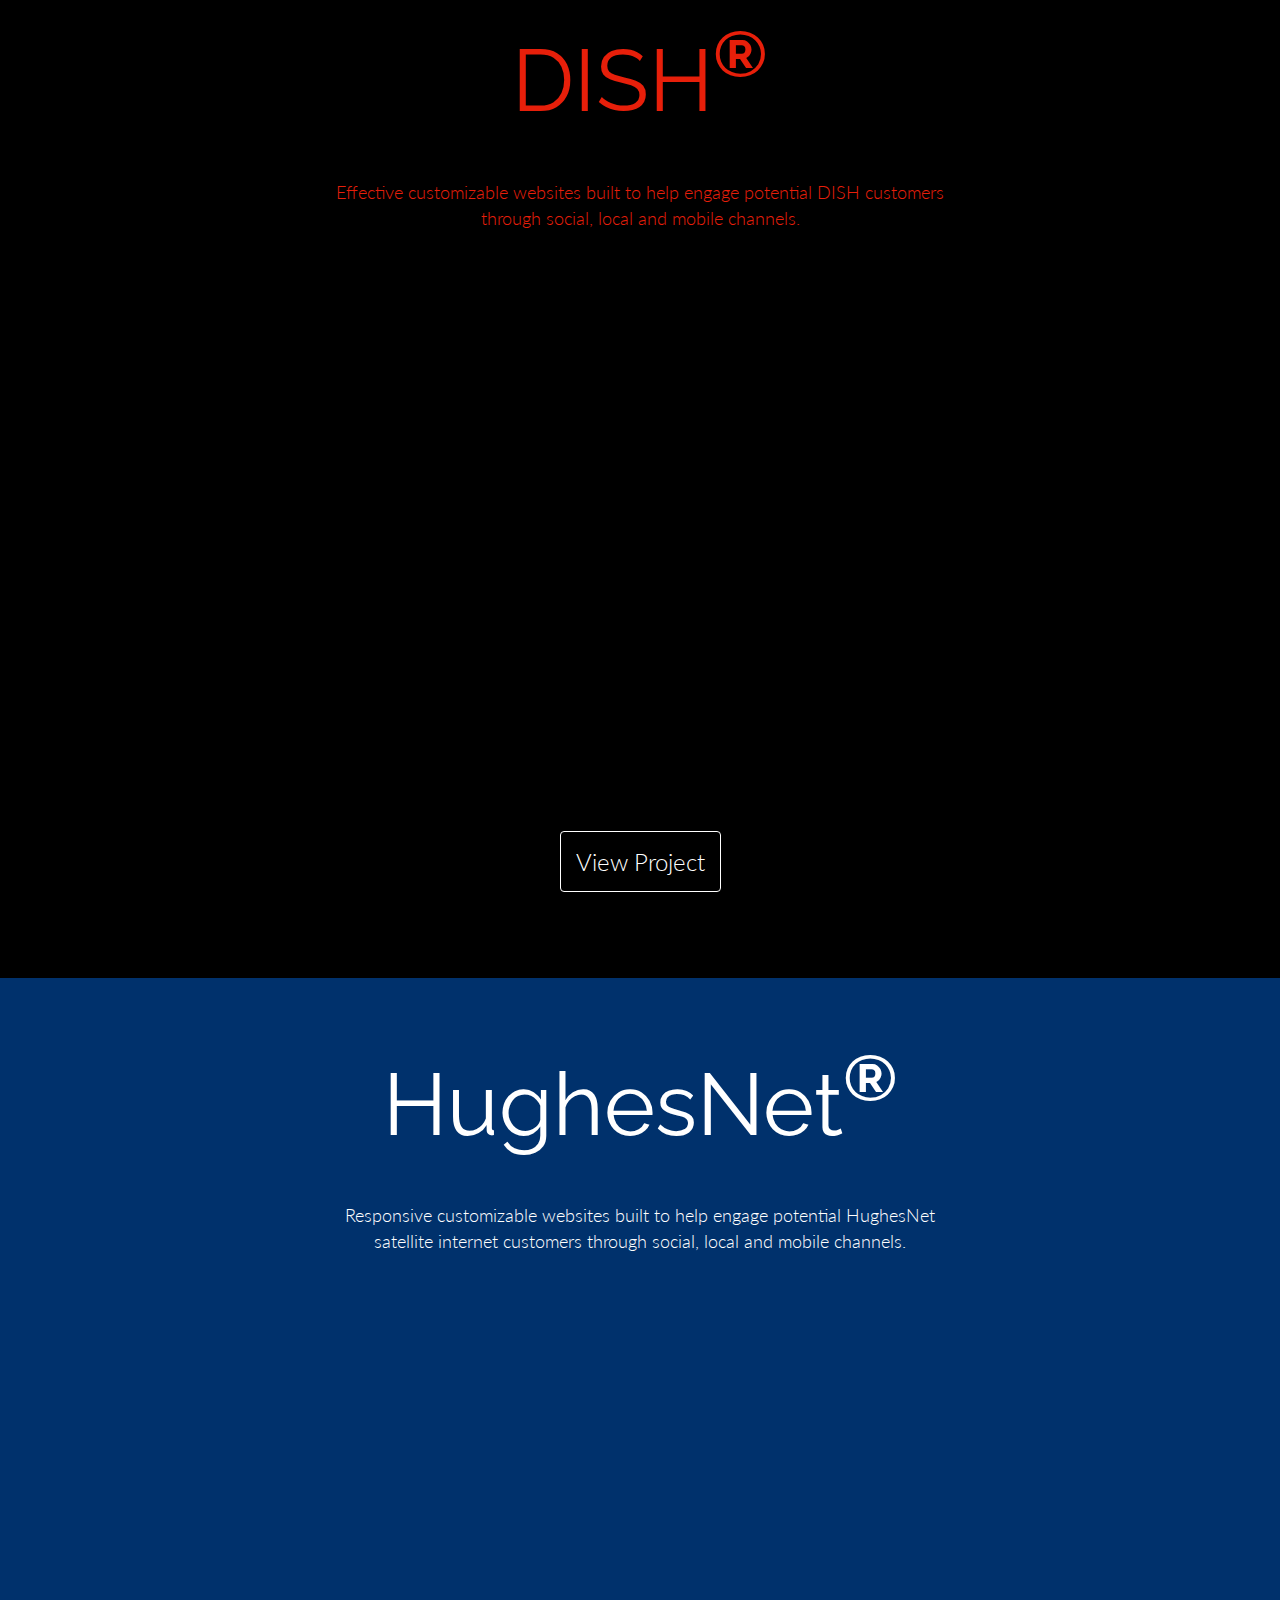
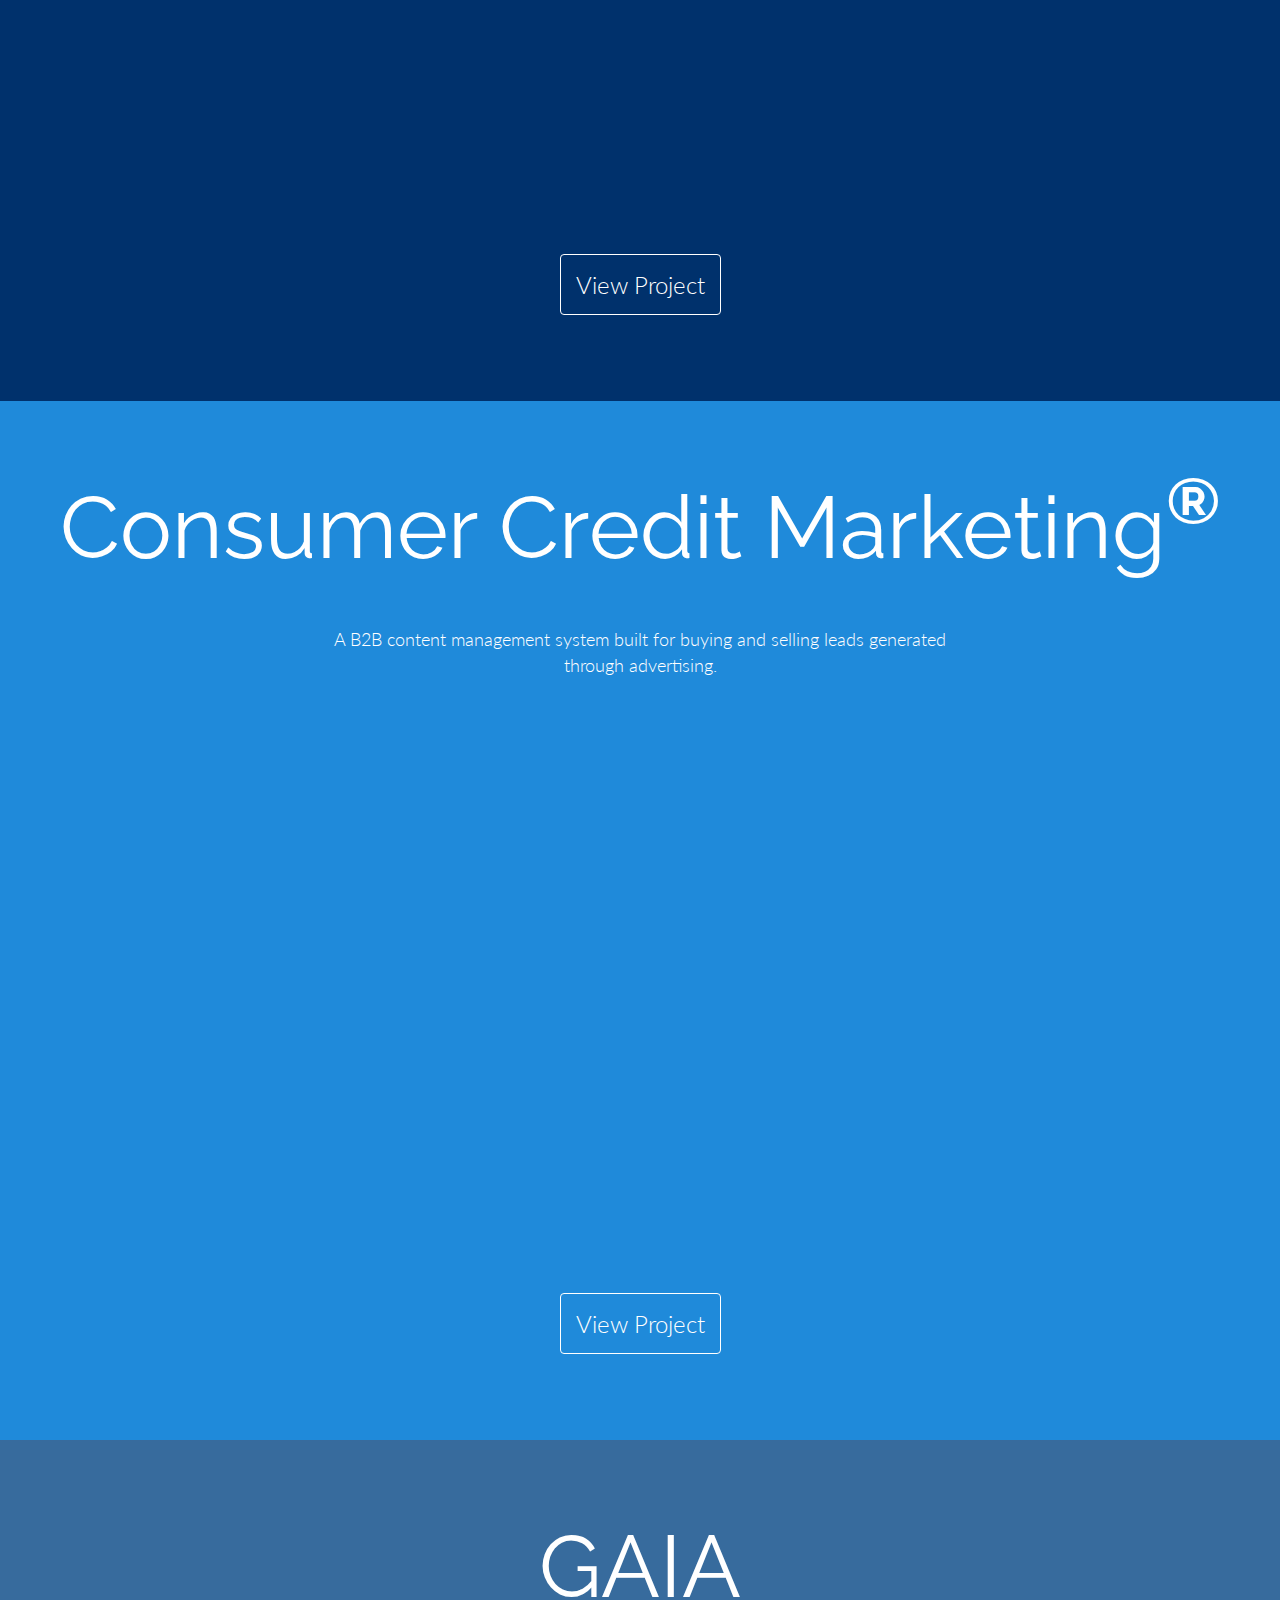
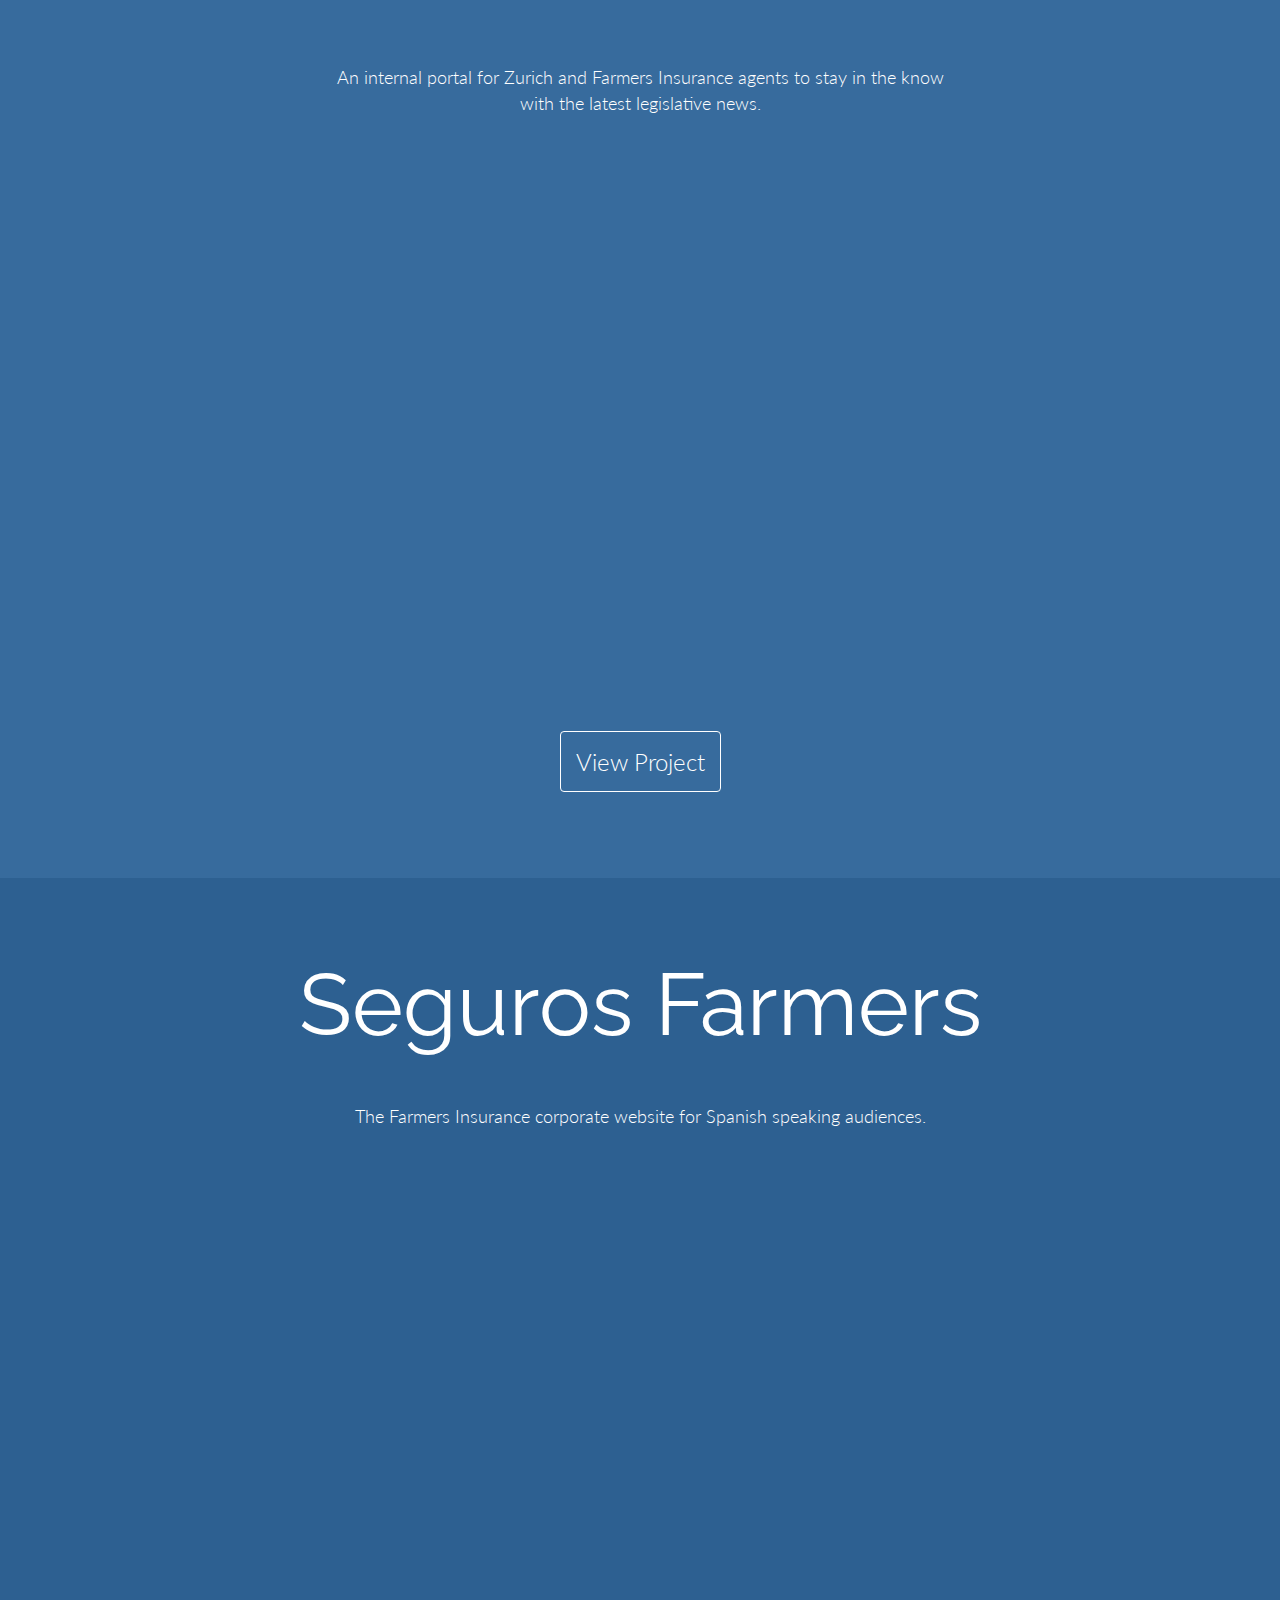
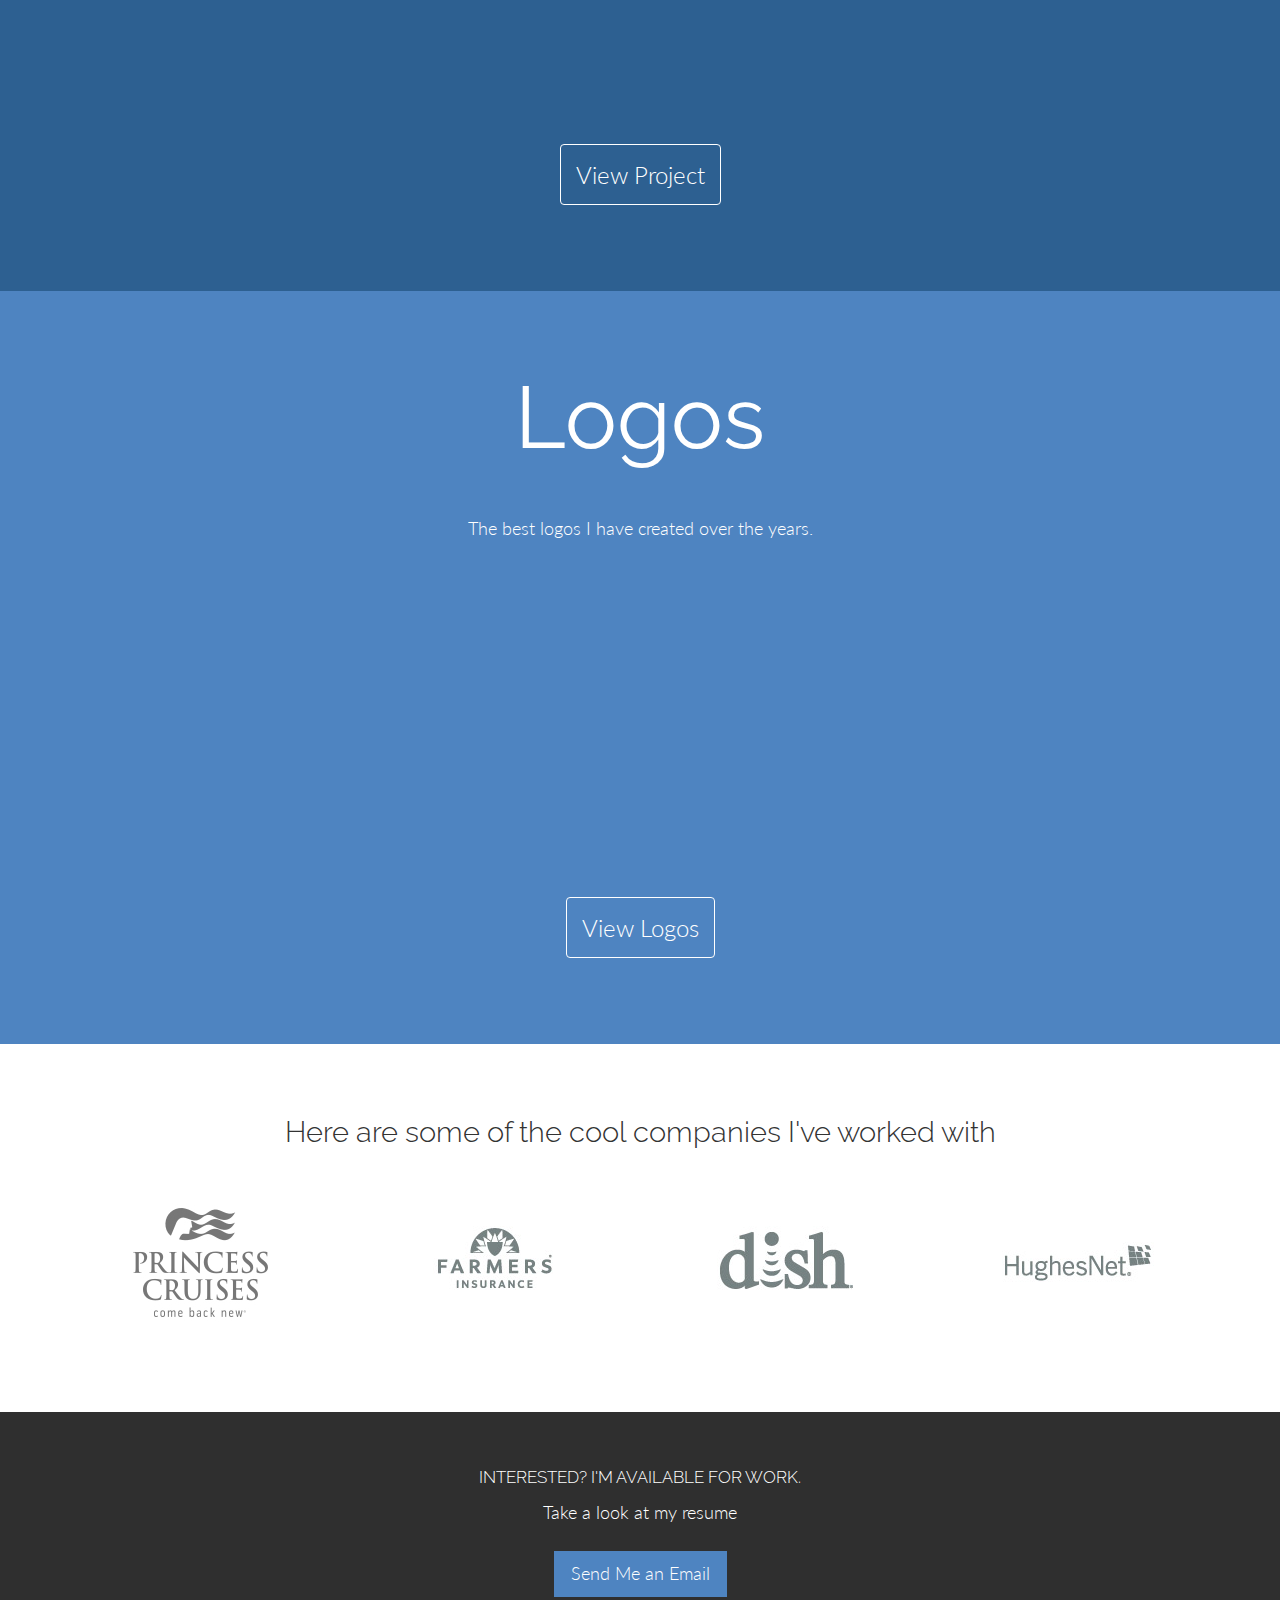
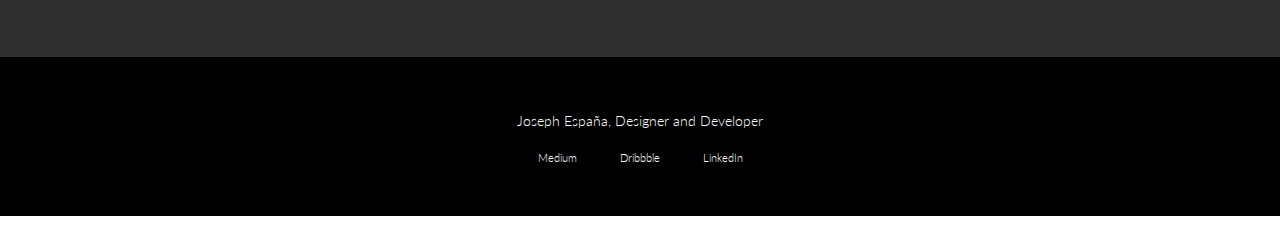
<file: index2.html>
<!DOCTYPE html>
<html lang="en">
  <head>
    <!-- This is hosted through Github! -->
    <meta charset="utf-8">
    <meta http-equiv="X-UA-Compatible" content="IE=edge">
    <meta name="viewport" content="width=device-width, initial-scale=1.0">
    <meta name="description" content="Hello, my name is Joseph Espana. I have been working in the web design field for the past 9 years. I have the experience to oversee a multitude of different brands, projects, and user experiences." />
    <meta name="keywords" content="joseph espana, joseph, espana, web design, design, art director, art, web, portfolio, graphic design, graphic, user experience, ui, ux, front-end developer" />
    <meta name="author" content="">
    <link rel="icon" type="image/png" href="assets/img/icon.png" />

    <title>Joseph Espa&ntilde;a, Designer and Front-End Web Developer</title>

    <!-- Bootstrap core CSS -->
    <link href="assets/css/bootstrap.css" rel="stylesheet">

    <!-- Custom styles for this template -->
    <link href="assets/css/main.css" rel="stylesheet">
  	<link href="assets/css/modernscale.css" rel="stylesheet">
    <link href="assets/css/font-awesome.min.css" rel="stylesheet">
    <link href="assets/css/animations.css" rel="stylesheet">

    <link href='http://fonts.googleapis.com/css?family=Lato:300,400,700,300italic,400italic' rel='stylesheet' type='text/css'>
    <link href='http://fonts.googleapis.com/css?family=Raleway:400,300,700' rel='stylesheet' type='text/css'>

    <!-- HTML5 shim and Respond.js IE8 support of HTML5 elements and media queries -->
    <!--[if lt IE 9]>
      <script src="https://oss.maxcdn.com/libs/html5shiv/3.7.0/html5shiv.js"></script>
      <script src="https://oss.maxcdn.com/libs/respond.js/1.3.0/respond.min.js"></script>
    <![endif]-->

    <script src="assets/js/modernizr.custom.js"></script>

  </head>

  <body>

    <a href="#page" id="top">
    	<i class="fa fa-angle-up"></i>
    </a>

	<div id="page">

	<!-- Menu -->
	<nav class="menu" id="theMenu">
		<div class="menu-wrap">
			<h1 class="logo"><a href="#page">Joseph Espan&ntilde;a</a></h1>
			<i class="fa fa-arrow-right menu-close"></i>
			<a href="#page">Home</a>
			<a href="#portfolio">Work</a>
			<!--<a href="#services">Skills</a>-->
			<a href="#contact">Contact</a>
			<!--<a href="https://twitter.com/josephespana"><i class="fa fa-twitter"></i></a>-->
			<a href="http://www.linkedin.com/pub/joseph-espana/32/b53/a8/"><i class="fa fa-linkedin"></i></a>
			<a href="http://josephespana.dribbble.com/"><i class="fa fa-dribbble"></i></a>
			<a itemprop="email" href="mailto:info@josephespana.com"><i class="fa fa-envelope"></i></a>
		</div>

		<!-- Menu button -->
		<div id="menuToggle"><i class="fa fa-bars"></i></div>
	</nav>

	<!-- MAIN IMAGE SECTION -->
	<div id="headerwrap">
		<div class="container">
			<div class="row">
				<div class="col-lg-8 col-lg-offset-2">
					<h1>Joseph Espa&ntilde;a</h1>
					<h2><strong>Web</strong> | <strong>Design</strong> | <strong>Print</strong></h2>
                    <div class="cta">
                      <a href="http://josephespana.dribbble.com/"><i class="fa fa-dribbble"></i></a>
                      <a href="https://medium.com/@josephespana"><i class="fa fa-medium"></i></a>
                      <!--<a href="https://twitter.com/josephespana"><i class="fa fa-twitter"></i></a>-->
                			<a href="https://github.com/josephespana"><i class="fa fa-github"></i></a>
                      <a href="http://www.linkedin.com/pub/joseph-espana/32/b53/a8/"><i class="fa fa-linkedin"></i></a>
                			<a itemprop="email" href="mailto:info@josephespana.com" style="margin-right:0;"><i class="fa fa-envelope"></i></a>
                      <!--<a itemprop="email" href="mailto:info@josephespana.com" class="btn-ghost">
                      		Contact Me
                        </a>-->
                    </div>
					<div class="spacer"></div>
					<a href="#services">
                    	<i class="fa fa-angle-down"></i>
                    </a>
				</div>
			</div><!-- row -->
		</div><!-- /container -->
	</div><!-- /headerwrap -->

	<!--Work Starts Here-->
    <section id="portfolio">
      <!--Princess Cruises Work Starts Here-->
        <section class="princessCon">
          <section class="princess portfolio">
              <h1>
                  Princess Cruises
              </h1>
              <p>
                  Find and book your favorite cruise vacation. More than 1.7 million guests enjoy Princess Cruises annually and sail to over 360 destinations worldwide.
              </p>
              <img src="assets/img/princess.png" border="0" class="work" />
              <div class="clearfix"></div>
              <a href="princess.html" class="btn-ghost">
                  View Project
              </a>
            </section>
        </section>

        <!--Bottleshake Work Starts Here-->
          <section class="bottleshakeCon">
            <section class="bottleshake portfolio">
                <h1>
                    Bottleshake
                </h1>
                <p>
                    Find the right people to network with over coffee. Users can create their own meetings <i>(shakes)</i> or find one they want to join.
                </p>
                <img src="assets/img/bottleshake.png" border="0" class="work" />
                <div class="clearfix"></div>
                <a href="bottleshake.html" class="btn-ghost">
                    View Project
                </a>
              </section>
          </section>

        <!--Amplio Work Starts Here-->
        <section class="amplioCon">
            <section class="amplio portfolio">
                <h1>
                    Amplio Web App
                </h1>
                <p>
                    A scalable consulting app from Amplio. Amplio's web app is made to enable experts to consult on a mass scale. Users are assigned daily tasks to achieve their goals.
                </p>
                <img src="assets/img/amplio.png" border="0" class="work" />
                <div class="clearfix"></div>
                <a href="amplio.html" class="btn-ghost">
                    View Project
                </a>
            </section>
        </section>

        <!--Farmers Work Starts Here-->
        <section class="farmersCon">
            <section class="farmers portfolio">
                <h1>
                    Farmers Insurance<sup>&reg;</sup>
                </h1>
                <p>
                    An online platform for Farmers Insurance agents to connect with their customers through social, local and mobile channels.
                </p>
                <img src="assets/img/farmers.png" border="0" class="work" />
                <div class="clearfix"></div>
                <a href="farmers.html" class="btn-ghost">
                    View Project
                </a>
            </section>
        </section>

        <!--DISH Work Starts Here-->
        <section class="dishCon">
            <section class="dish portfolio">
                <h1>
                    DISH<sup>&reg;</sup>
                </h1>
                <p>
                    Effective customizable websites built to help engage potential DISH customers through social, local and mobile channels.
                </p>
                <img src="assets/img/dish.png" border="0" class="work" />
                <div class="clearfix"></div>
                <a href="dish.html" class="btn-ghost">
                    View Project
                </a>
            </section>
        </section>

        <!--HughesNet Work Starts Here-->
        <section class="hughesCon">
            <section class="hughes portfolio">
                <h1>
                    HughesNet<sup>&reg;</sup>
                </h1>
                <p>
                    Responsive customizable websites built to help engage potential HughesNet satellite internet customers through social, local and mobile channels.
                </p>
                <img src="assets/img/hughesnet.png" border="0" class="work" />
                <div class="clearfix"></div>
                <a href="hughesnet.html" class="btn-ghost">
                    View Project
                </a>
            </section>
        </section>

        <!--CCM Work Starts Here-->
        <section class="ccmCon">
            <section class="ccm portfolio">
                <h1>
                    Consumer Credit Marketing<sup>&reg;</sup>
                </h1>
                <p>
                    A B2B content management system built for buying and selling leads generated through advertising.
                </p>
                <img src="assets/img/ccm.png" border="0" class="work" />
                <div class="clearfix" style="padding-bottom:40px;"></div>
                <a href="ccm.html" class="btn-ghost">
                    View Project
                </a>
            </section>
        </section>

        <!--GAIA Work Starts Here-->
        <section class="gaiaCon">
            <section class="gaia portfolio">
                <h1>
                    GAIA
                </h1>
                <p>
                    An internal portal for Zurich and Farmers Insurance agents to stay in the know with the latest legislative news.
                </p>
                <img src="assets/img/gaia.png" border="0" class="work" />
                <div class="clearfix" style="padding-bottom:40px;"></div>
                <a href="gaia.html" class="btn-ghost">
                    View Project
                </a>
            </section>
        </section>

        <!--Seguros Work Starts Here-->
        <section class="segurosCon">
            <section class="seguros portfolio">
                <h1>
                    Seguros Farmers
                </h1>
                <p>
                    The Farmers Insurance corporate website for Spanish speaking audiences.
                </p>
                <img src="assets/img/seguros.png" border="0" class="work" />
                <div class="clearfix" style="padding-bottom:40px;"></div>
                <a href="seguros.html" class="btn-ghost">
                    View Project
                </a>
            </section>
        </section>

        <!--Logo Work Starts Here-->
        <section class="logoCon">
            <section class="logoDisplay portfolio">
                <h1>
                    Logos
                </h1>
                <p>
                    The best logos I have created over the years.
                </p>
                <img src="assets/img/logos.png" border="0" class="work" />
                <div class="clearfix" style="padding-bottom:40px;"></div>
                <a href="logos.html" class="btn-ghost">
                    View Logos
                </a>
            </section>
        </section>
    </section><!--work section-->

	<!-- CLIENTS LOGOS -->
	<div id="lg">
		<div class="container">
			<div class="row centered">
        <div class="col-md-12">
          <h2>Here are some of the cool companies I've worked with</h2>
        </div>
        <div class="col-md-3">
					<img src="assets/img/clients/c00.jpg" alt="">
				</div>
				<div class="col-md-3">
					<img src="assets/img/clients/c01.jpg" alt="">
				</div>
				<div class="col-md-3">
					<img src="assets/img/clients/c02.jpg" alt="">
				</div>
				<div class="col-md-3">
					<img src="assets/img/clients/c03.jpg" alt="">
				</div>
			</div><!-- row -->
		</div><!-- container -->
	</div><!-- dg -->


	<!-- CALL TO ACTION -->
	<div id="call">
		<div class="container">
			<div class="row">
				<h3>INTERESTED? I'M AVAILABLE FOR WORK.</h3>
				<div class="col-lg-8 col-lg-offset-2">
					<p>
						<a href="http://josephespana.github.io/portfolio/resume.pdf" class="email" target="_blank">Take a look at my resume</a>
					</p>
					<p>
						<a itemprop="email" href="mailto:info@josephespana.com" class="btn btn-blue btn-lg">Send Me an Email</a>
					</p>
				</div>
			</div><!-- row -->
		</div><!-- container -->
	</div><!-- Call to action -->


	<!-- SOCIAL FOOTER --->
	<section id="contact"></section>
	<div id="sc" class="custom">
    	<ul>
          <li class="title"></li>
    	  <li class="title">
                Joseph Espa&ntilde;a, Designer and Developer
          </li>
        </ul>
        <ul>
            <li>
            	<a href="https://medium.com/@josephespana">
                	Medium
                </a>
            </li>
            <li>
                <a href="http://josephespana.dribbble.com/">
                    Dribbble
                </a>
          	</li>
            <!--<li>
                <a href="https://twitter.com/josephespana">
                    Twitter
                </a>
            </li>-->
            <li>
                <a href="http://www.linkedin.com/pub/joseph-espana/32/b53/a8/">
                    LinkedIn
                </a>
            </li>
    	</ul>
	</div><!-- Social Footer -->


    </div><!-- Page -->

    <!-- Bootstrap core JavaScript
    ================================================== -->
    <!-- Placed at the end of the document so the pages load faster -->
    <script src="https://code.jquery.com/jquery-1.10.2.min.js"></script>
    <script src="assets/js/bootstrap.min.js"></script>
    <script src="assets/js/main.js"></script>
	<script src="assets/js/AnimOnScroll.js"></script>


    <!-- Back to Top -->
	<script>
	$(function() {
		//caches a jQuery object containing the header element
		var top = $("#top");
		$(window).scroll(function() {
			var scroll = $(window).scrollTop();

			if (scroll >= 1) {
				top.removeClass('top').addClass("slideUp");
			} else {
				top.removeClass("slideUp").addClass('top');
			}
		});
	});
	</script>

    <!-- CSS3 Animation when Scrolling -->
    <script>
	$(window).scroll(function() {
			$('.work').each(function(){
			var imagePos = $(this).offset().top;

			var topOfWindow = $(window).scrollTop();
				if (imagePos < topOfWindow+600) {
					$(this).addClass("slideUp");
				}
			});
		});
	</script>

    <!-- Animate on Scroll -->
    <script>
		$(function() {
		  $('a[href*=#]:not([href=#])').click(function() {
			if (location.pathname.replace(/^\//,'') == this.pathname.replace(/^\//,'') && location.hostname == this.hostname) {
			  var target = $(this.hash);
			  target = target.length ? target : $('[name=' + this.hash.slice(1) +']');
			  if (target.length) {
				$('html,body').animate({
				  scrollTop: target.offset().top
				}, 1000);
				return false;
			  }
			}
		  });
		});
	</script>

	<script>
	  (function(i,s,o,g,r,a,m){i['GoogleAnalyticsObject']=r;i[r]=i[r]||function(){
	  (i[r].q=i[r].q||[]).push(arguments)},i[r].l=1*new Date();a=s.createElement(o),
	  m=s.getElementsByTagName(o)[0];a.async=1;a.src=g;m.parentNode.insertBefore(a,m)
	  })(window,document,'script','//www.google-analytics.com/analytics.js','ga');

	  ga('create', 'UA-45175000-2', 'josephespana.com');
	  ga('send', 'pageview');

	</script>

  </body>
</html>
</file>
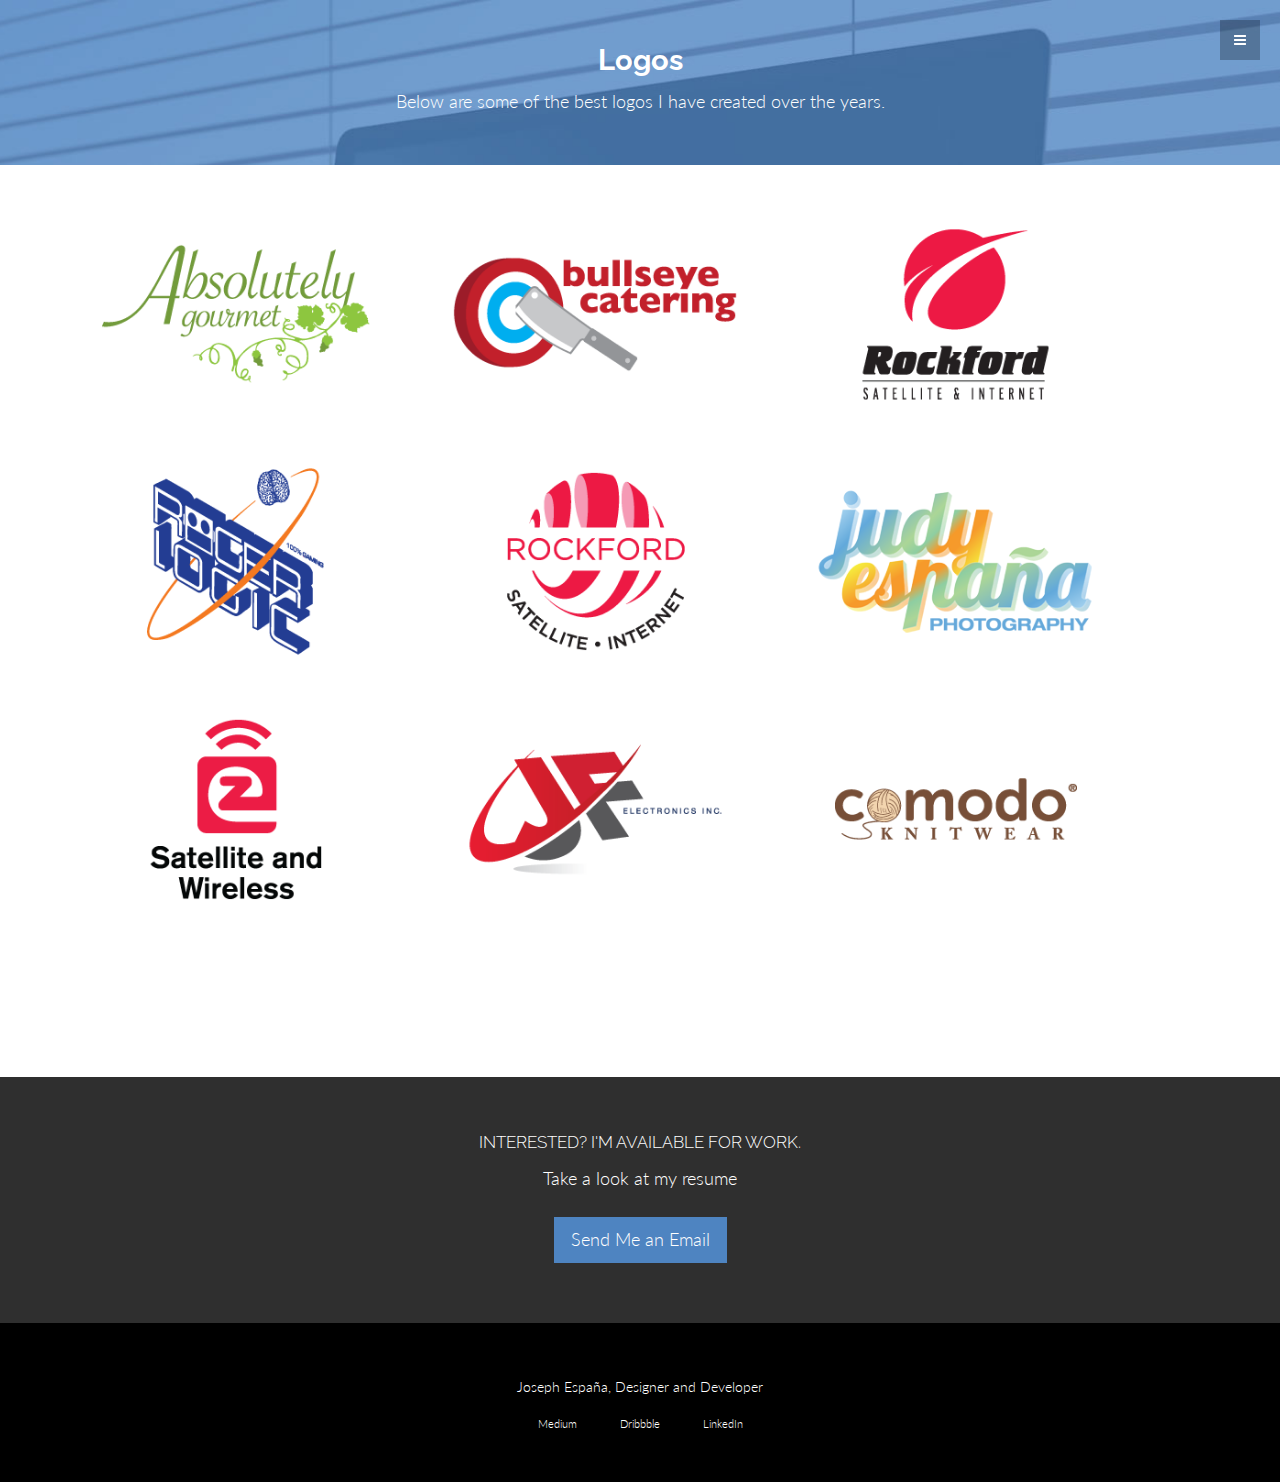
<file: logos.html>
<!DOCTYPE html>
<html lang="en">
  <head>
    <meta charset="utf-8">
    <meta http-equiv="X-UA-Compatible" content="IE=edge">
    <meta name="viewport" content="width=device-width, initial-scale=1.0">
    <meta name="description" content="Hello, my name is Joseph Espana. I have been working in the web design field for the past 5 years. I have the experience to oversee a multitude of different brands, projects, and user experiences." />
    <meta name="keywords" content="web design, design, art director, art, web, joseph espana, joseph, espana, portfolio, graphic design, graphic, user experience, ui, ux, front-end developer" />
    <meta name="author" content="">
    <link rel="icon" type="image/png" href="assets/img/icon.png" />

    <title>Joseph Espa&ntilde;a, Art Director, Designer and Front-End Web Developer</title>

    <!-- Bootstrap core CSS -->
    <link href="assets/css/bootstrap.css" rel="stylesheet">

    <!-- Custom styles for this template -->
    <link href="assets/css/main.css" rel="stylesheet">
	<link href="assets/css/modernscale.css" rel="stylesheet">
    <link href="assets/css/font-awesome.min.css" rel="stylesheet">
    <link href="assets/css/animations.css" rel="stylesheet">

    <link href='http://fonts.googleapis.com/css?family=Lato:300,400,700,300italic,400italic' rel='stylesheet' type='text/css'>
    <link href='http://fonts.googleapis.com/css?family=Raleway:400,300,700' rel='stylesheet' type='text/css'>

    <!-- HTML5 shim and Respond.js IE8 support of HTML5 elements and media queries -->
    <!--[if lt IE 9]>
      <script src="https://oss.maxcdn.com/libs/html5shiv/3.7.0/html5shiv.js"></script>
      <script src="https://oss.maxcdn.com/libs/respond.js/1.3.0/respond.min.js"></script>
    <![endif]-->

    <script src="assets/js/modernizr.custom.js"></script>

  </head>

  <body>

  	<a href="#page" id="top">
    	<i class="fa fa-angle-up"></i>
    </a>

  	<div id="page">

	<!-- Menu -->
	<nav class="menu" id="theMenu">
		<div class="menu-wrap">
			<h1 class="logo"><a href="index.html">Joseph Espan&ntilde;a</a></h1>
			<i class="fa fa-arrow-right menu-close"></i>
			<a href="index.html">Home</a>
			<a href="index.html#portfolio">Work</a>
			<!--<a href="index.html#services">Skills</a>-->
			<a href="index.html#contact">Contact</a>
			<!--<a href="https://twitter.com/josephespana"><i class="fa fa-twitter"></i></a>-->
			<a href="http://www.linkedin.com/pub/joseph-espana/32/b53/a8/"><i class="fa fa-linkedin"></i></a>
			<a href="https://dribbble.com/josephespana"><i class="fa fa-dribbble"></i></a>
			<a itemprop="email" href="mailto:info@josephespana.com"><i class="fa fa-envelope"></i></a>
		</div>

		<!-- Menu button -->
		<div id="menuToggle"><i class="fa fa-bars"></i></div>
	</nav>

    <section class="logoDisplay">

    	<!-- WELCOME SECTION -->
        <div class="container">
          <div class="row mt centered">
            <div class="col-lg-8 col-lg-offset-2 spot">
                <h1><b>Logos</b></h1>
                <p>Below are some of the best logos I have created over the years.</p>
            </div>
          </div><!-- /row -->
        </div><!-- /.container -->

	</section>

	<!-- SINGLE PROJECT STANDOUT IMAGE -->
	<div class="container">
		<div class="row mt centered logos effect-2" id="logos">
        	<img class="col-lg-4 col-xs-12" src="assets/img/logos/1.png" />
            <img class="col-lg-4 col-xs-12" src="assets/img/logos/2.png" />
            <img class="col-lg-4 col-xs-12" src="assets/img/logos/3.png" />
            <img class="col-lg-4 col-xs-12" src="assets/img/logos/4.png" />
            <img class="col-lg-4 col-xs-12" src="assets/img/logos/5.png" />
            <img class="col-lg-4 col-xs-12" src="assets/img/logos/6.png" />
            <img class="col-lg-4 col-xs-12" src="assets/img/logos/7.png" />
            <img class="col-lg-4 col-xs-12" src="assets/img/logos/8.png" />
            <img class="col-lg-4 col-xs-12" src="assets/img/logos/9.png" />
		</div><!-- row -->
	</div><!-- container -->

    <div class="container goBack">
		<div class="row mt centered">
        	<h3>

            </h3>
        </div><!-- row -->
    </div><!-- container -->

	<!-- CALL TO ACTION -->
	<div id="call">
		<div class="container">
			<div class="row">
				<h3>INTERESTED? I'M AVAILABLE FOR WORK.</h3>
				<div class="col-lg-8 col-lg-offset-2">
					<p>
						<a href="http://josephespana.github.io/portfolio/resume.pdf" class="email" target="_blank">Take a look at my resume</a>
					</p>
					<p>
						<a itemprop="email" href="mailto:info@josephespana.com" class="btn btn-blue btn-lg">Send Me an Email</a>
					</p>
				</div>
			</div><!-- row -->
		</div><!-- container -->
	</div><!-- Call to action -->


	<!-- SOCIAL FOOTER --->
	<section id="contact"></section>
	<div id="sc" class="custom">
    	<ul>
          <li class="title"></li>
    	  <li class="title">
                Joseph Espa&ntilde;a, Designer and Developer
          </li>
        </ul>
        <ul>
            <li>
              <a href="https://medium.com/@josephespana">
                	Medium
                </a>
            </li>
            <li>
                <a href="https://dribbble.com/josephespana">
                    Dribbble
                </a>
          	</li>
            <!--<li>
                <a href="https://twitter.com/josephespana">
                    Twitter
                </a>
            </li>-->
            <li>
                <a href="http://www.linkedin.com/pub/joseph-espana/32/b53/a8/">
                    LinkedIn
                </a>
            </li>
    	</ul>
	</div><!-- Social Footer -->


	</div><!-- Page --->


    <!-- Bootstrap core JavaScript
    ================================================== -->
    <!-- Placed at the end of the document so the pages load faster -->
    <script src="https://code.jquery.com/jquery-1.10.2.min.js"></script>
    <script src="assets/js/bootstrap.min.js"></script>
    <script src="assets/js/main.js"></script>
	<script src="assets/js/masonry.pkgd.min.js"></script>
	<script src="assets/js/imagesloaded.js"></script>
    <script src="assets/js/classie.js"></script>
	<script src="assets/js/AnimOnScroll.js"></script>
	<script>
		new AnimOnScroll( document.getElementById( 'logos' ), {
			minDuration : 0.4,
			maxDuration : 0.7,
			viewportFactor : 0.2
		} );
	</script>

    <!-- Back to Top -->
	<script>
	$(function() {
		//caches a jQuery object containing the header element
		var top = $("#top");
		$(window).scroll(function() {
			var scroll = $(window).scrollTop();

			if (scroll >= 1) {
				top.removeClass('top').addClass("slideUp");
			} else {
				top.removeClass("slideUp").addClass('top');
			}
		});
	});
	</script>

    <!-- Animate on Scroll -->
    <script>
		$(function() {
		  $('a[href*=#]:not([href=#])').click(function() {
			if (location.pathname.replace(/^\//,'') == this.pathname.replace(/^\//,'') && location.hostname == this.hostname) {
			  var target = $(this.hash);
			  target = target.length ? target : $('[name=' + this.hash.slice(1) +']');
			  if (target.length) {
				$('html,body').animate({
				  scrollTop: target.offset().top
				}, 1000);
				return false;
			  }
			}
		  });
		});
	</script>

    <script>
	  (function(i,s,o,g,r,a,m){i['GoogleAnalyticsObject']=r;i[r]=i[r]||function(){
	  (i[r].q=i[r].q||[]).push(arguments)},i[r].l=1*new Date();a=s.createElement(o),
	  m=s.getElementsByTagName(o)[0];a.async=1;a.src=g;m.parentNode.insertBefore(a,m)
	  })(window,document,'script','//www.google-analytics.com/analytics.js','ga');

	  ga('create', 'UA-45175000-2', 'josephespana.com');
	  ga('send', 'pageview');

	</script>

  </body>
</html>
</file>
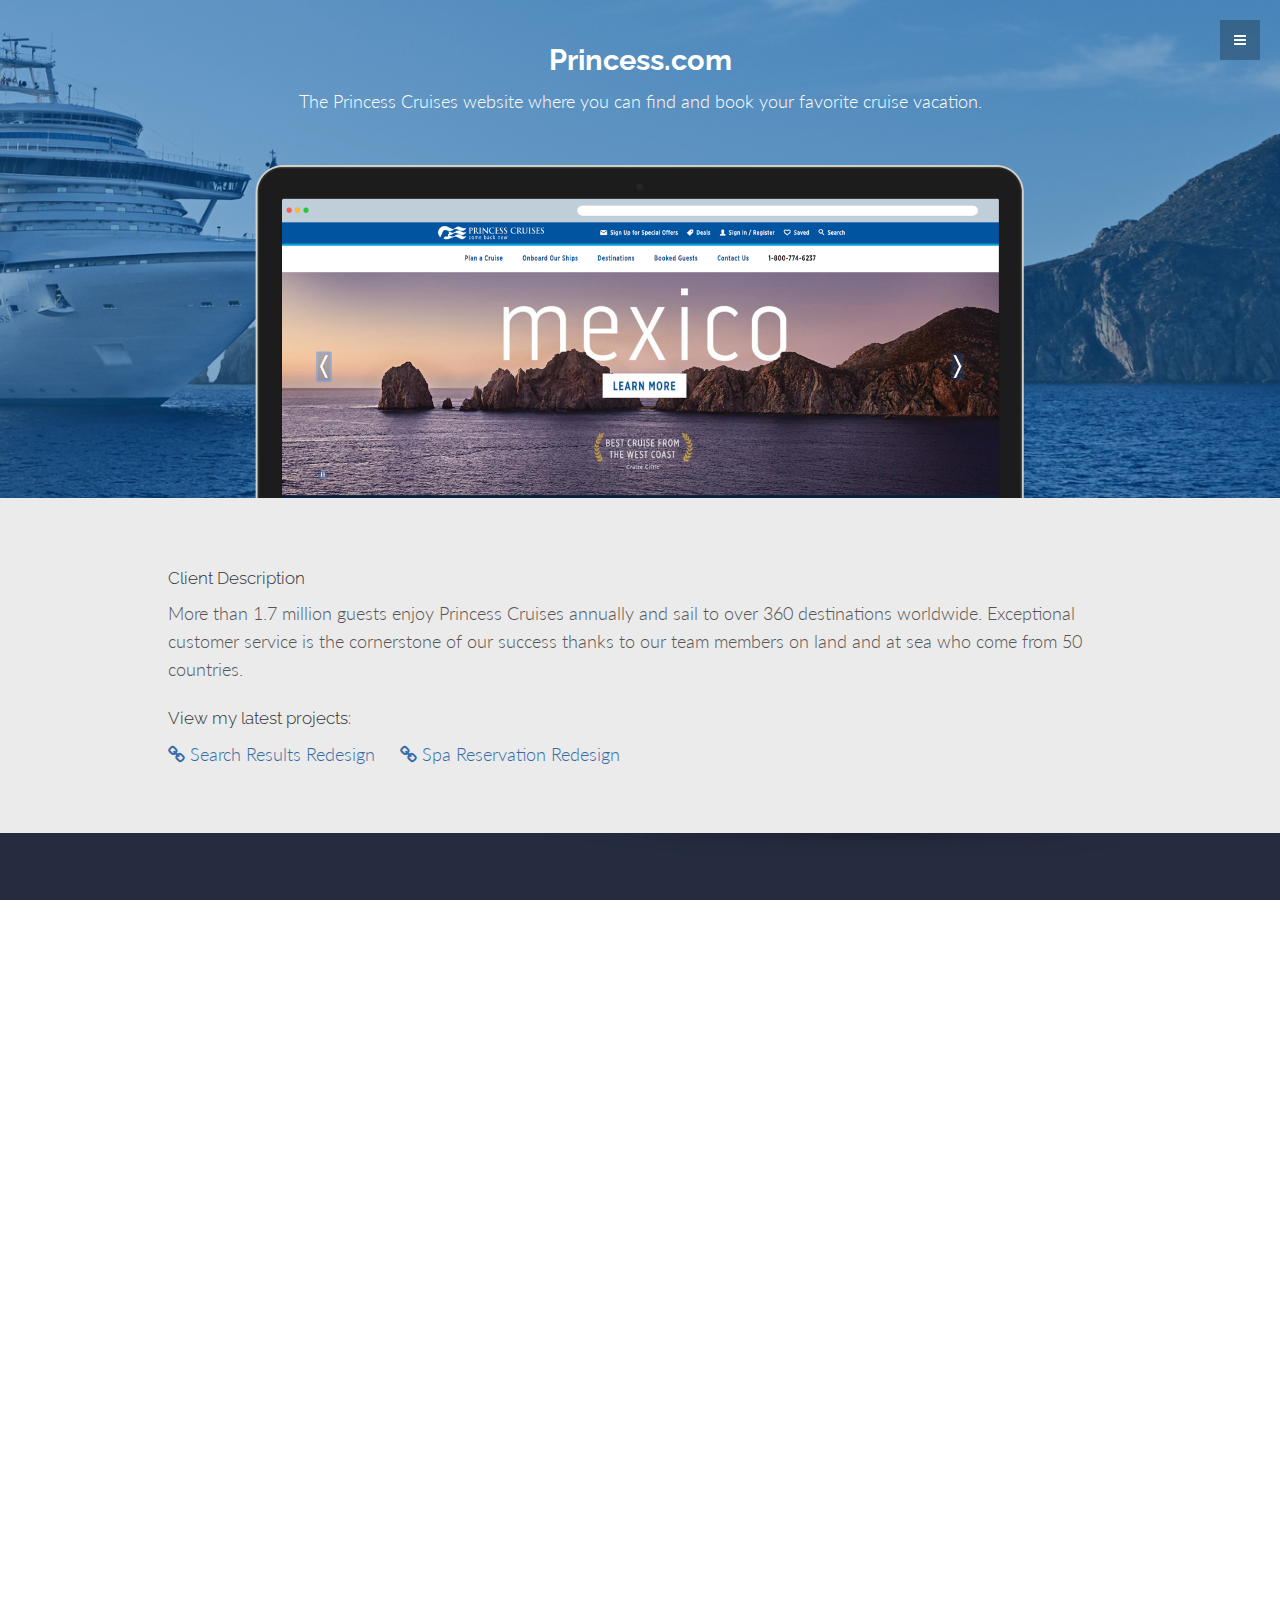
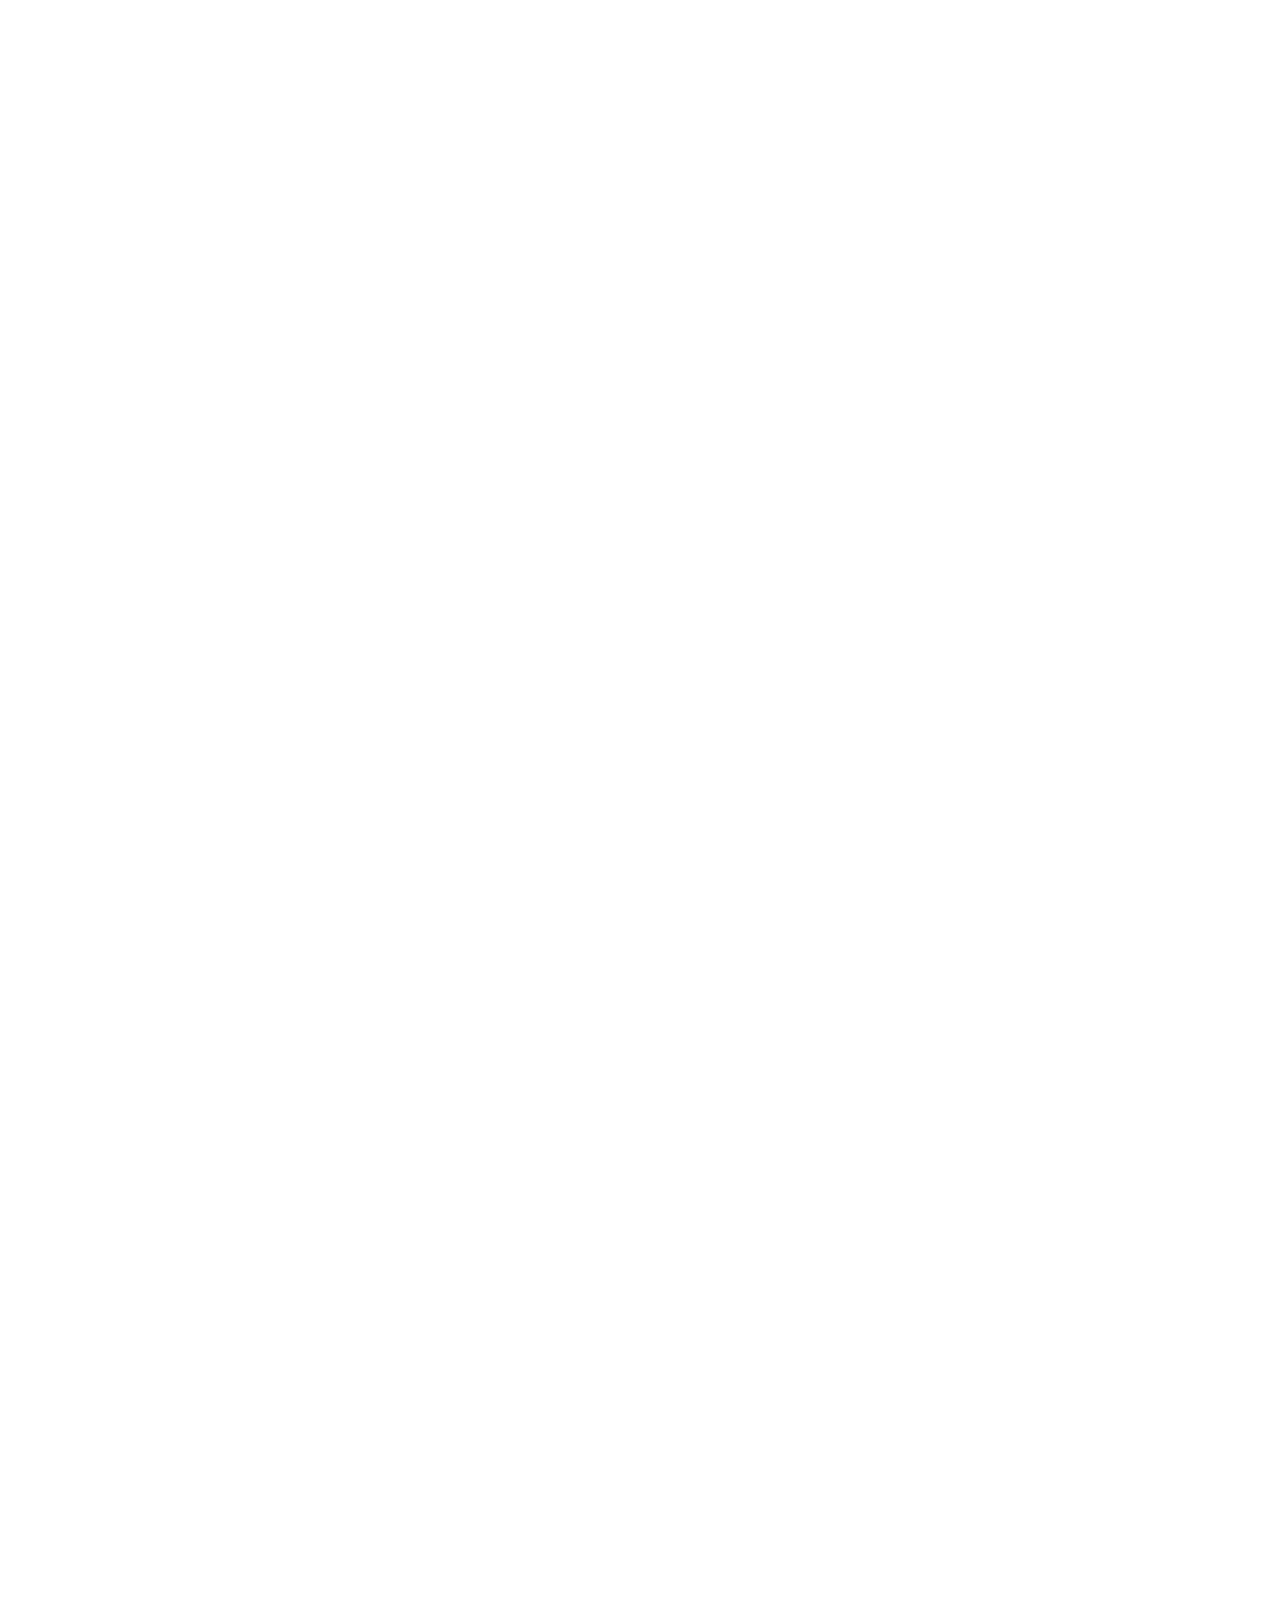
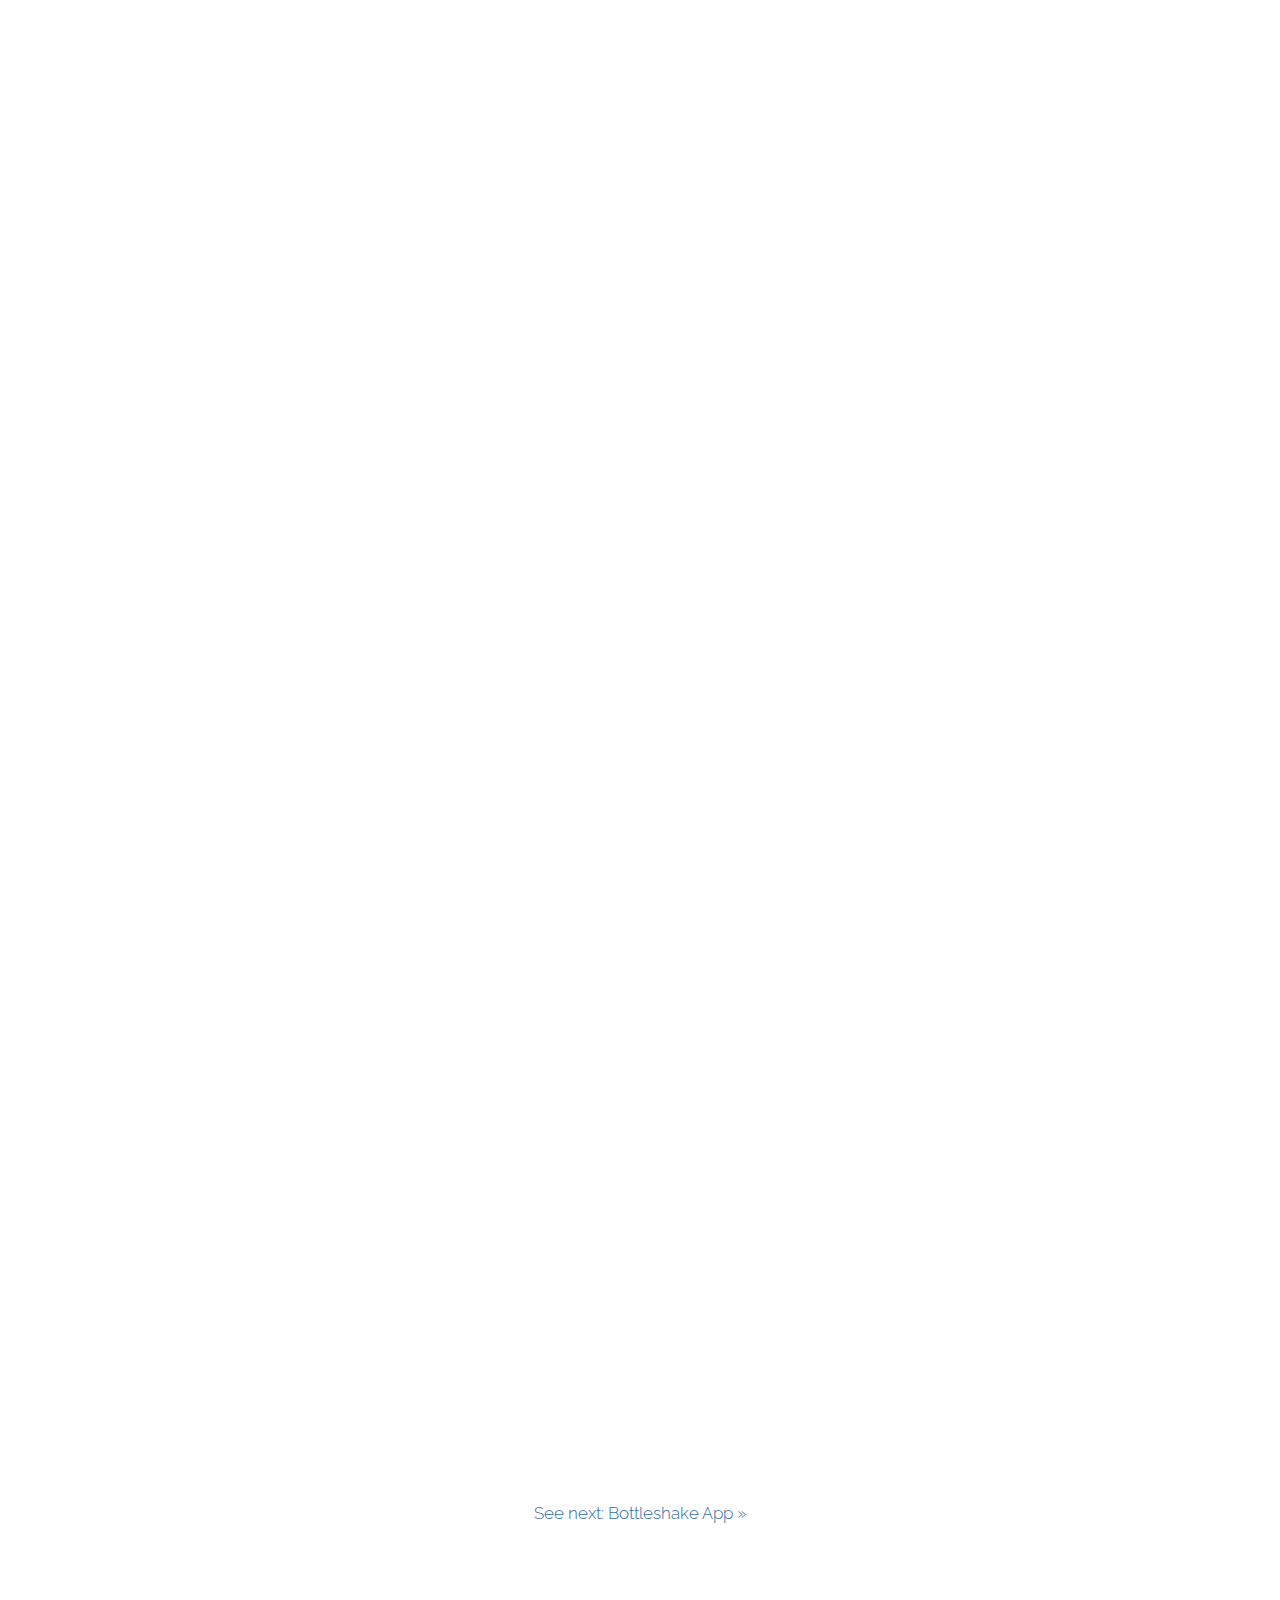
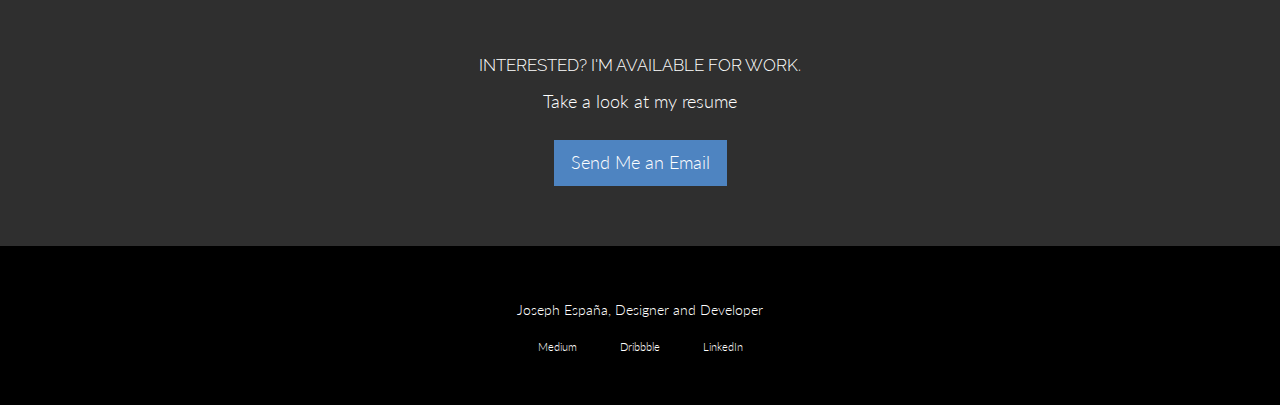
<file: princess.html>
<!DOCTYPE html>
<html lang="en">
  <head>
    <meta charset="utf-8">
    <meta http-equiv="X-UA-Compatible" content="IE=edge">
    <meta name="viewport" content="width=device-width, initial-scale=1.0">
    <meta name="description" content="Hello, my name is Joseph Espana. I have been working in the web design field for the past 9 years. I have the experience to oversee a multitude of different brands, projects, and user experiences." />
    <meta name="keywords" content="web design, design, art director, art, web, joseph espana, joseph, espana, portfolio, graphic design, graphic, user experience, ui, ux, front-end developer" />
    <meta name="author" content="">
    <link rel="icon" type="image/png" href="assets/img/icon.png" />

    <title>Joseph Espa&ntilde;a, Designer and Front-End Web Developer</title>

    <!-- Bootstrap core CSS -->
    <link href="assets/css/bootstrap.css" rel="stylesheet">

    <!-- Custom styles for this template -->
    <link href="assets/css/main.css" rel="stylesheet">
	<link href="assets/css/modernscale.css" rel="stylesheet">
    <link href="assets/css/font-awesome.min.css" rel="stylesheet">
    <link href="assets/css/animations.css" rel="stylesheet">

    <link href='http://fonts.googleapis.com/css?family=Lato:300,400,700,300italic,400italic' rel='stylesheet' type='text/css'>
    <link href='http://fonts.googleapis.com/css?family=Raleway:400,300,700' rel='stylesheet' type='text/css'>

    <!-- HTML5 shim and Respond.js IE8 support of HTML5 elements and media queries -->
    <!--[if lt IE 9]>
      <script src="https://oss.maxcdn.com/libs/html5shiv/3.7.0/html5shiv.js"></script>
      <script src="https://oss.maxcdn.com/libs/respond.js/1.3.0/respond.min.js"></script>
    <![endif]-->

    <script src="assets/js/modernizr.custom.js"></script>

  </head>

  <body>

  	<a href="#page" id="top">
    	<i class="fa fa-angle-up"></i>
    </a>

  	<div id="page">

	<!-- Menu -->
	<nav class="menu" id="theMenu">
		<div class="menu-wrap">
			<h1 class="logo"><a href="index.html">Joseph Espan&ntilde;a</a></h1>
			<i class="fa fa-arrow-right menu-close"></i>
			<a href="index.html">Home</a>
			<a href="index.html#portfolio">Work</a>
			<!--<a href="index.html#services">Skills</a>-->
			<a href="index.html#contact">Contact</a>
			<!--<a href="https://twitter.com/josephespana"><i class="fa fa-twitter"></i></a>-->
			<a href="http://www.linkedin.com/pub/joseph-espana/32/b53/a8/"><i class="fa fa-linkedin"></i></a>
			<a href="https://dribbble.com/josephespana"><i class="fa fa-dribbble"></i></a>
			<a itemprop="email" href="mailto:info@josephespana.com"><i class="fa fa-envelope"></i></a>
		</div>

		<!-- Menu button -->
		<div id="menuToggle"><i class="fa fa-bars"></i></div>
	</nav>

	<section class="princess">

        <!-- WELCOME SECTION -->
        <div class="container">
          <div class="row mt centered">
            <div class="col-lg-8 col-lg-offset-2 spot">
                <h1><b>Princess.com</b></h1>
                <p>The Princess Cruises website where you can find and book your favorite cruise vacation.</p>
            </div>
          </div><!-- /row -->
        </div><!-- /.container -->

        <!-- MAC IMAGE -->
        <div class="container">
            <div class="row centered">
                <div class="col-lg-10 col-lg-offset-1">
                    <img class="img-responsive" src="assets/img/spot-princess.png" alt="Image of Princess Cruises Homepage">
                </div>
            </div>
        </div>

    </section>

	<!-- CLIENT INFORMATION -->
	<div id="lg" class="client">
		<div class="container">
			<div class="row">
				<div class="col-lg-10 col-lg-offset-1 desc">
					<h3>Client Description</h3>
					<p>More than 1.7 million guests enjoy Princess Cruises annually and sail to over 360 destinations worldwide. Exceptional customer service is the cornerstone of our success thanks to our team members on land and at sea who come from 50 countries.</p>
					<h3>View my latest projects:</h3>
					<p>
						<a href="https://www.princess.com/cruise-search/results"><i class="fa fa-link"></i> Search Results Redesign</a> &nbsp;&nbsp;&nbsp; <a class="no-wrap" href="https://xd.adobe.com/view/c74b8fe4-1dc8-43b9-7d92-ffced0dcab4f-b17a/?fullscreen"><i class="fa fa-link"></i> Spa Reservation Redesign</a>
					</p>
				</div>
			</div><!-- row -->
		</div><!-- container -->
	</div><!-- dg -->

	<!-- SINGLE PROJECT STANDOUT IMAGE -->
	<div id="sp-standout" class="princess"></div>

	<div class="container">
		<div class="row mt centered">
			<div class="col-lg-8 col-lg-offset-2">
				<ul class="process effect-2" id="process">
					<li><img src="assets/img/sp/p01-princess.png" alt="Image of Princess Cruises page mocked up on a phone"></li>
          <li><img src="assets/img/sp/p02-princess.png" alt="Image of Princess Cruises page mocked up on a tablet"></li>
          <li><img src="assets/img/sp/p03-princess.png" alt="Image of Princess Cruises page mocked up on a desktop computer"></li>
	  <li><img src="assets/img/sp/p04-princess.jpg" alt="Icons I have helped create for Princess Cruises"></li>
        </ul>
			</div><!-- col-lg-8 -->
		</div><!-- row -->
	</div><!-- container -->

    <div class="container goBack">
		<div class="row mt centered">
        	<h3>
                <a href="bottleshake.html">
            		See next: Bottleshake App &raquo;
            	</a>
            </h3>
        </div><!-- row -->
    </div><!-- container -->

	<!-- CALL TO ACTION -->
	<div id="call">
		<div class="container">
			<div class="row">
				<h3>INTERESTED? I'M AVAILABLE FOR WORK.</h3>
				<div class="col-lg-8 col-lg-offset-2">
					<p>
						<a href="resume.pdf" class="email" target="_blank">Take a look at my resume</a>
					</p>
					<p>
						<a itemprop="email" href="mailto:info@josephespana.com" class="btn btn-blue btn-lg">Send Me an Email</a>
					</p>
				</div>
			</div><!-- row -->
		</div><!-- container -->
	</div><!-- Call to action -->


	<!-- SOCIAL FOOTER --->
	<section id="contact"></section>
	<div id="sc" class="custom">
    	<ul>
          <li class="title"></li>
    	  <li class="title">
                Joseph Espa&ntilde;a, Designer and Developer
          </li>
        </ul>
        <ul>
            <li>
              <a href="https://medium.com/@josephespana">
                	Medium
                </a>
            </li>
            <li>
                <a href="https://dribbble.com/josephespana">
                    Dribbble
                </a>
          	</li>
            <!--<li>
                <a href="https://twitter.com/josephespana">
                    Twitter
                </a>
            </li>-->
            <li>
                <a href="http://www.linkedin.com/pub/joseph-espana/32/b53/a8/">
                    LinkedIn
                </a>
            </li>
    	</ul>
	</div><!-- Social Footer -->


	</div><!-- Page --->


    <!-- Bootstrap core JavaScript
    ================================================== -->
    <!-- Placed at the end of the document so the pages load faster -->
    <script src="https://code.jquery.com/jquery-1.10.2.min.js"></script>
    <script src="assets/js/bootstrap.min.js"></script>
    <script src="assets/js/main.js"></script>
	<script src="assets/js/masonry.pkgd.min.js"></script>
	<script src="assets/js/imagesloaded.js"></script>
    <script src="assets/js/classie.js"></script>
	<script src="assets/js/AnimOnScroll.js"></script>
	<script>
		new AnimOnScroll( document.getElementById( 'process' ), {
			minDuration : 0.4,
			maxDuration : 0.7,
			viewportFactor : 0.2
		} );
	</script>

    <!-- Back to Top -->
	<script>
	$(function() {
		//caches a jQuery object containing the header element
		var top = $("#top");
		$(window).scroll(function() {
			var scroll = $(window).scrollTop();

			if (scroll >= 1) {
				top.removeClass('top').addClass("slideUp");
			} else {
				top.removeClass("slideUp").addClass('top');
			}
		});
	});
	</script>

    <!-- Animate on Scroll -->
    <script>
		$(function() {
		  $('a[href*=#]:not([href=#])').click(function() {
			if (location.pathname.replace(/^\//,'') == this.pathname.replace(/^\//,'') && location.hostname == this.hostname) {
			  var target = $(this.hash);
			  target = target.length ? target : $('[name=' + this.hash.slice(1) +']');
			  if (target.length) {
				$('html,body').animate({
				  scrollTop: target.offset().top
				}, 1000);
				return false;
			  }
			}
		  });
		});
	</script>

    <script>
	  (function(i,s,o,g,r,a,m){i['GoogleAnalyticsObject']=r;i[r]=i[r]||function(){
	  (i[r].q=i[r].q||[]).push(arguments)},i[r].l=1*new Date();a=s.createElement(o),
	  m=s.getElementsByTagName(o)[0];a.async=1;a.src=g;m.parentNode.insertBefore(a,m)
	  })(window,document,'script','//www.google-analytics.com/analytics.js','ga');

	  ga('create', 'UA-45175000-2', 'josephespana.com');
	  ga('send', 'pageview');

	</script>

  </body>
</html>
</file>
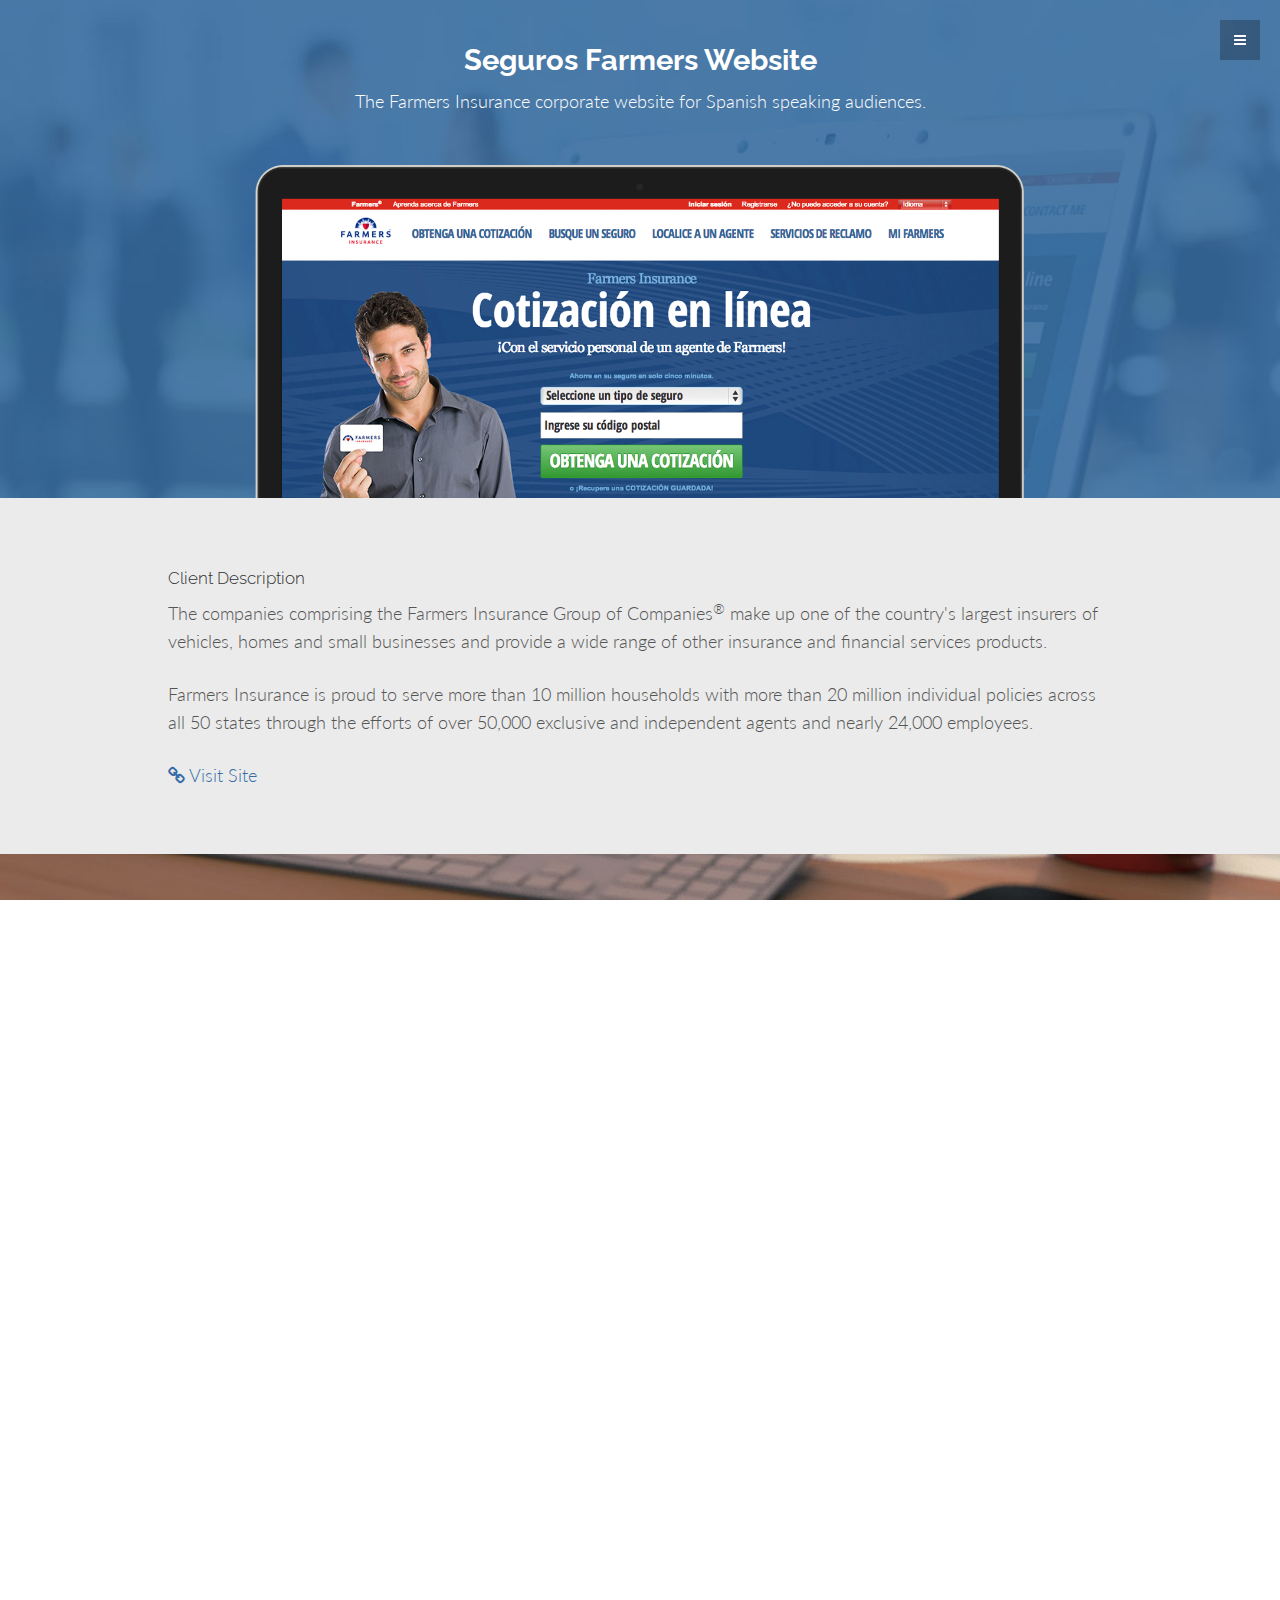
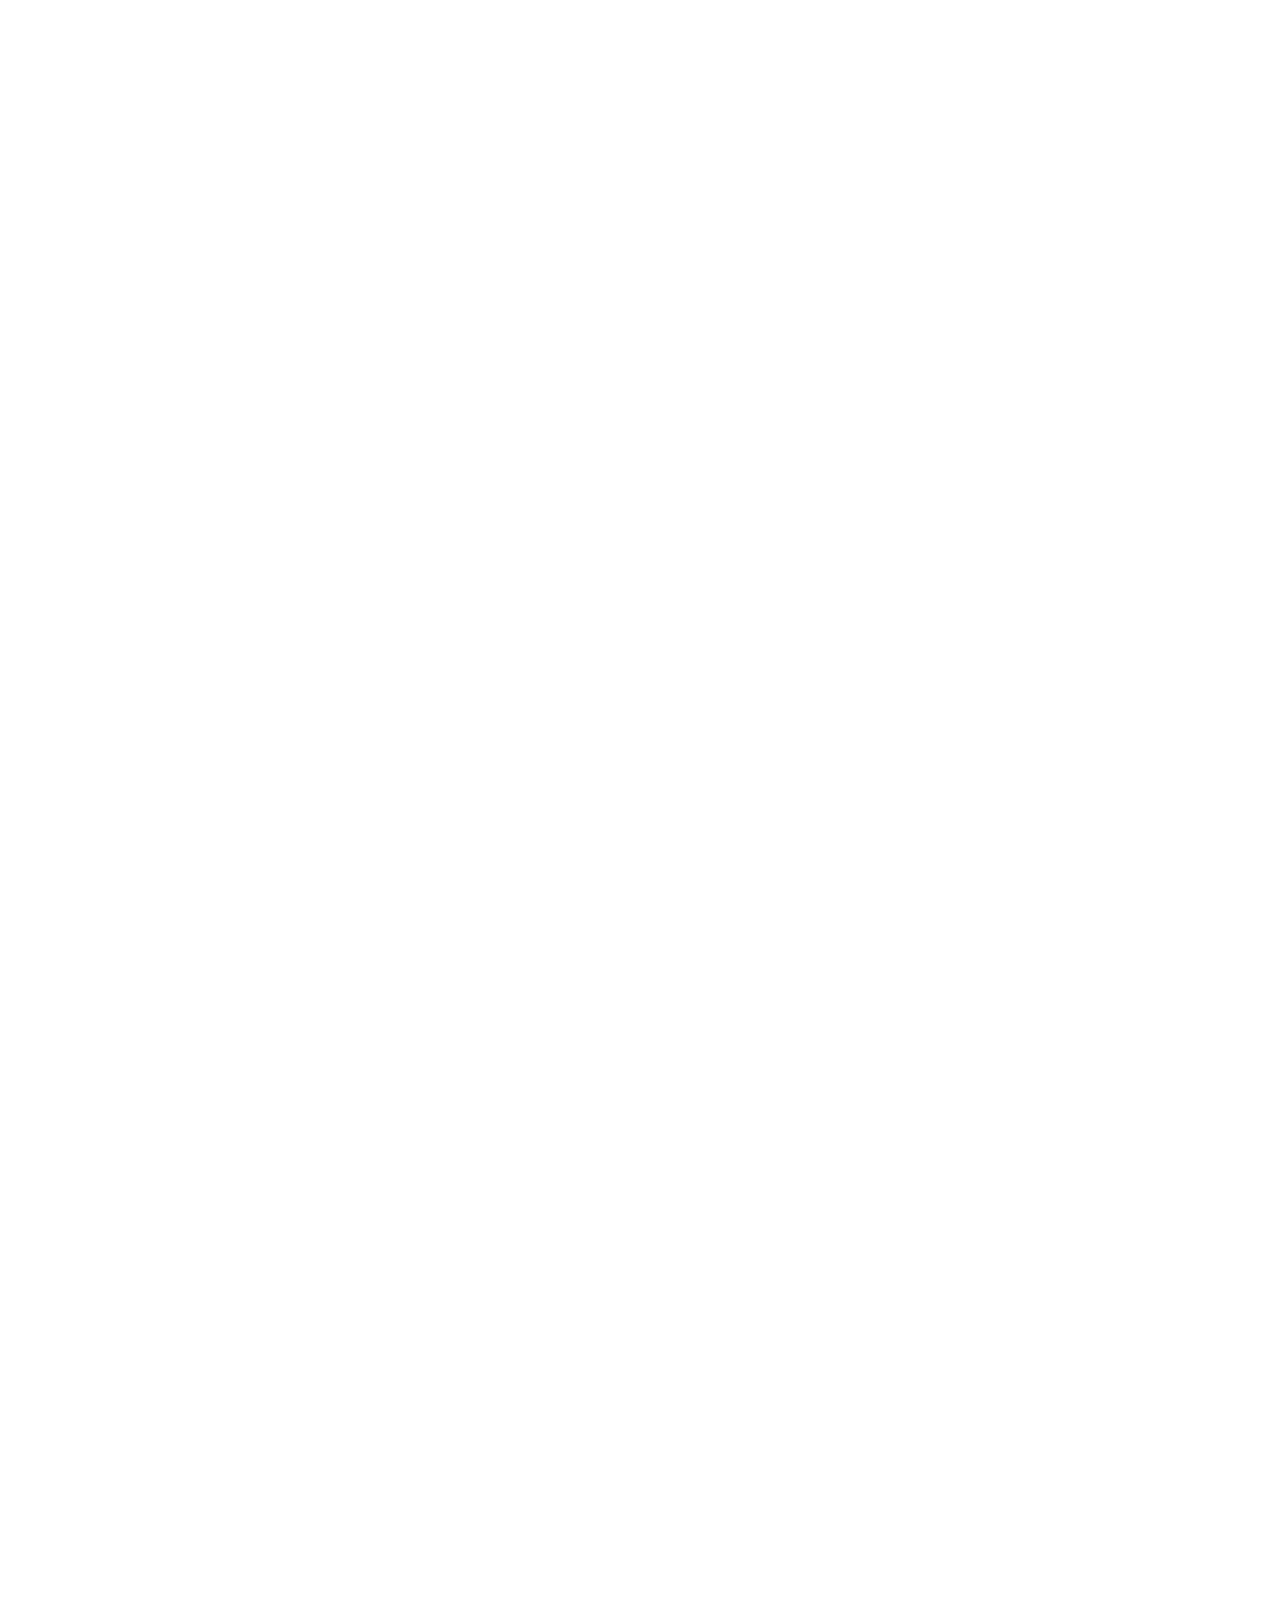
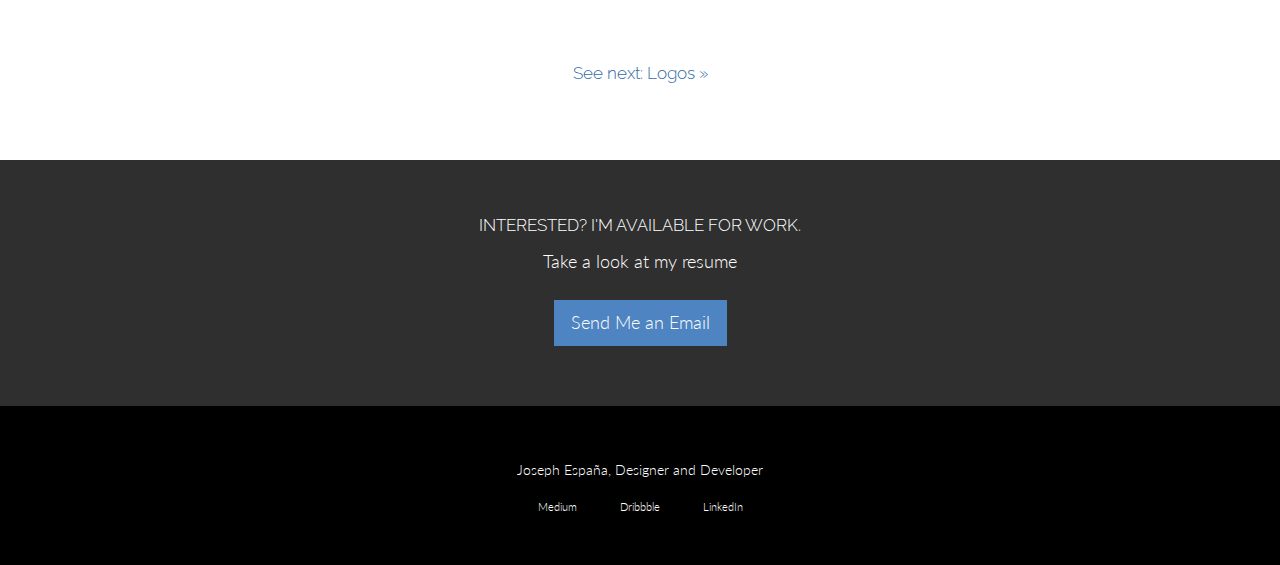
<file: seguros.html>
<!DOCTYPE html>
<html lang="en">
  <head>
    <meta charset="utf-8">
    <meta http-equiv="X-UA-Compatible" content="IE=edge">
    <meta name="viewport" content="width=device-width, initial-scale=1.0">
    <meta name="description" content="Hello, my name is Joseph Espana. I have been working in the web design field for the past 5 years. I have the experience to oversee a multitude of different brands, projects, and user experiences." />
    <meta name="keywords" content="web design, design, art director, art, web, joseph espana, joseph, espana, portfolio, graphic design, graphic, user experience, ui, ux, front-end developer" />
    <meta name="author" content="">
    <link rel="icon" type="image/png" href="assets/img/icon.png" />

    <title>Joseph Espa&ntilde;a, Art Director, Designer and Front-End Web Developer</title>

    <!-- Bootstrap core CSS -->
    <link href="assets/css/bootstrap.css" rel="stylesheet">

    <!-- Custom styles for this template -->
    <link href="assets/css/main.css" rel="stylesheet">
	<link href="assets/css/modernscale.css" rel="stylesheet">
    <link href="assets/css/font-awesome.min.css" rel="stylesheet">
    <link href="assets/css/animations.css" rel="stylesheet">

    <link href='http://fonts.googleapis.com/css?family=Lato:300,400,700,300italic,400italic' rel='stylesheet' type='text/css'>
    <link href='http://fonts.googleapis.com/css?family=Raleway:400,300,700' rel='stylesheet' type='text/css'>

    <!-- HTML5 shim and Respond.js IE8 support of HTML5 elements and media queries -->
    <!--[if lt IE 9]>
      <script src="https://oss.maxcdn.com/libs/html5shiv/3.7.0/html5shiv.js"></script>
      <script src="https://oss.maxcdn.com/libs/respond.js/1.3.0/respond.min.js"></script>
    <![endif]-->

    <script src="assets/js/modernizr.custom.js"></script>

  </head>

  <body>

  	<a href="#page" id="top">
    	<i class="fa fa-angle-up"></i>
    </a>

  	<div id="page">

	<!-- Menu -->
	<nav class="menu" id="theMenu">
		<div class="menu-wrap">
			<h1 class="logo"><a href="index.html">Joseph Espan&ntilde;a</a></h1>
			<i class="fa fa-arrow-right menu-close"></i>
			<a href="index.html">Home</a>
			<a href="index.html#portfolio">Work</a>
			<!--<a href="index.html#services">Skills</a>-->
			<a href="index.html#contact">Contact</a>
			<!--<a href="https://twitter.com/josephespana"><i class="fa fa-twitter"></i></a>-->
			<a href="http://www.linkedin.com/pub/joseph-espana/32/b53/a8/"><i class="fa fa-linkedin"></i></a>
			<a href="https://dribbble.com/josephespana"><i class="fa fa-dribbble"></i></a>
			<a itemprop="email" href="mailto:info@josephespana.com"><i class="fa fa-envelope"></i></a>
		</div>

		<!-- Menu button -->
		<div id="menuToggle"><i class="fa fa-bars"></i></div>
	</nav>

    <section class="farmers">

        <!-- WELCOME SECTION -->
        <div class="container">
          <div class="row mt centered">
            <div class="col-lg-8 col-lg-offset-2 spot">
                <h1><b>Seguros Farmers Website</b></h1>
                <p>The Farmers Insurance corporate website for Spanish speaking audiences.</p>
            </div>
          </div><!-- /row -->
        </div><!-- /.container -->

        <!-- MAC IMAGE -->
        <div class="container">
            <div class="row centered">
                <div class="col-lg-10 col-lg-offset-1">
                    <img class="img-responsive" src="assets/img/spot-seguros.png" alt="Spot Theme">
                </div>
            </div>
        </div>

	</section>

	<!-- CLIENT INFORMATION -->
	<div id="lg" class="client">
		<div class="container">
			<div class="row">
				<div class="col-lg-10 col-lg-offset-1 desc">
					<h3>Client Description</h3>
					<p>The companies comprising the Farmers Insurance Group of Companies<sup>&reg;</sup> make up one of the country's largest insurers of vehicles, homes and small businesses and provide a wide range of other insurance and financial services products.</p>
                    <p>Farmers Insurance is proud to serve more than 10 million households with more than 20 million individual policies across all 50 states through the efforts of over 50,000 exclusive and independent agents and nearly 24,000 employees.</p>
                    <p><a href="http://segurosfarmers.com/"><i class="fa fa-link"></i> Visit Site</a></p>
				</div>

				<!--<div class="col-lg-4 col-lg-offset-1 desc">
					<h3>Agency Resume</h3>
					<br />
					<h5><b>Team Leader:</b> REBECCA ZEARING</h5>
					<h5><b>Agency Job:</b> WEB DESIGN, WEB DEVELOPMENT</h5>
					<h5><b>Proposal Description:</b></h5>
					<p class="tm">Richard McClintock, a Latin professor at Hampden-Sydney College in Virginia, looked up one of the more obscure.<br/>Lorem Ipsum passage, and going through the cites of the word in classical literature.</p>
					<p><a href="http://www.farmersagent.com/"><i class="fa fa-link"></i> Visit Site</a></p>
				</div>-->

			</div><!-- row -->
		</div><!-- container -->
	</div><!-- dg -->


	<!-- SINGLE PROJECT STANDOUT IMAGE -->
	<div id="sp-standout" class="seguros"></div>

	<div class="container">
		<div class="row mt centered">
			<div class="col-lg-8 col-lg-offset-2">
				<ul class="process effect-2" id="process">
					<li><img src="assets/img/sp/p02-seguros.png"></li>
					<li><img src="assets/img/sp/p03-seguros.png"></li>
                    <li><img src="assets/img/sp/p04-seguros.png"></li>
				</ul>
			</div><!-- col-lg-8 -->
		</div><!-- row -->
	</div><!-- container -->

    <div class="container goBack">
		<div class="row mt centered">
        	<h3>
                <a href="logos.html">
            		See next: Logos &raquo;
            	</a>
            </h3>
        </div><!-- row -->
    </div><!-- container -->

	<!-- CALL TO ACTION -->
	<div id="call">
		<div class="container">
			<div class="row">
				<h3>INTERESTED? I'M AVAILABLE FOR WORK.</h3>
				<div class="col-lg-8 col-lg-offset-2">
					<p>
						<a href="resume.pdf" class="email" target="_blank">Take a look at my resume</a>
					</p>
					<p>
						<a itemprop="email" href="mailto:info@josephespana.com" class="btn btn-blue btn-lg">Send Me an Email</a>
					</p>
				</div>
			</div><!-- row -->
		</div><!-- container -->
	</div><!-- Call to action -->


	<!-- SOCIAL FOOTER --->
	<section id="contact"></section>
	<div id="sc" class="custom">
    	<ul>
          <li class="title"></li>
    	  <li class="title">
                Joseph Espa&ntilde;a, Designer and Developer
          </li>
        </ul>
        <ul>
            <li>
              <a href="https://medium.com/@josephespana">
                	Medium
                </a>
            </li>
            <li>
                <a href="https://dribbble.com/josephespana">
                    Dribbble
                </a>
          	</li>
            <!--<li>
                <a href="https://twitter.com/josephespana">
                    Twitter
                </a>
            </li>-->
            <li>
                <a href="http://www.linkedin.com/pub/joseph-espana/32/b53/a8/">
                    LinkedIn
                </a>
            </li>
    	</ul>
	</div><!-- Social Footer -->


	</div><!-- Page --->


    <!-- Bootstrap core JavaScript
    ================================================== -->
    <!-- Placed at the end of the document so the pages load faster -->
    <script src="https://code.jquery.com/jquery-1.10.2.min.js"></script>
    <script src="assets/js/bootstrap.min.js"></script>
    <script src="assets/js/main.js"></script>
	<script src="assets/js/masonry.pkgd.min.js"></script>
	<script src="assets/js/imagesloaded.js"></script>
    <script src="assets/js/classie.js"></script>
	<script src="assets/js/AnimOnScroll.js"></script>
	<script>
		new AnimOnScroll( document.getElementById( 'process' ), {
			minDuration : 0.4,
			maxDuration : 0.7,
			viewportFactor : 0.2
		} );
	</script>

    <!-- Back to Top -->
	<script>
	$(function() {
		//caches a jQuery object containing the header element
		var top = $("#top");
		$(window).scroll(function() {
			var scroll = $(window).scrollTop();

			if (scroll >= 1) {
				top.removeClass('top').addClass("slideUp");
			} else {
				top.removeClass("slideUp").addClass('top');
			}
		});
	});
	</script>

    <!-- Animate on Scroll -->
    <script>
		$(function() {
		  $('a[href*=#]:not([href=#])').click(function() {
			if (location.pathname.replace(/^\//,'') == this.pathname.replace(/^\//,'') && location.hostname == this.hostname) {
			  var target = $(this.hash);
			  target = target.length ? target : $('[name=' + this.hash.slice(1) +']');
			  if (target.length) {
				$('html,body').animate({
				  scrollTop: target.offset().top
				}, 1000);
				return false;
			  }
			}
		  });
		});
	</script>

    <script>
	  (function(i,s,o,g,r,a,m){i['GoogleAnalyticsObject']=r;i[r]=i[r]||function(){
	  (i[r].q=i[r].q||[]).push(arguments)},i[r].l=1*new Date();a=s.createElement(o),
	  m=s.getElementsByTagName(o)[0];a.async=1;a.src=g;m.parentNode.insertBefore(a,m)
	  })(window,document,'script','//www.google-analytics.com/analytics.js','ga');

	  ga('create', 'UA-45175000-2', 'josephespana.com');
	  ga('send', 'pageview');

	</script>

  </body>
</html>
</file>
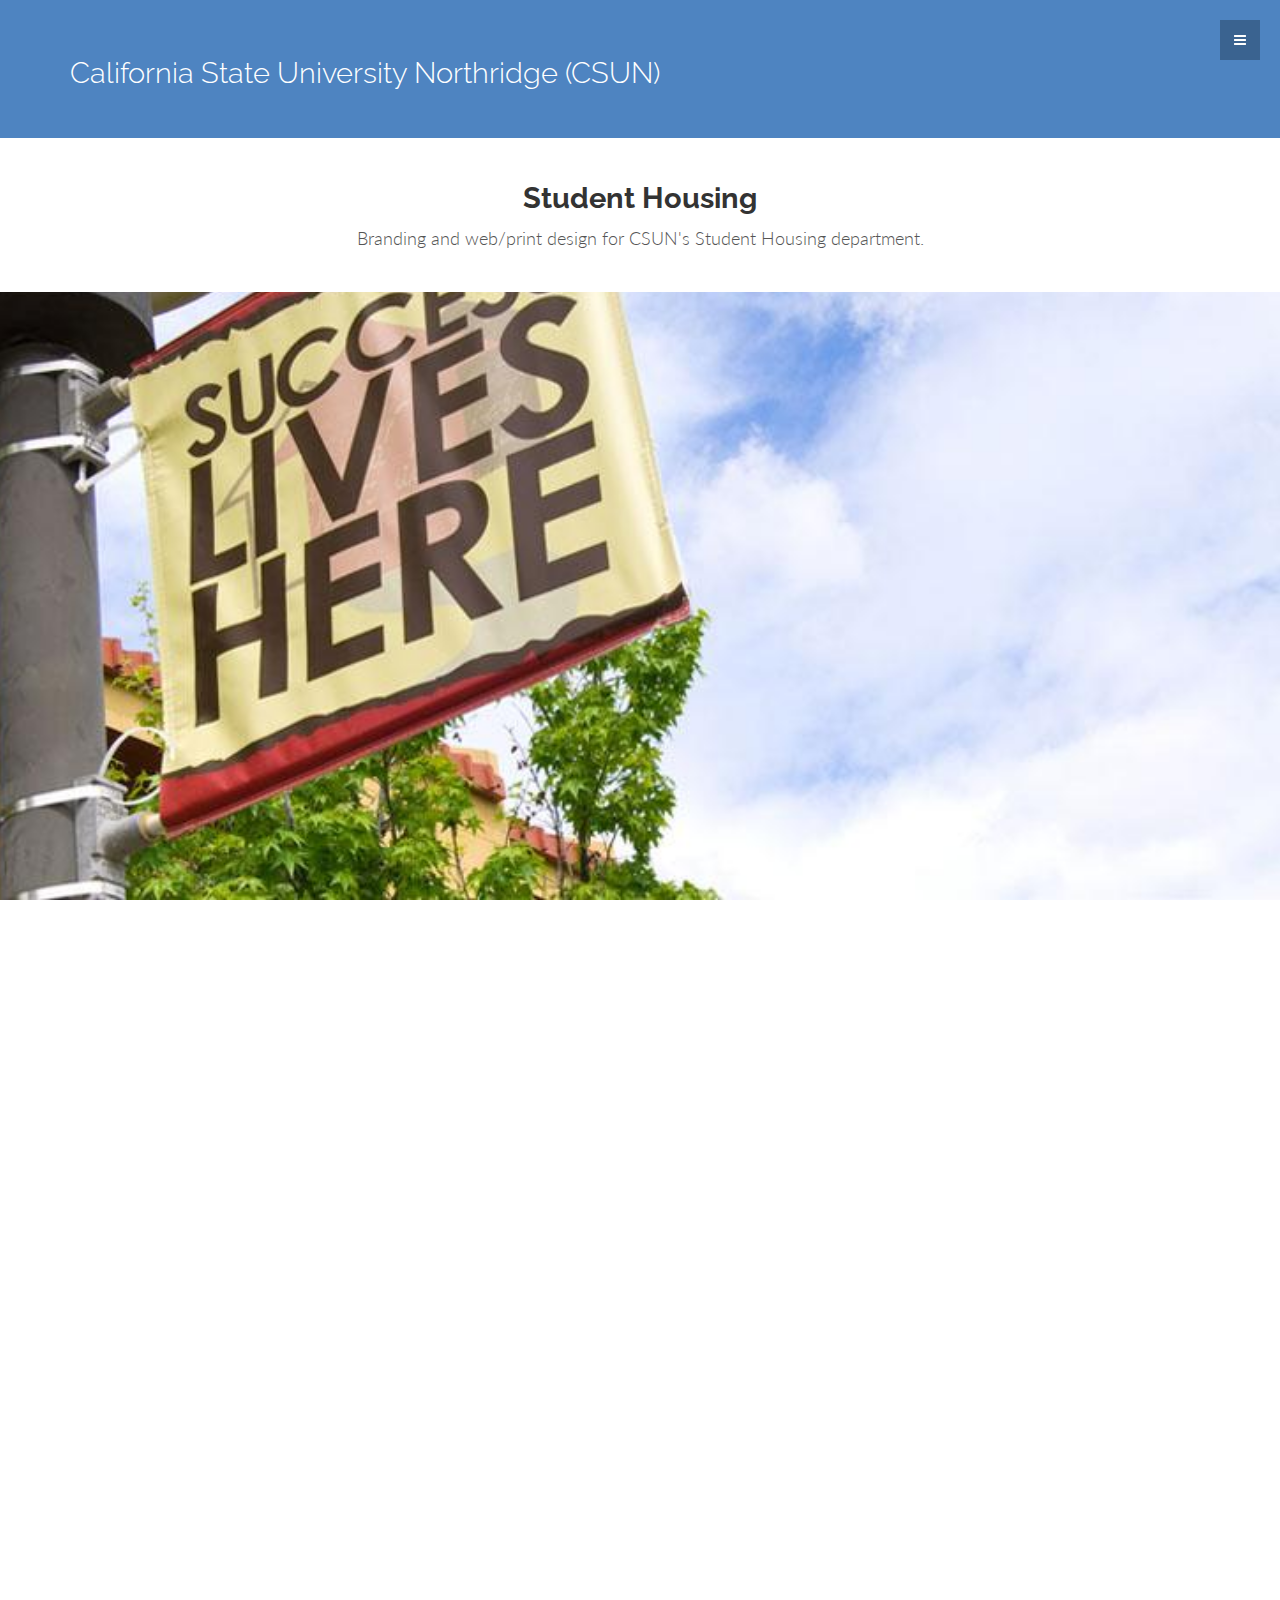
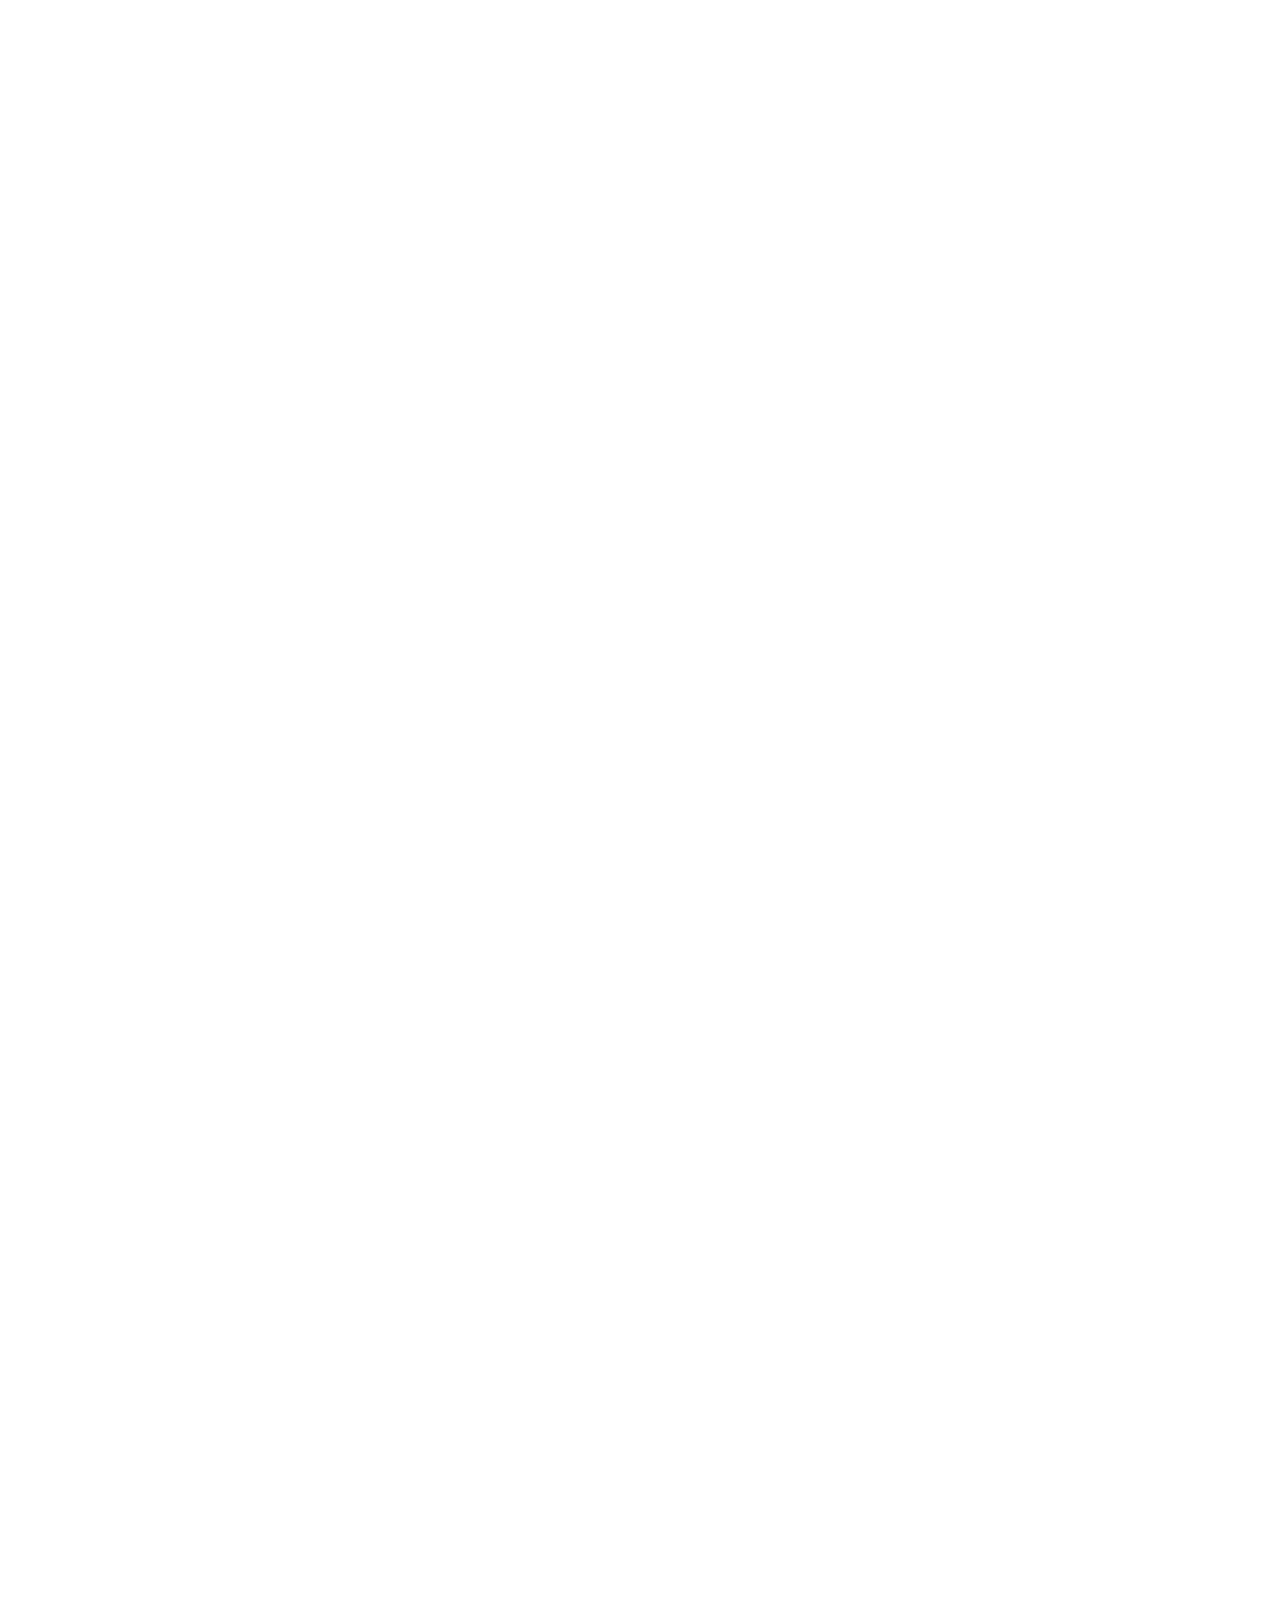
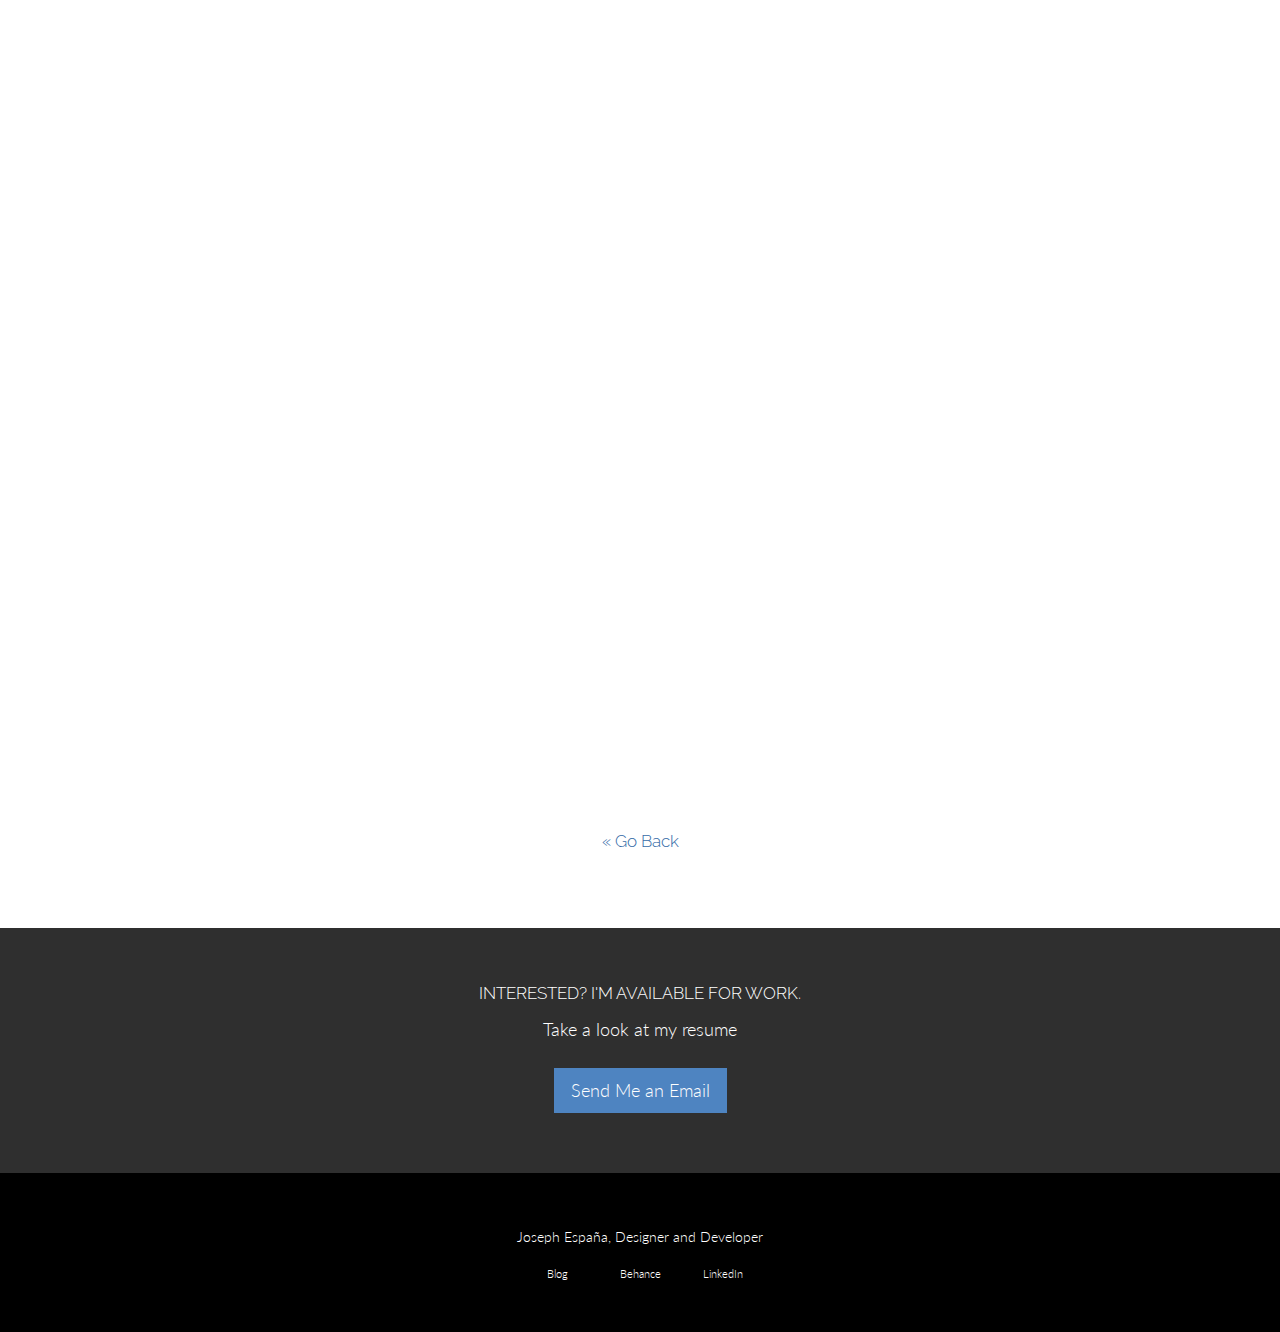
<file: student-housing.html>
<!DOCTYPE html>
<html lang="en">
  <head>
    <meta charset="utf-8">
    <meta http-equiv="X-UA-Compatible" content="IE=edge">
    <meta name="viewport" content="width=device-width, initial-scale=1.0">
    <meta name="description" content="Hello, my name is Joseph Espana. I have been working in the web design field for the past 5 years. I have the experience to oversee a multitude of different brands, projects, and user experiences." />
    <meta name="keywords" content="web design, design, art director, art, web, joseph espana, joseph, espana, portfolio, graphic design, graphic, user experience, ui, ux, front-end developer" />
    <meta name="author" content="">
    <link rel="icon" type="image/png" href="assets/img/icon.png" />

    <title>Joseph Espa&ntilde;a, Art Director, Designer and Front-End Web Developer</title>

    <!-- Bootstrap core CSS -->
    <link href="assets/css/bootstrap.css" rel="stylesheet">

    <!-- Custom styles for this template -->
    <link href="assets/css/main.css" rel="stylesheet">
	<link href="assets/css/modernscale.css" rel="stylesheet">
    <link href="assets/css/font-awesome.min.css" rel="stylesheet">

    <link href='http://fonts.googleapis.com/css?family=Lato:300,400,700,300italic,400italic' rel='stylesheet' type='text/css'>
    <link href='http://fonts.googleapis.com/css?family=Raleway:400,300,700' rel='stylesheet' type='text/css'>

    <!-- HTML5 shim and Respond.js IE8 support of HTML5 elements and media queries -->
    <!--[if lt IE 9]>
      <script src="https://oss.maxcdn.com/libs/html5shiv/3.7.0/html5shiv.js"></script>
      <script src="https://oss.maxcdn.com/libs/respond.js/1.3.0/respond.min.js"></script>
    <![endif]-->

    <script src="assets/js/modernizr.custom.js"></script>

  </head>

  <body>

  	<div id="page">

	<!-- Menu -->
	<nav class="menu" id="theMenu">
		<div class="menu-wrap">
			<h1 class="logo"><a href="index.html#page">Joseph Espan&ntilde;a</a></h1>
			<i class="fa fa-arrow-right menu-close"></i>
			<a href="index.html#page">Home</a>
			<a href="index.html#portfolio">Work</a>
			<!--<a href="index.html#services">Skills</a>-->
			<a href="index.html#contact">Contact</a>
			<!--<a href="https://twitter.com/josephespana"><i class="fa fa-twitter"></i></a>-->
			<a href="http://www.linkedin.com/pub/joseph-espana/32/b53/a8/"><i class="fa fa-linkedin"></i></a>
			<!--<a href="#"><i class="fa fa-dribbble"></i></a>-->
			<a itemprop="email" href="mailto:info@josephespana.com"><i class="fa fa-envelope"></i></a>
		</div>

		<!-- Menu button -->
		<div id="menuToggle"><i class="fa fa-bars"></i></div>
	</nav>

	<!-- MAIN PROJECT SECTION -->
	<div id="sp">
		<div class="container">
			<h2>California State University Northridge (CSUN)</h2>
		</div><!-- /container -->
	</div><!-- /portrwrap -->

	<!-- WELCOME SECTION -->
    <div class="container">
      <div class="row mt centered">
      	<div class="col-lg-8 col-lg-offset-2">
	        <h1><b>Student Housing</b></h1>
	        <p>Branding and web/print design for CSUN's Student Housing department.</p>
      	</div>
      </div><!-- /row -->
    </div><!-- /.container -->

	<!-- SINGLE PROJECT STANDOUT IMAGE -->
	<div id="sp-standout" class="student-housing"></div>

	<div class="container print">
		<div class="row mt centered">
			<div class="col-lg-8 col-lg-offset-2">
				<ul class="process effect-2" id="process">
					<li><img src="assets/img/sh/4.jpg"></li>
					<li><img src="assets/img/sh/1.jpg"></li>
					<li><img src="assets/img/sh/2.jpg"></li>
					<li><img src="assets/img/sh/3.jpg"></li>
				</ul>
			</div><!-- col-lg-8 -->
		</div><!-- row -->
	</div><!-- container -->

    <div class="container goBack">
		<div class="row mt centered">
        	<h3>
            	<a href="index.html#portfolio">
            		&laquo; Go Back
            	</a>
            </h3>
        </div><!-- row -->
    </div><!-- container -->

	<!-- CALL TO ACTION -->
	<div id="call">
		<div class="container">
			<div class="row">
				<h3>INTERESTED? I'M AVAILABLE FOR WORK.</h3>
				<div class="col-lg-8 col-lg-offset-2">
					<p>
						<a href="resume.pdf" class="email" target="_blank">Take a look at my resume</a>
					</p>
					<p>
						<a itemprop="email" href="mailto:info@josephespana.com" class="btn btn-blue btn-lg">Send Me an Email</a>
					</p>
				</div>
			</div><!-- row -->
		</div><!-- container -->
	</div><!-- Call to action -->


	<!-- SOCIAL FOOTER --->
	<section id="contact"></section>
	<div id="sc" class="custom">
    	<ul>
          <li class="title"></li>
    	  <li class="title">
                Joseph Espa&ntilde;a, Designer and Developer
          </li>
        </ul>
        <ul>
            <li>
            	<a href="http://espanadesign.tumblr.com/">
                	Blog
                </a>
            </li>
            <li>
                <a href="https://www.behance.net/josephespana">
                    Behance
                </a>
          	</li>
            <!--<li>
                <a href="https://twitter.com/josephespana">
                    Twitter
                </a>
            </li>-->
            <li>
                <a href="http://www.linkedin.com/pub/joseph-espana/32/b53/a8/">
                    LinkedIn
                </a>
            </li>
    	</ul>
	</div><!-- Social Footer -->


	</div><!-- Page --->


    <!-- Bootstrap core JavaScript
    ================================================== -->
    <!-- Placed at the end of the document so the pages load faster -->
    <script src="https://code.jquery.com/jquery-1.10.2.min.js"></script>
    <script src="assets/js/bootstrap.min.js"></script>
    <script src="assets/js/main.js"></script>
	<script src="assets/js/masonry.pkgd.min.js"></script>
	<script src="assets/js/imagesloaded.js"></script>
    <script src="assets/js/classie.js"></script>
	<script src="assets/js/AnimOnScroll.js"></script>
	<script>
		new AnimOnScroll( document.getElementById( 'process' ), {
			minDuration : 0.4,
			maxDuration : 0.7,
			viewportFactor : 0.2
		} );
	</script>
    <script>
		$(function() {
		  $('a[href*=#]:not([href=#])').click(function() {
			if (location.pathname.replace(/^\//,'') == this.pathname.replace(/^\//,'') && location.hostname == this.hostname) {
			  var target = $(this.hash);
			  target = target.length ? target : $('[name=' + this.hash.slice(1) +']');
			  if (target.length) {
				$('html,body').animate({
				  scrollTop: target.offset().top
				}, 1000);
				return false;
			  }
			}
		  });
		});
	</script>

    <script>
	  (function(i,s,o,g,r,a,m){i['GoogleAnalyticsObject']=r;i[r]=i[r]||function(){
	  (i[r].q=i[r].q||[]).push(arguments)},i[r].l=1*new Date();a=s.createElement(o),
	  m=s.getElementsByTagName(o)[0];a.async=1;a.src=g;m.parentNode.insertBefore(a,m)
	  })(window,document,'script','//www.google-analytics.com/analytics.js','ga');

	  ga('create', 'UA-45175000-2', 'josephespana.com');
	  ga('send', 'pageview');

	</script>

  </body>
</html>
</file>
<file: assets/css/main.css>
body {
    font-family: Lato, sans-serif;
    font-weight: 300;
    color: #555;
    -webkit-font-smoothing: antialiased;
    -webkit-overflow-scrolling: touch;
}
h1, h2, h3, h4, h5, h6 {
    font-family: Raleway, Lato, sans-serif;
    font-weight: 300;
    color: #333;
}
p {
    line-height: 28px;
    margin-bottom: 25px;
    font-size: 1.8em;
}
.centered {
    text-align: center;
}
.goright {
    text-align: right;
}
.no-wrap {
	white-space: nowrap;
}
.mt {
    padding: 25px 0;
}
a {
    color: #366ba7;
    word-wrap: break-word;
    -webkit-transition: all .5s ease-in;
    -moz-transition: all .5s ease-in;
    -ms-transition: all .5s ease-in;
    -o-transition: all .5s ease-in;
    transition: all .5s ease-in;
}
a:hover, a:focus {
    color: #7b7b7b;
    text-decoration: none;
    outline: 0;
}
a:before, a:after {
    -webkit-transition: all .5s ease-in;
    -moz-transition: all .5s ease-in;
    -ms-transition: all .5s ease-in;
    -o-transition: all .5s ease-in;
    transition: all .5s ease-in;
}
hr {
    display: block;
    height: 1px;
    border: 0;
    border-top: 1px solid #ccc;
    margin: 1em 0;
    padding: 0;
}
.btn {
    border-radius: 0;
}
.btn-blue {
    color: #fff;
    background-color: #4E84C1;
    border-color: #4E84C1;
    font-weight: 300;
}
.btn-blue:hover, .btn-blue:focus, .btn-blue:active, .btn-blue.active, .open .dropdown-toggle.btn-blue {
    color: #fff;
    background-color: #366ba7;
    border-color: #366ba7;
    font-weight: 300;
}
.tm {
    line-height: 20px;
}
.menu {
    position: fixed;
    right: -200px;
    width: 260px;
    height: 100%;
    top: 0;
    z-index: 10;
    text-align: left;
}
.menu.menu-open {
    right: 0;
}
.menu-wrap {
    position: absolute;
    top: 0;
    left: 60px;
    background: #1a1a1a;
    width: 200px;
    height: 100%;
}
.menu h1.logo a {
    font-family: Raleway, Helvetica, Arial, sans-serif;
    font-weight: 800;
    letter-spacing: .15em;
    line-height: 40px;
    text-transform: uppercase;
    color: #fff;
    margin-top: 20px;
}
.menu h1.logo a:hover {
    color: #4E84C1;
}
.menu img.logo {
    margin: 20px 0;
    max-width: 160px;
}
.menu a {
    margin-left: 20px;
    color: gray;
    display: block;
    font-size: 12px;
    font-weight: 700;
    line-height: 40px;
    letter-spacing: .1em;
    text-transform: uppercase;
}
.menu a:hover {
    color: #fff;
}
.menu a:active {
    color: #fff;
}
.menu a>i {
    float: left;
    display: inline-block;
    vertical-align: middle;
    text-align: left;
    width: 25px;
    font-size: 14px;
    line-height: 40px;
    margin: 25px 2px;
}
.menu-close {
    cursor: pointer;
    display: block;
    position: absolute;
    font-size: 14px;
    color: gray;
    width: 40px;
    height: 40px;
    line-height: 40px;
    top: 20px;
    right: 5px;
    -webkit-transition: all .1s ease-in-out;
    -moz-transition: all .1s ease-in-out;
    -ms-transition: all .1s ease-in-out;
    -o-transition: all .1s ease-in-out;
    transition: all .1s ease-in-out;
}
.menu-close:hover {
    color: #fff;
    -webkit-transition: all .1s ease-in-out;
    -moz-transition: all .1s ease-in-out;
    -ms-transition: all .1s ease-in-out;
    -o-transition: all .1s ease-in-out;
    transition: all .1s ease-in-out;
}
.body-push {
    overflow-x: hidden;
    position: relative;
    left: 0;
}
.body-push-toright {
    left: 200px;
}
.body-push-toleft {
    left: -200px;
}
.menu, .body-push {
    -webkit-transition: all .3s ease;
    -moz-transition: all .3s ease;
    -ms-transition: all .3s ease;
    -o-transition: all .3s ease;
    transition: all .3s ease;
}
#menuToggle {
    position: absolute;
    top: 20px;
    left: 0;
    z-index: 11;
    display: block;
    text-align: center;
    font-size: 14px;
    color: #fff;
    width: 40px;
    height: 40px;
    line-height: 40px;
    cursor: pointer;
    background: rgba(0, 0, 0, .25);
    -webkit-transition: all .1s ease-in-out;
    -moz-transition: all .1s ease-in-out;
    -ms-transition: all .1s ease-in-out;
    -o-transition: all .1s ease-in-out;
    transition: all .1s ease-in-out;
}
#menuToggle:hover {
    color: #fff;
    background: rgba(0, 0, 0, .2);
    -webkit-transition: all .1s ease-in-out;
    -moz-transition: all .1s ease-in-out;
    -ms-transition: all .1s ease-in-out;
    -o-transition: all .1s ease-in-out;
    transition: all .1s ease-in-out;
}
#headerwrap {
    background: url(../img/bottleshake-op.png) no-repeat center top #000;
    margin-top: -10px;
    padding-top: 20px;
    text-align: center;
    background-attachment: fixed;
    background-position: center center;
    min-height: 650px;
    width: 100%;
    -webkit-background-size: 100%;
    -moz-background-size: 100%;
    -o-background-size: 100%;
    background-size: 100%;
    -webkit-background-size: cover;
    -moz-background-size: cover;
    -o-background-size: cover;
    background-size: cover;
}
#headerwrap h1 {
    margin-top: 75px;
    color: #fff;
    font-size: 16em;
    font-weight: 700;
    letter-spacing: 3px;
	line-height: 1.05;
}
#headerwrap h2 {
    color: #fff;
    font-weight: 100;
    letter-spacing: 2px;
	line-height: 1.6;
}
#headerwrap i {
    font-size: 35px;
    color: #fff;
}
#headerwrap .spacer {
    margin-top: 55px;
}
#mapwrap {
    margin: 0;
    padding: 0;
}
#serviceswrap {
    background: url(../img/services-bg.jpg) no-repeat center top;
    margin-top: -10px;
    padding-top: 20px;
    text-align: center;
    background-attachment: relative;
    background-position: center center;
    min-height: 500px;
    width: 100%;
    -webkit-background-size: 100%;
    -moz-background-size: 100%;
    -o-background-size: 100%;
    background-size: 100%;
    -webkit-background-size: cover;
    -moz-background-size: cover;
    -o-background-size: cover;
    background-size: cover;
}
#serviceswrap h2 {
    color: #fff;
    font-weight: 400;
    letter-spacing: 2px;
    margin-top: 150px;
}
#aboutwrap {
    background: url(../img/about-bg.jpg) no-repeat center top;
    margin-top: -10px;
    padding-top: 20px;
    text-align: center;
    background-attachment: relative;
    background-position: center center;
    min-height: 500px;
    width: 100%;
    -webkit-background-size: 100%;
    -moz-background-size: 100%;
    -o-background-size: 100%;
    background-size: 100%;
    -webkit-background-size: cover;
    -moz-background-size: cover;
    -o-background-size: cover;
    background-size: cover;
}
#aboutwrap h2 {
    color: #fff;
    font-weight: 400;
    letter-spacing: 2px;
    margin-top: 150px;
}
#portwrap {
    background: url(../img/portfolio-bg.jpg) no-repeat center top;
    margin-top: -10px;
    padding-top: 20px;
    text-align: center;
    background-attachment: relative;
    background-position: center center;
    min-height: 500px;
    width: 100%;
    -webkit-background-size: 100%;
    -moz-background-size: 100%;
    -o-background-size: 100%;
    background-size: 100%;
    -webkit-background-size: cover;
    -moz-background-size: cover;
    -o-background-size: cover;
    background-size: cover;
}
#portwrap h2 {
    color: #fff;
    font-weight: 400;
    letter-spacing: 2px;
    margin-top: 150px;
}
#sp {
    background: #4E84C1;
    padding-top: 35px;
    padding-bottom: 35px;
}
#sp h2, #sp p {
    color: #fff;
}
#sp-standout {
    margin-top: -10px;
    padding-top: 20px;
    text-align: center;
    background-attachment: relative;
    background-position: center center;
    min-height: 500px;
    width: 100%;
    -webkit-background-size: 100%;
    -moz-background-size: 100%;
    -o-background-size: 100%;
    background-size: 100%;
    -webkit-background-size: cover;
    -moz-background-size: cover;
    -o-background-size: cover;
    background-size: cover;
}
#portfolio {
    width: 100%;
}
#services {
    background: #fff;
    padding-top: 35px;
    padding-bottom: 35px;
}
#services h3 {
	color: #4E84C1;
}
#services p {
	color: #4E84C1;
}
#services i {
    color: #4E84C1;
    font-size: 35px;
    margin-top: 22px;
}
#lg {
    background: #fff;
    padding-top: 50px;
    padding-bottom: 50px;
    text-align: center;
}
#lg.client {
	background: #ebebeb;
}
#lg .desc {
    text-align: left;
}
#call {
    background: #2f2f2f;
    padding-top: 35px;
    padding-bottom: 35px;
    text-align: center;
}
#call h3 {
    color: #fff;
}
#call p {
    color: #fff;
}
#call a.email {
	color: #fff;
}
#call a.email:hover {
	color: #999999;
}
#sf {
    display: block;
    width: 100%;
}
#sf .container {
    width: 100%;
}
#sf .col-lg-4 {
    margin: 0;
    padding: 15px;
}
#sf .lg {
    background-color: #4E84C1;
}
#sf .dg {
    background-color: #366ba7;
}
#sf h4 {
    color: #fff;
}
#sf p {
    color: #fff;
}
#sf .ml {
    margin-left: 30px;
}
#sf i {
    font-size: 70px;
    color: #fff;
    text-align: center;
    margin-top: 50px;
    margin-bottom: 50px;
}
#cf {
    background: #2f2f2f;
}
#cf h4 {
    color: #fff;
    margin-left: 15px;
    margin-top: 15px;
}
#cf p {
    color: #fff;
    line-height: 18px;
    margin-left: 15px;
}
#cf .container {
    width: 100%;
}
#cf .col-lg-8 {
    margin: 0;
    padding: 0;
}
.process {
    max-width: 69em;
    list-style: none;
    margin: 30px auto;
    padding: 0;
}
.process li {
    display: block;
    float: left;
    padding: 1px;
    width: 100%;
    opacity: 0;
}
.process li.shown, .no-js .process li, .no-cssanimations .process li {
    opacity: 1;
}
.process li a, .process li img {
    outline: 0;
    border: 0;
    display: block;
    max-width: 100%;
}
.process.effect-2 li.animate {
    -webkit-transform: translateY(200px);
    -moz-transform: translateY(200px);
    transform: translateY(200px);
    -webkit-animation: moveUp .65s ease forwards;
    -moz-animation: moveUp .65s ease forwards;
    animation: moveUp .65s ease forwards;
}
@-webkit-keyframes moveUp {
    to {
    -webkit-transform: translateY(0);
    opacity: 1;
}
}@-moz-keyframes moveUp {
    to {
    -moz-transform: translateY(0);
    opacity: 1;
}
}@keyframes moveUp {
    to {
    transform: translateY(0);
    opacity: 1;
}
}#chartwrap {
    width: 100%;
}
#chartwrap .container {
    margin-left: 0;
    padding-left: 0;
}
#chartwrap h1, #chartwrap p {
    margin-left: 10px;
}
.cardinfo {
    background: #fff;
    padding: 15px;
    margin: 2px;
    text-align: left;
}
.cardinfo i {
    padding-right: 20px;
}
.grid {
    max-width: 69em;
    list-style: none;
    margin: 30px auto;
    padding: 0;
}
.grid li {
    display: block;
    float: left;
    padding: 7px;
    width: 33%;
    opacity: 0;
}
.grid li.shown, .no-js .grid li, .no-cssanimations .grid li {
    opacity: 1;
}
.grid li a, .grid li img {
    outline: 0;
    border: 0;
    display: block;
    max-width: 100%;
}
.grid img {
    opacity: .7;
}
.grid img:hover {
    opacity: 1;
}
.grid.effect-2 li.animate {
    -webkit-transform: translateY(200px);
    -moz-transform: translateY(200px);
    transform: translateY(200px);
    -webkit-animation: moveUp .65s ease forwards;
    -moz-animation: moveUp .65s ease forwards;
    animation: moveUp .65s ease forwards;
}
@-webkit-keyframes moveUp {
    to {
    -webkit-transform: translateY(0);
    opacity: 1;
}
}@-moz-keyframes moveUp {
    to {
    -moz-transform: translateY(0);
    opacity: 1;
}
}@keyframes moveUp {
    to {
    transform: translateY(0);
    opacity: 1;
}
}

/*My Custom CSS*/
#headerwrap h1, .menu h1.logo a {
	text-indent: -9999px;
}
.menu h1.logo a {
	background: url(../img/je.png) 0 center no-repeat;
	background-size: contain;
}
.btn-ghost {
	background: transparent;
	color: #fff;
	-webkit-border-radius: 4px;
	-moz-border-radius: 4px;
	border-radius: 4px;
	border: 1px solid #fff;
	font-size: 24px;
	padding: 15px;
}
.btn-ghost:hover {
	border: 1px solid #ababab;
	color: #ababab;
}
.cta {
	margin-top: 80px;
}
.cta a {
  margin-right: 20px;
}
#headerwrap h1 {
	background: url(../img/je.png) 47% center no-repeat;
	background-size: contain;
}
#sp-standout.hughes {
	background: url(../img/sp-standout-bg-hughes.jpg) no-repeat top fixed;
	min-height: 500px;
}
#sp-standout.farmers {
	background: url(../img/sp-standout-bg-farmers.jpg) no-repeat top fixed;
	min-height: 620px;
	background-size: cover;
}
#sp-standout.dish {
	background: url(../img/sp-standout-bg-dish.jpg) no-repeat bottom fixed;
	min-height: 725px;
	background-size: cover;
}
#sp-standout.seguros {
	background: url(../img/sp-standout-bg-seguros.jpg) no-repeat top fixed;
	min-height: 700px;
	background-size: cover;
}
#sp-standout.gaia {
	background: url(../img/sp-standout-bg-gaia.jpg) no-repeat top fixed;
	min-height: 650px;
	background-size: cover;
}
#sp-standout.amplio {
	background: url(../img/sp-standout-bg-amplio.jpg) no-repeat top fixed;
	min-height: 620px;
	background-size: cover;
}
#sp-standout.student-housing {
	background: url(../img/sp-standout-bg-student-housing.jpg) no-repeat top fixed;
	min-height: 620px;
	background-size: cover;
}
#sp-standout.princess {
	background: url(../img/sp-standout-bg-princess.jpg) no-repeat top fixed;
	min-height: 620px;
	background-size: cover;
}
#sp-standout.bottleshake {
	background: url(../img/sp-standout-bg-bottleshake.jpg) no-repeat top fixed;
	min-height: 620px;
	background-size: cover;
}
#sp-standout.ccm {
	background: url(../img/sp-standout-bg-ccm.jpg) no-repeat top fixed;
	min-height: 620px;
	background-size: cover;
}
#sc {
	background: #000;
	padding: 30px 0 50px 0;
	width: 100%;
}
#sc ul {
	max-width: 960px;
	width: 100%;
	text-align: center;
	margin: 0 auto;
	padding: 0;
}
#sc ul li.title {
	width: 100%;
	font-size: 14px;
	padding-bottom: 20px;
	margin: 0;
}
#sc ul li {
	display: block;
	font-size: 11px;
	color: #FFF;
	width: 80px;
	margin: 15px auto;
}
#sc ul li:first-child {
	margin-top: 0;
}
#sc ul li a {
	color: #FFF;
}
#sc ul li a:hover {
	text-decoration: underline;
}
.logos img {
	max-width: 360px;
}
.print .process li {
	padding-bottom: 30px;
}
.goBack h3 {
	padding-bottom: 40px;
}
.goBack a {
	padding: 20px;
}

.dish {
	background: url('../img/dish-bg.jpg') center top no-repeat fixed #000;
	background-size: cover;
}
.farmers {
	background: url('../img/farmers-bg.jpg') center top no-repeat fixed #376B9D;
	background-size: cover;
}
.ccm {
	background: url('../img/ccm-bg.jpg') center top no-repeat fixed #1f8ada;
	background-size: cover;
}
.amplio {
	background: url('../img/amplio-bg.jpg') center top no-repeat fixed #407177;
	background-size: cover;
}
.hughes {
	background: url('../img/hughesnet-bg.jpg') center top no-repeat fixed #00316c;
	background-size: cover;
}
.gaia {
	background: url('../img/gaia-bg.jpg') center top no-repeat fixed #376B9D;
	background-size: cover;
}
.seguros {
	background: url('../img/seguros-bg.jpg') center top no-repeat fixed #2d6091;
	background-size: cover;
}
.bottleshake {
	background-color: #ff8249;
}
.princess {
	background: url('../img/princess-bg.jpg') center top no-repeat fixed #0054a0;
	background-size: cover;
}
.logoDisplay {
	background: url('../img/logos-bg.jpg') center top no-repeat fixed #4E84C1;
	background-size: cover;
}
.dish h1, .dish p {
	color: #e71f0a !important;
}
.farmers h1, .ccm h1, .amplio h1, .hughes h1, .gaia h1, .seguros h1, .logoDisplay h1, .bottleshake h1, .princess h1 {
	color: #fff;
}
.portfolio {
	text-align: center;
	padding: 60px 0 100px 0;
}
.portfolio h1 {
	font-size: 42px;
	font-weight: normal;
}
.portfolio h1 sup {
	font-weight: bold;
}
.portfolio p {
	font-size: 18px;
	line-height: 26px;
	color: #fff;
	padding-bottom: 20px;
	max-width: 625px;
	margin: 50px auto 0 auto;
	padding: 0 10px;
}
.portfolio img {
	padding: 40px 0;
	width: 90%;
	max-width: 1122px;
	visibility: hidden;
	margin: 0 10px;
}
.portfolio .btn-ghost {
	clear: both;
	margin: 0 auto;
}
.spot p {
	color: #fff;
}
#top {
	position: fixed;
	bottom: 0;
	right: 20px;
	width: 40px;
	background: #4E84C1;
	padding: 10px 0;
	text-align: center;
	z-index: 99999;
	visibility: hidden;
}
#top i {
	color: #fff;
	font-size: 24px;
}

@media (max-width: 480px) {
	#sp-standout.farmers, #sp-standout.dish, #sp-standout.ccm, #sp-standout.amplio, #sp-standout.hughes, #sp-standout.gaia, #sp-standout.seguros, #sp-standout.logoDisplay, #sp-standout.princess, #sp-standout.bottleshake {
		display: none;
	}
}

@media (min-width: 43.75em) {
	#headerwrap h1 {
		font-size: 20em;
	}
	#sc ul li {
		display: inline-block;
		margin: 0;
	}
	.portfolio p {
		padding: 0;
	}
}

@media (min-width: 56.25em) {
	#headerwrap h1 {
		font-size: 23em;
	}
	.portfolio h1 {
		font-size: 90px;
	}
	.portfolio img {
		width: 100%;
	}
}

@media only screen and
(-webkit-min-device-pixel-ratio: 2),
(min-resolution: 192dpi) {
	.menu h1.logo a {
		background: url(../img/je@2x.png) 0 center no-repeat;
		background-size: contain;
	}
	/*#headerwrap {
		background: url(../img/bottleshake-op.png) no-repeat center top;
	}*/
	#headerwrap h1 {
		background: url(../img/je@2x.png) 47% center no-repeat;
		background-size: contain;
	}
	#sp-standout.hughes {
		background: url(../img/sp-standout-bg-hughes@2x.jpg) no-repeat center 50%;
	}
}
/*My Custom CSS*/
</file>
<file: assets/css/modernscale.css>
body {
  font-size: 100%;
}

body, caption, th, td, input, textarea, select, option, legend, fieldset, h1, h2, h3, h4, h5, h6 {
  font-size-adjust: 0.5;
}

#page {
  font-size: 1em;
  /* equivalent to 16px */
  line-height: 1.25;
  /* equivalent to 20px */
}

@media (min-width: 43.75em) {
  #page {
    font-size: 1em;
    /* equivalent to 16px */
    line-height: 1.375;
    /* equivalent to 22px */
  }
}

h1 {
  font-size: 2em;
  /* 2x body copy size = 32px */
  line-height: 1.25;
  /* 45px / 36px */
}

@media (min-width: 43.75em) {
  h1 {
    font-size: 2.5em;
    /* 2.5x body copy size = 40px */
    line-height: 1.125;
  }
}

@media (min-width: 56.25em) {
  h1 {
    font-size: 3em;
    /* 3x body copy size = 48px */
    line-height: 1.05;
    /* keep to a multiple of the 20px line height and something more appropriate for display headings */
  }
}

h2 {
  font-size: 1.625em;
  /* 1.625x body copy size = 26px */
  line-height: 1.15384615;
  /* 30px / 26px */
}

@media (min-width: 43.75em) {
  h2 {
    font-size: 2em;
    /* 2x body copy size = 32px */
    line-height: 1.25;
  }
}

@media (min-width: 56.25em) {
  h2 {
    font-size: 3em;
    /* 2.25x body copy size = 36px */
    line-height: 1.25;
  }
}

h3 {
  font-size: 1.375em;
  /* 1.375x body copy size = 22px */
  line-height: 1.13636364;
  /* 25px / 22px */
}

@media (min-width: 43.75em) {
  h3 {
    font-size: 1.5em;
    /* 1.5x body copy size = 24px */
    line-height: 1.25;
  }
}

@media (min-width: 56.25em) {
  h3 {
    font-size: 1.75em;
    /* 1.75x body copy size = 28px */
    line-height: 1.25;
  }
}

h4 {
  font-size: 1.125em;
  /* 1.125x body copy size = 18px */
  line-height: 1.11111111;
}

@media (min-width: 43.75em) {
  h4 {
    line-height: 1.22222222;
    /* (22px / 18px */
  }
}

blockquote {
  font-size: 1.25em;
  /* 20px / 16px */
  line-height: 1.25;
  /* 25px / 20px */
}

@media (min-width: 43.75em) {
  blockquote {
    font-size: 1.5em;
    /* 24px / 16px = */
    line-height: 1.45833333;
    /* 35px / 24px */
  }
}
</file>
<file: assets/css/animations.css>
/*
==============================================
slideDown
==============================================
*/


.slideDown{
	animation-name: slideDown;
	-webkit-animation-name: slideDown;	

	animation-duration: 1s;	
	-webkit-animation-duration: 1s;

	animation-timing-function: ease;	
	-webkit-animation-timing-function: ease;	

	visibility: visible !important;						
}

@keyframes slideDown {
	0% {
		transform: translateY(-100%);
	}			
	100% {
		transform: translateY(0%);
	}		
}

@-webkit-keyframes slideDown {
	0% {
		-webkit-transform: translateY(-100%);
	}			
	100% {
		-webkit-transform: translateY(0%);
	}	
}

/*
==============================================
slideUp
==============================================
*/


.slideUp{
	animation-name: slideUp;
	-webkit-animation-name: slideUp;	

	animation-duration: 1s;	
	-webkit-animation-duration: 1s;

	animation-timing-function: ease;	
	-webkit-animation-timing-function: ease;

	visibility: visible !important;			
}

@keyframes slideUp {
	0% {
		transform: translateY(100%);
		opacity: 0;
	}		
	100% {
		transform: translateY(0%);
		opacity: 1;
	}	
}

@-webkit-keyframes slideUp {
	0% {
		-webkit-transform: translateY(100%);
		opacity: 0;
	}		
	100% {
		-webkit-transform: translateY(0%);
		opacity: 1;
	}	
}

/*
==============================================
slideLeft
==============================================
*/


.slideLeft{
	animation-name: slideLeft;
	-webkit-animation-name: slideLeft;	

	animation-duration: 1s;	
	-webkit-animation-duration: 1s;

	animation-timing-function: ease-in-out;	
	-webkit-animation-timing-function: ease-in-out;		

	visibility: visible !important;	
}

@keyframes slideLeft {
	0% {
		transform: translateX(150%);
	}		
	100% {
		transform: translateX(0%);
	}
}

@-webkit-keyframes slideLeft {
	0% {
		-webkit-transform: translateX(150%);
	}			
	100% {
		-webkit-transform: translateX(0%);
	}
}

/*
==============================================
slideRight
==============================================
*/


.slideRight{
	animation-name: slideRight;
	-webkit-animation-name: slideRight;	

	animation-duration: 1s;	
	-webkit-animation-duration: 1s;

	animation-timing-function: ease-in-out;	
	-webkit-animation-timing-function: ease-in-out;		

	visibility: visible !important;	
}

@keyframes slideRight {
	0% {
		transform: translateX(-150%);
		opacity: 0;
	}			
	100% {
		transform: translateX(0%);
		opacity: 1;
	}	
}

@-webkit-keyframes slideRight {
	0% {
		-webkit-transform: translateX(-150%);
		opacity: 0;
	}			
	100% {
		-webkit-transform: translateX(0%);
		opacity: 1;
	}
}

/*
==============================================
slideExpandUp
==============================================
*/


.slideExpandUp{
	animation-name: slideExpandUp;
	-webkit-animation-name: slideExpandUp;	

	animation-duration: 1.6s;	
	-webkit-animation-duration: 1.6s;

	animation-timing-function: ease-out;	
	-webkit-animation-timing-function: ease -out;

	visibility: visible !important;	
}

@keyframes slideExpandUp {
	0% {
		transform: translateY(100%) scaleX(0.5);
	}
	30%{
		transform: translateY(-8%) scaleX(0.5);
	}	
	40%{
		transform: translateY(2%) scaleX(0.5);
	}
	50%{
		transform: translateY(0%) scaleX(1.1);
	}
	60%{
		transform: translateY(0%) scaleX(0.9);		
	}
	70% {
		transform: translateY(0%) scaleX(1.05);
	}			
	80%{
		transform: translateY(0%) scaleX(0.95);		
	}
	90% {
		transform: translateY(0%) scaleX(1.02);
	}	
	100%{
		transform: translateY(0%) scaleX(1);		
	}
}

@-webkit-keyframes slideExpandUp {
	0% {
		-webkit-transform: translateY(100%) scaleX(0.5);
	}
	30%{
		-webkit-transform: translateY(-8%) scaleX(0.5);
	}	
	40%{
		-webkit-transform: translateY(2%) scaleX(0.5);
	}
	50%{
		-webkit-transform: translateY(0%) scaleX(1.1);
	}
	60%{
		-webkit-transform: translateY(0%) scaleX(0.9);		
	}
	70% {
		-webkit-transform: translateY(0%) scaleX(1.05);
	}			
	80%{
		-webkit-transform: translateY(0%) scaleX(0.95);		
	}
	90% {
		-webkit-transform: translateY(0%) scaleX(1.02);
	}	
	100%{
		-webkit-transform: translateY(0%) scaleX(1);		
	}
}

/*
==============================================
expandUp
==============================================
*/


.expandUp{
	animation-name: expandUp;
	-webkit-animation-name: expandUp;	

	animation-duration: 0.7s;	
	-webkit-animation-duration: 0.7s;

	animation-timing-function: ease;	
	-webkit-animation-timing-function: ease;		

	visibility: visible !important;	
}

@keyframes expandUp {
	0% {
		transform: translateY(100%) scale(0.6) scaleY(0.5);
	}
	60%{
		transform: translateY(-7%) scaleY(1.12);
	}
	75%{
		transform: translateY(3%);
	}	
	100% {
		transform: translateY(0%) scale(1) scaleY(1);
	}	
}

@-webkit-keyframes expandUp {
	0% {
		-webkit-transform: translateY(100%) scale(0.6) scaleY(0.5);
	}
	60%{
		-webkit-transform: translateY(-7%) scaleY(1.12);
	}
	75%{
		-webkit-transform: translateY(3%);
	}	
	100% {
		-webkit-transform: translateY(0%) scale(1) scaleY(1);
	}	
}

/*
==============================================
fadeIn
==============================================
*/

.fadeIn{
	animation-name: fadeIn;
	-webkit-animation-name: fadeIn;	

	animation-duration: 1s;	
	-webkit-animation-duration: 1s;

	animation-timing-function: ease-in-out;	
	-webkit-animation-timing-function: ease-in-out;		

	visibility: visible !important;	
}

@keyframes fadeIn {
	0% {
		opacity: 0.0;		
	}	
	100% {
		opacity: 1;	
	}		
}

@-webkit-keyframes fadeIn {
	0% {
		opacity: 0.0;		
	}
	100% {
		opacity: 1;	
	}		
}

/*
==============================================
expandOpen
==============================================
*/


.expandOpen{
	animation-name: expandOpen;
	-webkit-animation-name: expandOpen;	

	animation-duration: 1.2s;	
	-webkit-animation-duration: 1.2s;

	animation-timing-function: ease-out;	
	-webkit-animation-timing-function: ease-out;	

	visibility: visible !important;	
}

@keyframes expandOpen {
	0% {
		transform: scale(1.8);		
	}
	50% {
		transform: scale(0.95);
	}	
	80% {
		transform: scale(1.05);
	}
	90% {
		transform: scale(0.98);
	}	
	100% {
		transform: scale(1);
	}			
}

@-webkit-keyframes expandOpen {
	0% {
		-webkit-transform: scale(1.8);		
	}
	50% {
		-webkit-transform: scale(0.95);
	}	
	80% {
		-webkit-transform: scale(1.05);
	}
	90% {
		-webkit-transform: scale(0.98);
	}	
	100% {
		-webkit-transform: scale(1);
	}					
}

/*
==============================================
bigEntrance
==============================================
*/


.bigEntrance{
	animation-name: bigEntrance;
	-webkit-animation-name: bigEntrance;	

	animation-duration: 1s;	
	-webkit-animation-duration: 1s;

	animation-timing-function: ease-out;	
	-webkit-animation-timing-function: ease-out;	

	visibility: visible !important;			
}

@keyframes bigEntrance {
	0% {
		transform: scale(0.3) rotate(6deg) translateX(-30%) translateY(30%);
		opacity: 0.2;
	}	
	100% {
		transform: scale(1) rotate(0deg) translateX(0%) translateY(0%);
		opacity: 1;
	}		
}

@-webkit-keyframes bigEntrance {
	0% {
		-webkit-transform: scale(0.3) rotate(6deg) translateX(-30%) translateY(30%);
		opacity: 0.2;
	}	
	100% {
		-webkit-transform: scale(1) rotate(0deg) translateX(0%) translateY(0%);
		opacity: 1;
	}				
}

/*
==============================================
hatch
==============================================
*/

.hatch{
	animation-name: hatch;
	-webkit-animation-name: hatch;	

	animation-duration: 2s;	
	-webkit-animation-duration: 2s;

	animation-timing-function: ease-in-out;	
	-webkit-animation-timing-function: ease-in-out;

	transform-origin: 50% 100%;
	-ms-transform-origin: 50% 100%;
	-webkit-transform-origin: 50% 100%; 

	visibility: visible !important;		
}

@keyframes hatch {
	0% {
		transform: rotate(0deg) scaleY(0.6);
	}
	20% {
		transform: rotate(-2deg) scaleY(1.05);
	}
	35% {
		transform: rotate(2deg) scaleY(1);
	}
	50% {
		transform: rotate(-2deg);
	}	
	65% {
		transform: rotate(1deg);
	}	
	80% {
		transform: rotate(-1deg);
	}		
	100% {
		transform: rotate(0deg);
	}									
}

@-webkit-keyframes hatch {
	0% {
		-webkit-transform: rotate(0deg) scaleY(0.6);
	}
	20% {
		-webkit-transform: rotate(-2deg) scaleY(1.05);
	}
	35% {
		-webkit-transform: rotate(2deg) scaleY(1);
	}
	50% {
		-webkit-transform: rotate(-2deg);
	}	
	65% {
		-webkit-transform: rotate(1deg);
	}	
	80% {
		-webkit-transform: rotate(-1deg);
	}		
	100% {
		-webkit-transform: rotate(0deg);
	}		
}


/*
==============================================
bounce
==============================================
*/


.bounce{
	animation-name: bounce;
	-webkit-animation-name: bounce;	

	animation-duration: 1.6s;	
	-webkit-animation-duration: 1.6s;

	animation-timing-function: ease;	
	-webkit-animation-timing-function: ease;	
	
	transform-origin: 50% 100%;
	-ms-transform-origin: 50% 100%;
	-webkit-transform-origin: 50% 100%; 	
}

@keyframes bounce {
	0% {
		transform: translateY(0%) scaleY(0.6);
	}
	60%{
		transform: translateY(-100%) scaleY(1.1);
	}
	70%{
		transform: translateY(0%) scaleY(0.95) scaleX(1.05);
	}
	80%{
		transform: translateY(0%) scaleY(1.05) scaleX(1);
	}	
	90%{
		transform: translateY(0%) scaleY(0.95) scaleX(1);
	}				
	100%{
		transform: translateY(0%) scaleY(1) scaleX(1);
	}	
}

@-webkit-keyframes bounce {
	0% {
		-webkit-transform: translateY(0%) scaleY(0.6);
	}
	60%{
		-webkit-transform: translateY(-100%) scaleY(1.1);
	}
	70%{
		-webkit-transform: translateY(0%) scaleY(0.95) scaleX(1.05);
	}
	80%{
		-webkit-transform: translateY(0%) scaleY(1.05) scaleX(1);
	}	
	90%{
		-webkit-transform: translateY(0%) scaleY(0.95) scaleX(1);
	}				
	100%{
		-webkit-transform: translateY(0%) scaleY(1) scaleX(1);
	}		
}


/*
==============================================
pulse
==============================================
*/

.pulse{
	animation-name: pulse;
	-webkit-animation-name: pulse;	

	animation-duration: 1s;	
	-webkit-animation-duration: 1s;

	animation-iteration-count: infinite;
	-webkit-animation-iteration-count: infinite;
}

@keyframes pulse {
	0% {
		opacity: 0;		
	}
	10% {
		opacity: 0;		
	}
	20% {
		opacity: 0;		
	}
	30% {
		opacity: 1;		
	}
	40% {
		opacity: 1;		
	}
	50% {
		opacity: 1;		
	}
	60% {
		opacity: 1;		
	}
	70% {
		opacity: 1;		
	}
	80% {
		opacity: 1;		
	}
	90% {
		opacity: 1;		
	}
	100% {
		opacity: 1;	
	}			
}

@-webkit-keyframes pulse {
	0% {
		opacity: 0;		
	}
	10% {
		opacity: 0;		
	}
	20% {
		opacity: 0;		
	}
	30% {
		opacity: 1;		
	}
	40% {
		opacity: 1;		
	}
	50% {
		opacity: 1;		
	}
	60% {
		opacity: 1;		
	}
	70% {
		opacity: 1;		
	}
	80% {
		opacity: 1;		
	}
	90% {
		opacity: 1;		
	}
	100% {
		opacity: 1;	
	}			
}

/*
==============================================
floating
==============================================
*/

.floating{
	animation-name: floating;
	-webkit-animation-name: floating;

	animation-duration: 1.5s;	
	-webkit-animation-duration: 1.5s;

	animation-iteration-count: infinite;
	-webkit-animation-iteration-count: infinite;
}

@keyframes floating {
	0% {
		transform: translateY(0%);	
	}
	50% {
		transform: translateY(8%);	
	}	
	100% {
		transform: translateY(0%);
	}			
}

@-webkit-keyframes floating {
	0% {
		-webkit-transform: translateY(0%);	
	}
	50% {
		-webkit-transform: translateY(8%);	
	}	
	100% {
		-webkit-transform: translateY(0%);
	}			
}

/*
==============================================
tossing
==============================================
*/

.tossing{
	animation-name: tossing;
	-webkit-animation-name: tossing;	

	animation-duration: 2.5s;	
	-webkit-animation-duration: 2.5s;

	animation-iteration-count: infinite;
	-webkit-animation-iteration-count: infinite;
}

@keyframes tossing {
	0% {
		transform: rotate(-4deg);	
	}
	50% {
		transform: rotate(4deg);
	}
	100% {
		transform: rotate(-4deg);	
	}						
}

@-webkit-keyframes tossing {
	0% {
		-webkit-transform: rotate(-4deg);	
	}
	50% {
		-webkit-transform: rotate(4deg);
	}
	100% {
		-webkit-transform: rotate(-4deg);	
	}				
}

/*
==============================================
pullUp
==============================================
*/

.pullUp{
	animation-name: pullUp;
	-webkit-animation-name: pullUp;	

	animation-duration: 1.1s;	
	-webkit-animation-duration: 1.1s;

	animation-timing-function: ease-out;	
	-webkit-animation-timing-function: ease-out;	

	transform-origin: 50% 100%;
	-ms-transform-origin: 50% 100%;
	-webkit-transform-origin: 50% 100%; 		
}

@keyframes pullUp {
	0% {
		transform: scaleY(0.1);
	}
	40% {
		transform: scaleY(1.02);
	}
	60% {
		transform: scaleY(0.98);
	}
	80% {
		transform: scaleY(1.01);
	}
	100% {
		transform: scaleY(0.98);
	}				
	80% {
		transform: scaleY(1.01);
	}
	100% {
		transform: scaleY(1);
	}							
}

@-webkit-keyframes pullUp {
	0% {
		-webkit-transform: scaleY(0.1);
	}
	40% {
		-webkit-transform: scaleY(1.02);
	}
	60% {
		-webkit-transform: scaleY(0.98);
	}
	80% {
		-webkit-transform: scaleY(1.01);
	}
	100% {
		-webkit-transform: scaleY(0.98);
	}				
	80% {
		-webkit-transform: scaleY(1.01);
	}
	100% {
		-webkit-transform: scaleY(1);
	}		
}

/*
==============================================
pullDown
==============================================
*/

.pullDown{
	animation-name: pullDown;
	-webkit-animation-name: pullDown;	

	animation-duration: 1.1s;	
	-webkit-animation-duration: 1.1s;

	animation-timing-function: ease-out;	
	-webkit-animation-timing-function: ease-out;	

	transform-origin: 50% 0%;
	-ms-transform-origin: 50% 0%;
	-webkit-transform-origin: 50% 0%; 		
}

@keyframes pullDown {
	0% {
		transform: scaleY(0.1);
	}
	40% {
		transform: scaleY(1.02);
	}
	60% {
		transform: scaleY(0.98);
	}
	80% {
		transform: scaleY(1.01);
	}
	100% {
		transform: scaleY(0.98);
	}				
	80% {
		transform: scaleY(1.01);
	}
	100% {
		transform: scaleY(1);
	}							
}

@-webkit-keyframes pullDown {
	0% {
		-webkit-transform: scaleY(0.1);
	}
	40% {
		-webkit-transform: scaleY(1.02);
	}
	60% {
		-webkit-transform: scaleY(0.98);
	}
	80% {
		-webkit-transform: scaleY(1.01);
	}
	100% {
		-webkit-transform: scaleY(0.98);
	}				
	80% {
		-webkit-transform: scaleY(1.01);
	}
	100% {
		-webkit-transform: scaleY(1);
	}		
}

/*
==============================================
stretchLeft
==============================================
*/

.stretchLeft{
	animation-name: stretchLeft;
	-webkit-animation-name: stretchLeft;	

	animation-duration: 1.5s;	
	-webkit-animation-duration: 1.5s;

	animation-timing-function: ease-out;	
	-webkit-animation-timing-function: ease-out;	

	transform-origin: 100% 0%;
	-ms-transform-origin: 100% 0%;
	-webkit-transform-origin: 100% 0%; 
}

@keyframes stretchLeft {
	0% {
		transform: scaleX(0.3);
	}
	40% {
		transform: scaleX(1.02);
	}
	60% {
		transform: scaleX(0.98);
	}
	80% {
		transform: scaleX(1.01);
	}
	100% {
		transform: scaleX(0.98);
	}				
	80% {
		transform: scaleX(1.01);
	}
	100% {
		transform: scaleX(1);
	}							
}

@-webkit-keyframes stretchLeft {
	0% {
		-webkit-transform: scaleX(0.3);
	}
	40% {
		-webkit-transform: scaleX(1.02);
	}
	60% {
		-webkit-transform: scaleX(0.98);
	}
	80% {
		-webkit-transform: scaleX(1.01);
	}
	100% {
		-webkit-transform: scaleX(0.98);
	}				
	80% {
		-webkit-transform: scaleX(1.01);
	}
	100% {
		-webkit-transform: scaleX(1);
	}		
}

/*
==============================================
stretchRight
==============================================
*/

.stretchRight{
	animation-name: stretchRight;
	-webkit-animation-name: stretchRight;	

	animation-duration: 1.5s;	
	-webkit-animation-duration: 1.5s;

	animation-timing-function: ease-out;	
	-webkit-animation-timing-function: ease-out;	

	transform-origin: 0% 0%;
	-ms-transform-origin: 0% 0%;
	-webkit-transform-origin: 0% 0%; 		
}

@keyframes stretchRight {
	0% {
		transform: scaleX(0.3);
	}
	40% {
		transform: scaleX(1.02);
	}
	60% {
		transform: scaleX(0.98);
	}
	80% {
		transform: scaleX(1.01);
	}
	100% {
		transform: scaleX(0.98);
	}				
	80% {
		transform: scaleX(1.01);
	}
	100% {
		transform: scaleX(1);
	}							
}

@-webkit-keyframes stretchRight {
	0% {
		-webkit-transform: scaleX(0.3);
	}
	40% {
		-webkit-transform: scaleX(1.02);
	}
	60% {
		-webkit-transform: scaleX(0.98);
	}
	80% {
		-webkit-transform: scaleX(1.01);
	}
	100% {
		-webkit-transform: scaleX(0.98);
	}				
	80% {
		-webkit-transform: scaleX(1.01);
	}
	100% {
		-webkit-transform: scaleX(1);
	}		
}
</file>
